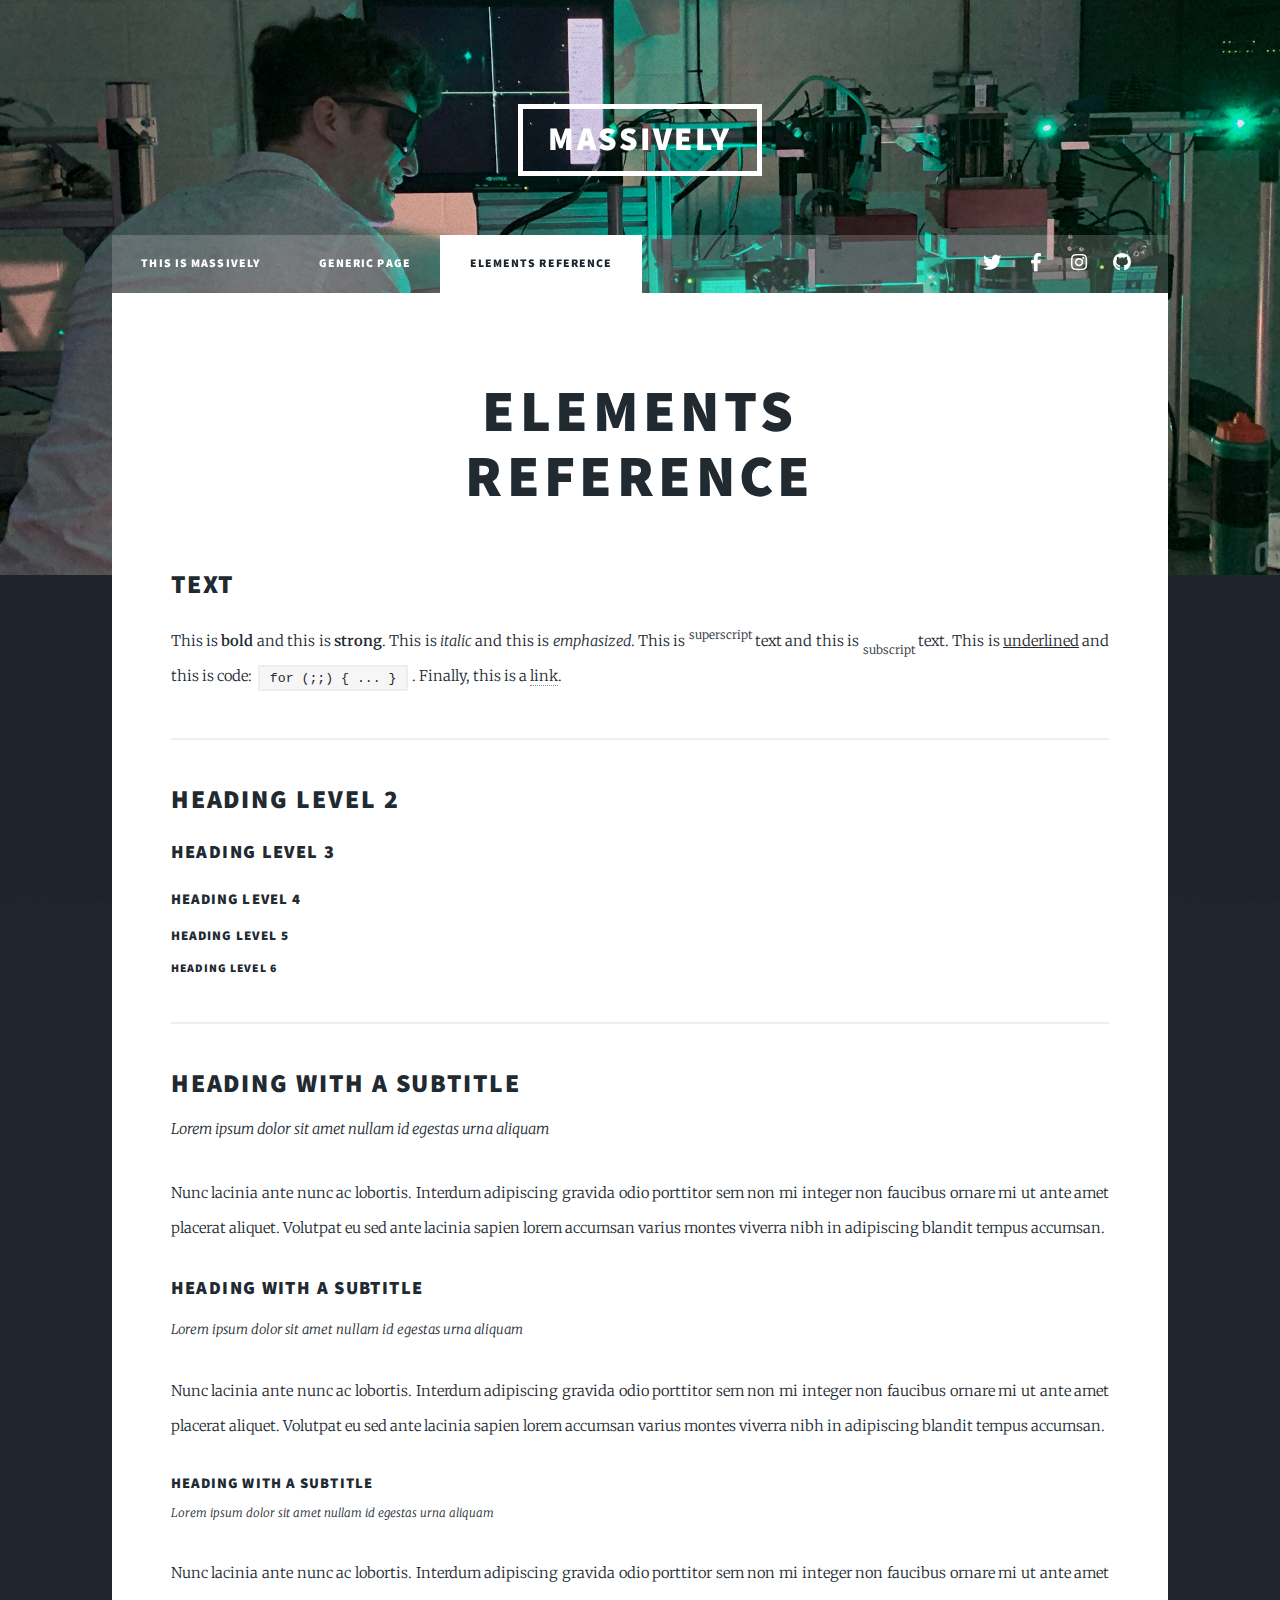
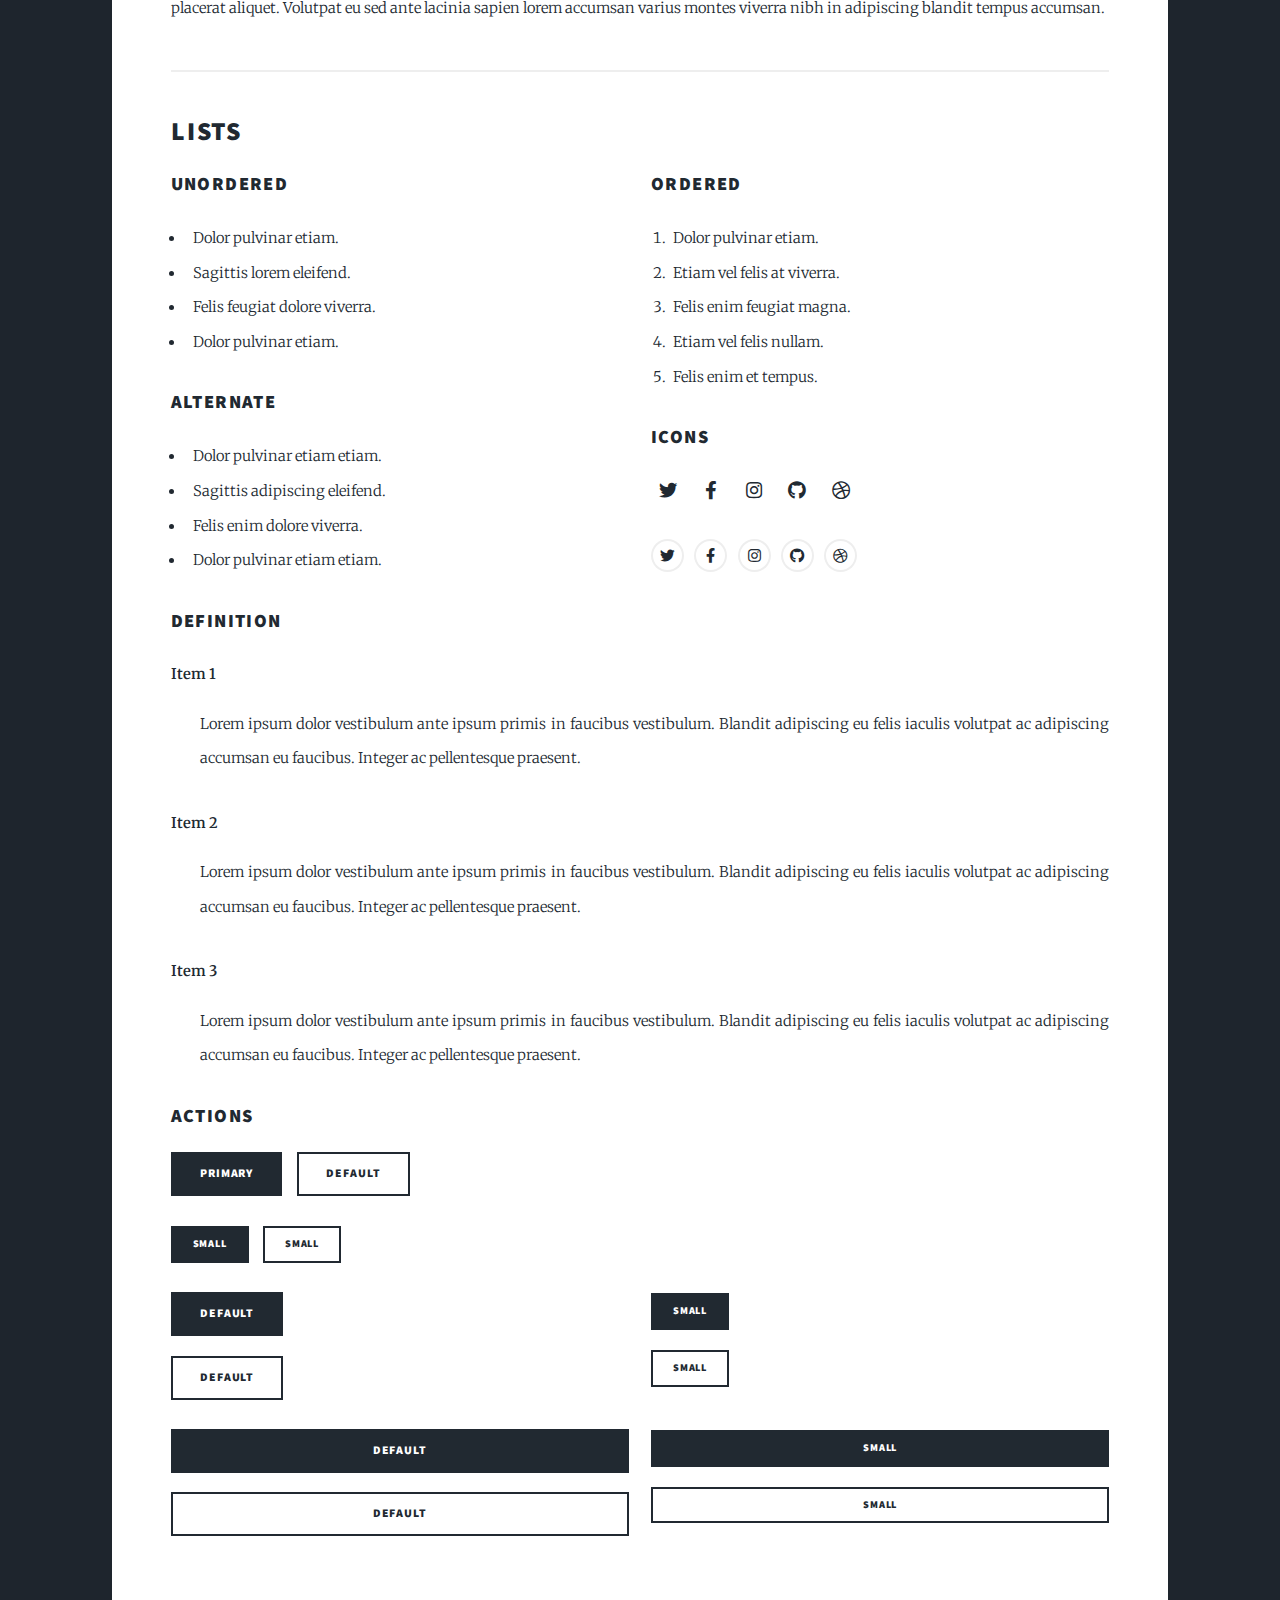
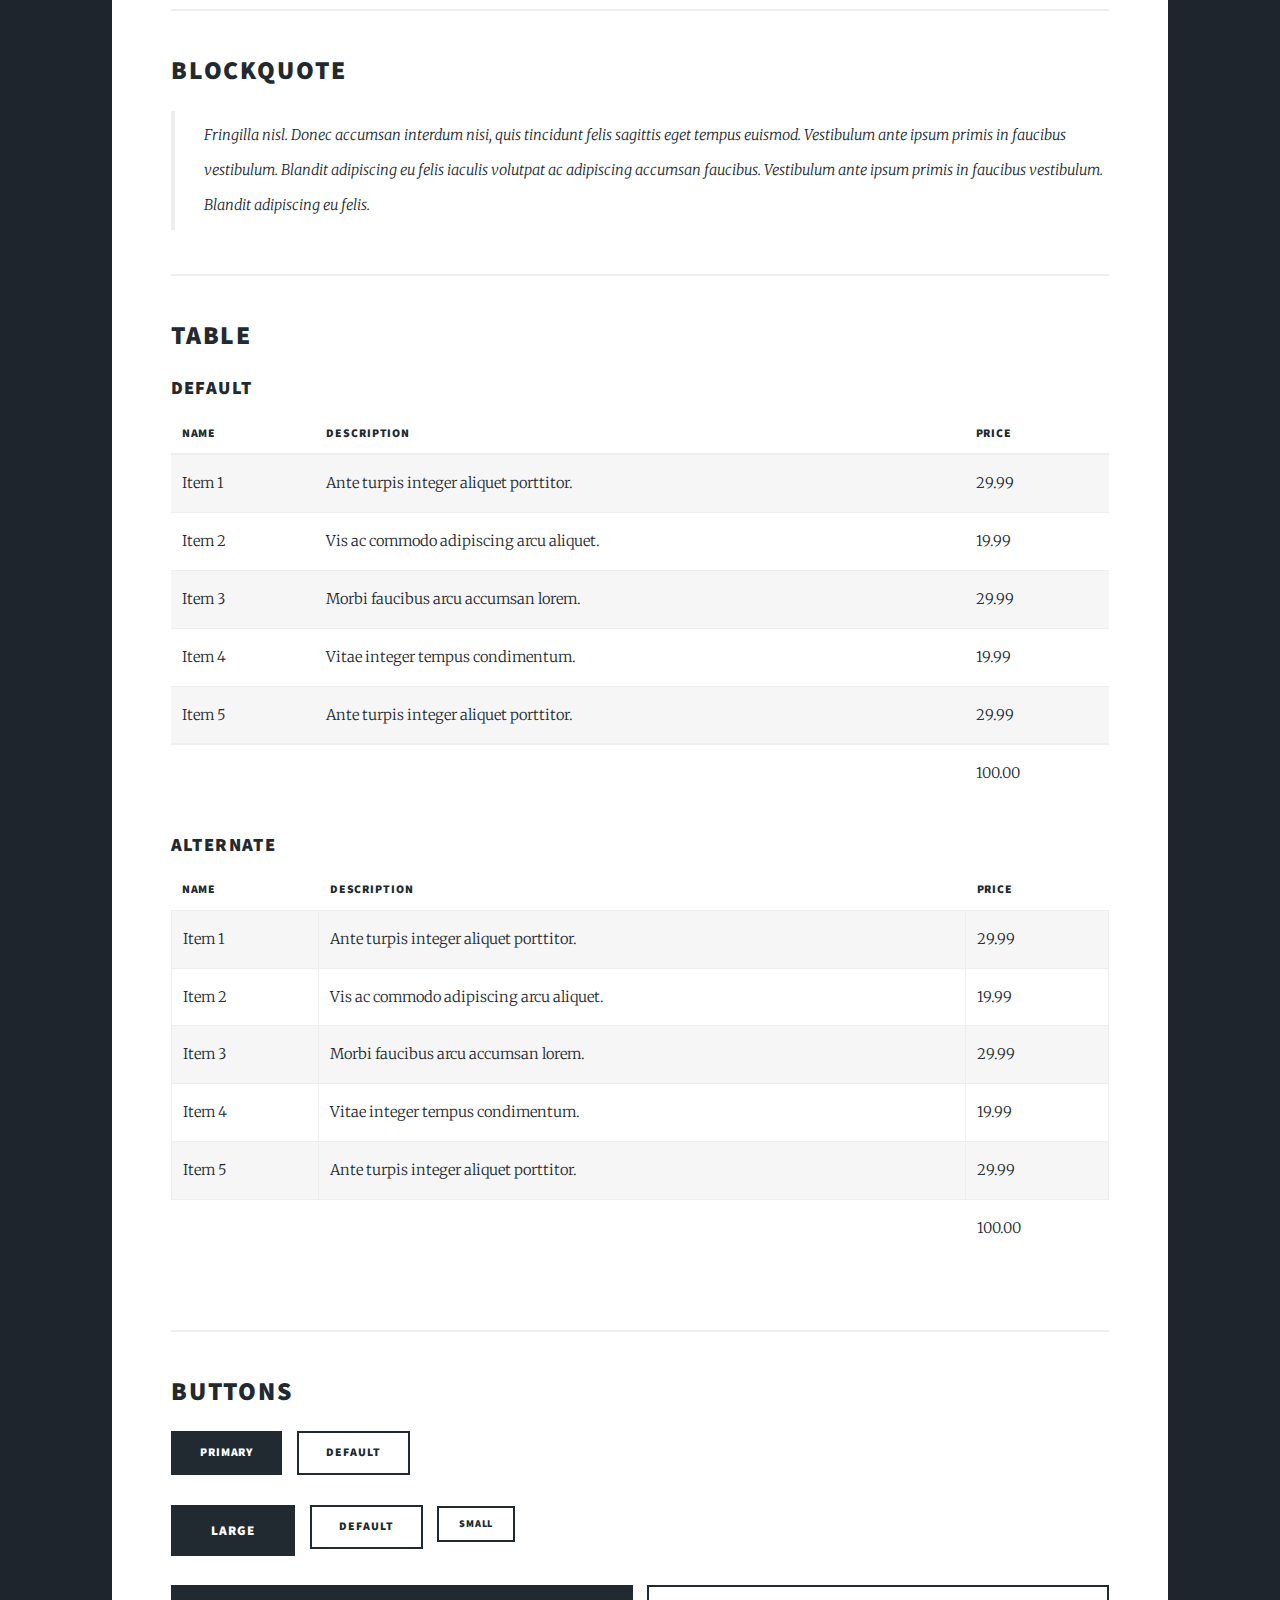
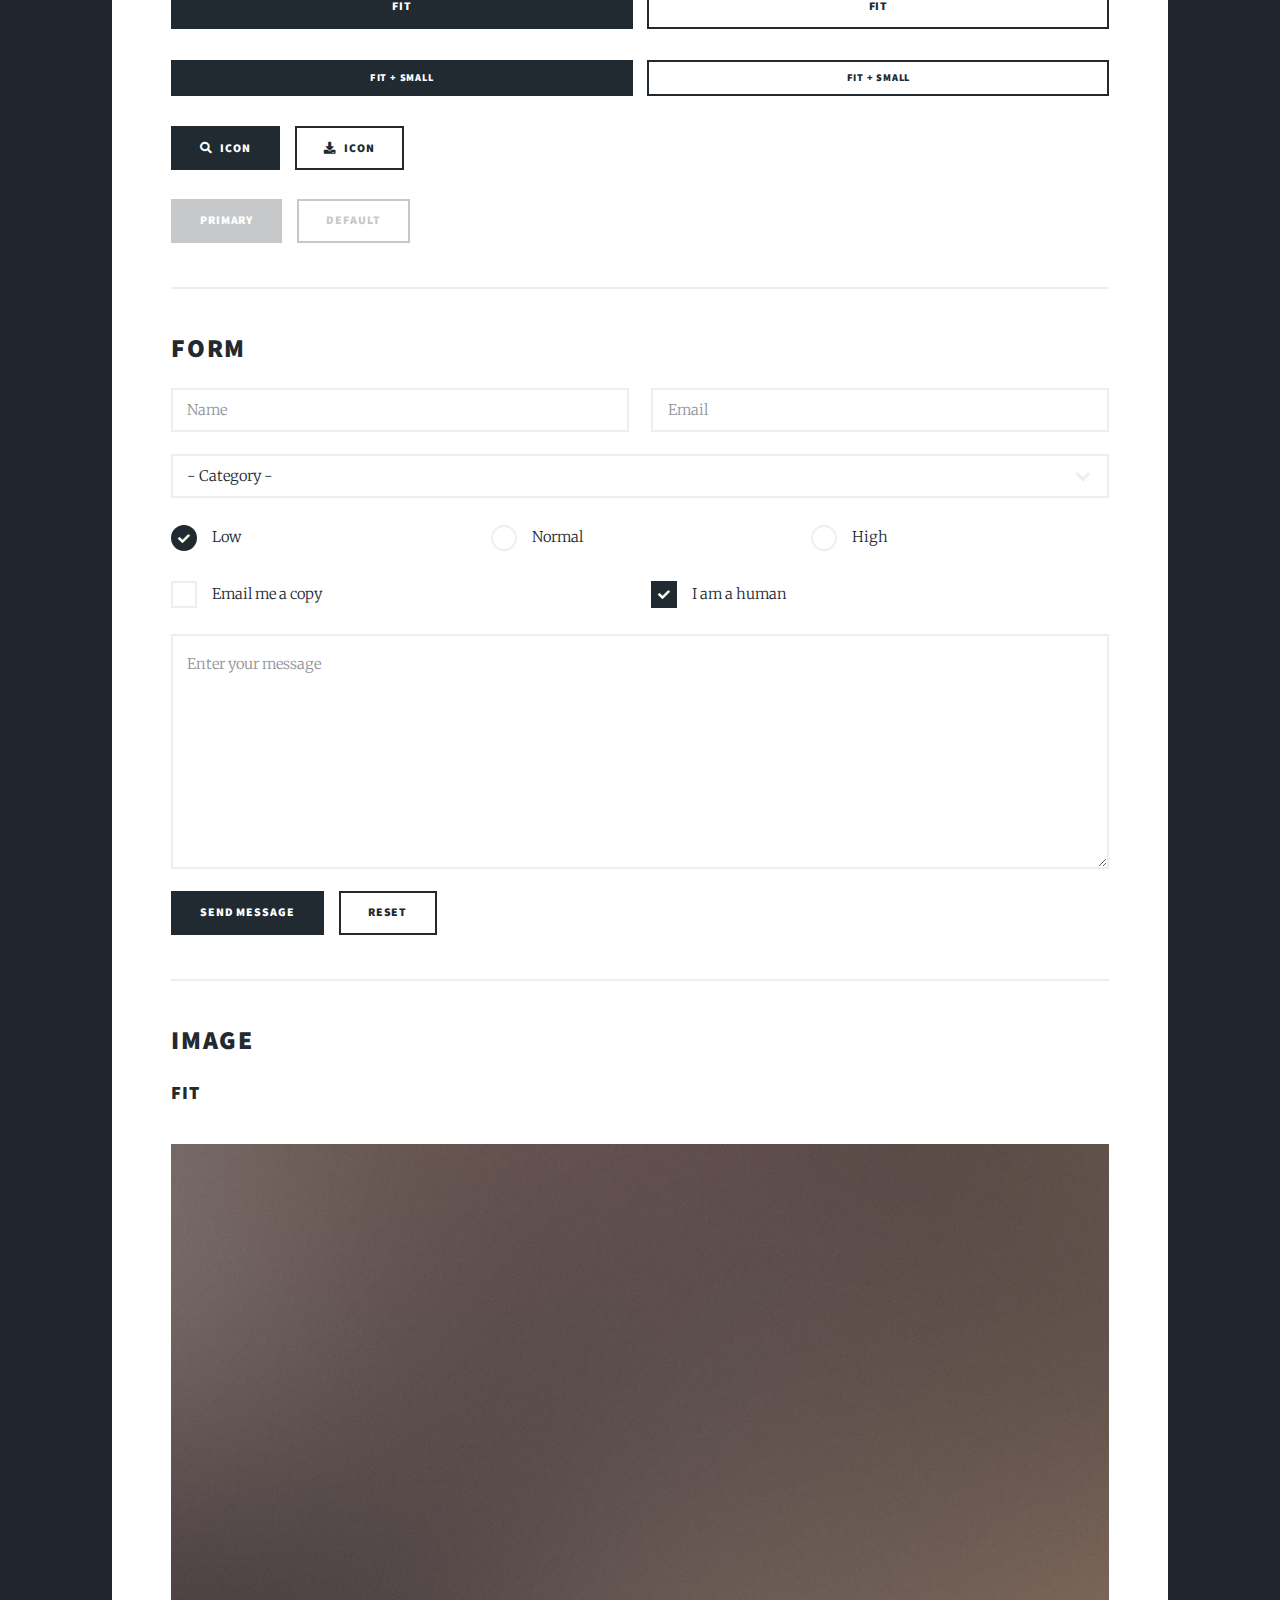
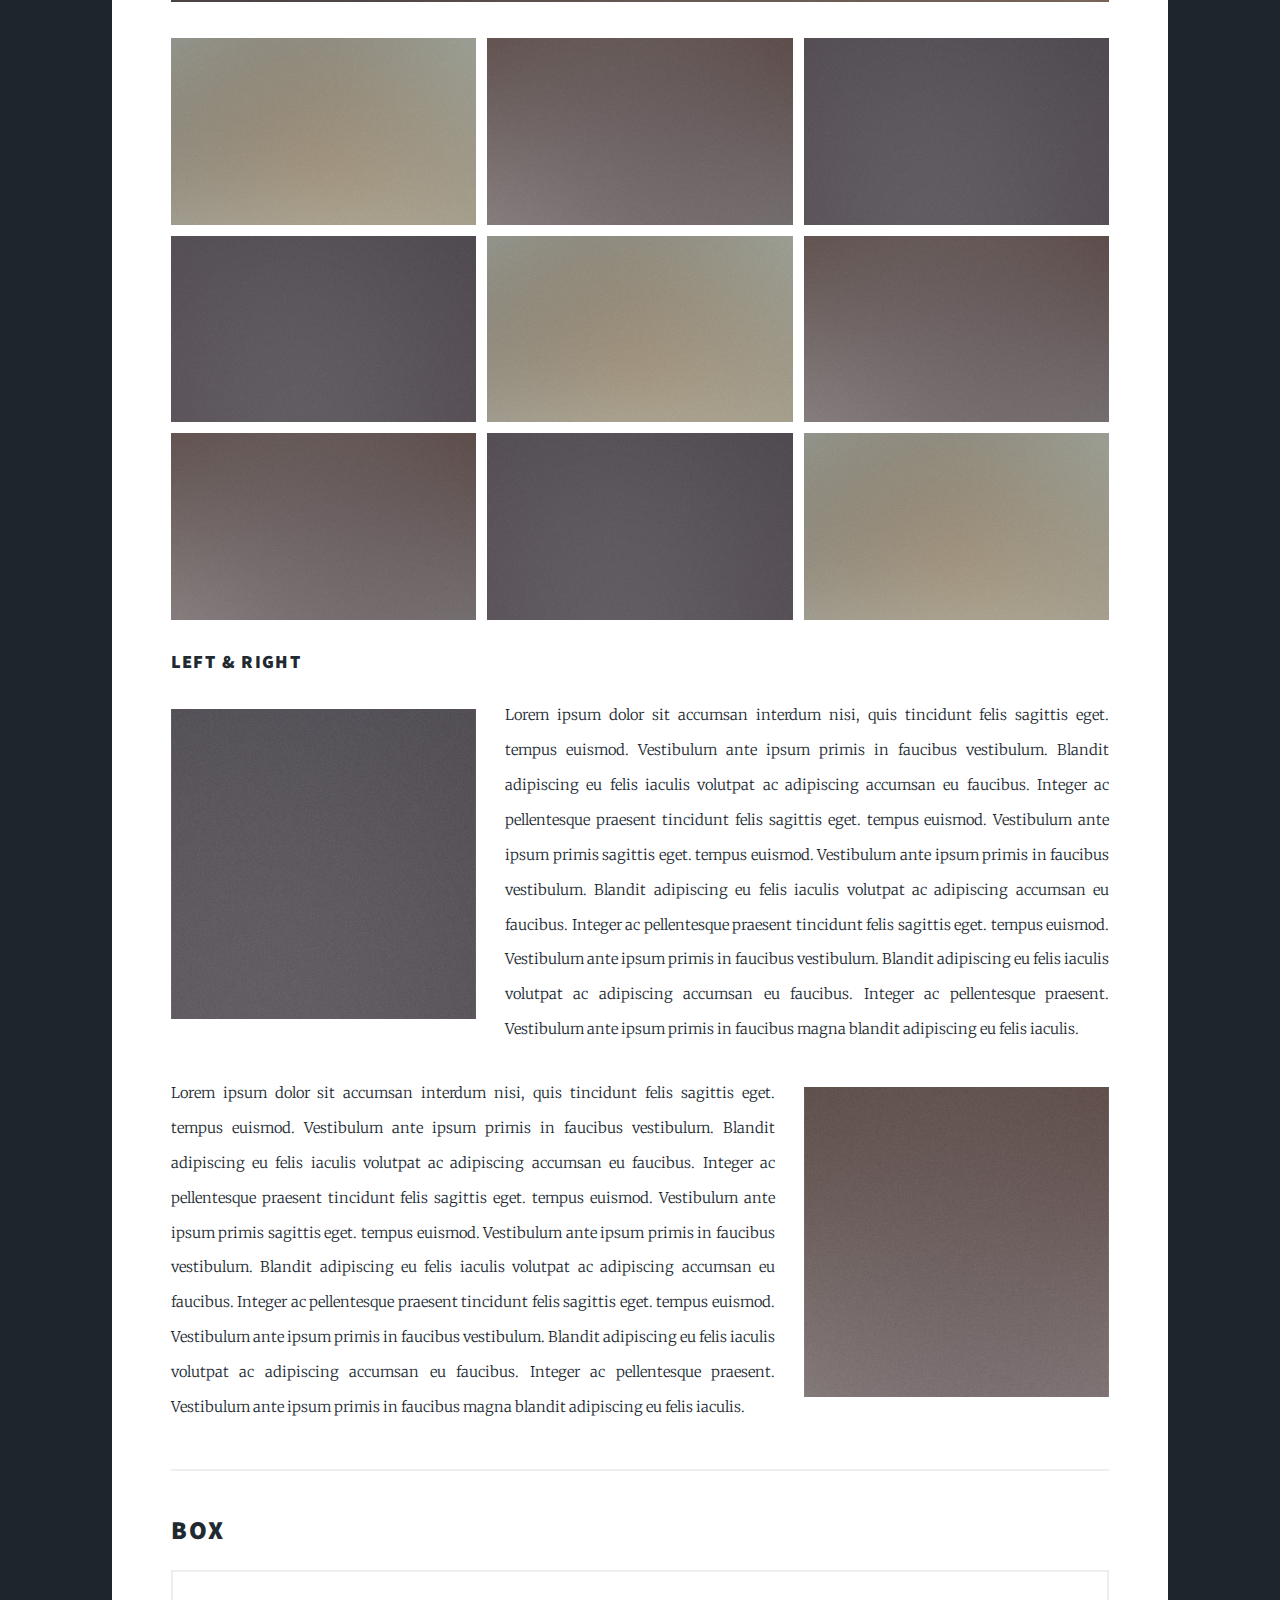
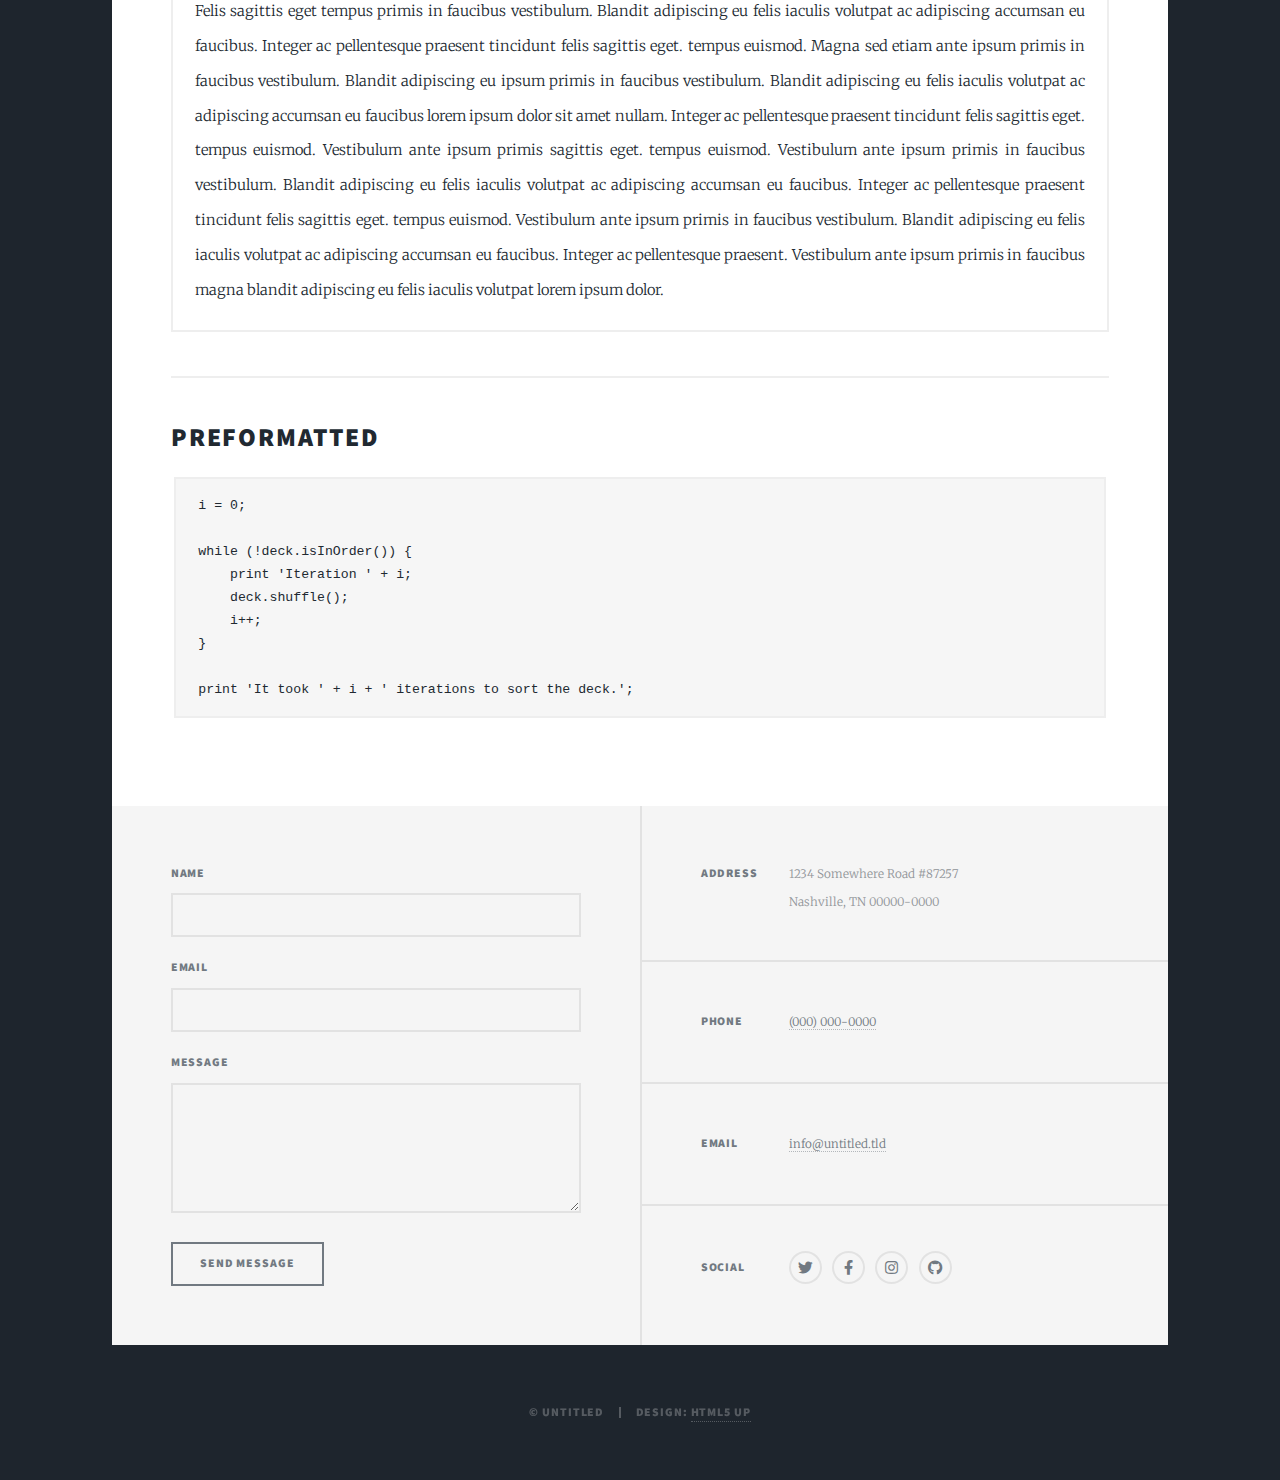
<file: elements.html>
<!DOCTYPE HTML>
<!--
	Massively by HTML5 UP
	html5up.net | @ajlkn
	Free for personal and commercial use under the CCA 3.0 license (html5up.net/license)
-->
<html>
	<head>
		<title>Elements Reference - Massively by HTML5 UP</title>
		<meta charset="utf-8" />
		<meta name="viewport" content="width=device-width, initial-scale=1, user-scalable=no" />
		<link rel="stylesheet" href="assets/css/main.css" />
		<noscript><link rel="stylesheet" href="assets/css/noscript.css" /></noscript>
	</head>
	<body class="is-preload">

		<!-- Wrapper -->
			<div id="wrapper">

				<!-- Header -->
					<header id="header">
						<a href="index.html" class="logo">Massively</a>
					</header>

				<!-- Nav -->
					<nav id="nav">
						<ul class="links">
							<li><a href="index.html">This is Massively</a></li>
							<li><a href="generic.html">Generic Page</a></li>
							<li class="active"><a href="elements.html">Elements Reference</a></li>
						</ul>
						<ul class="icons">
							<li><a href="#" class="icon brands fa-twitter"><span class="label">Twitter</span></a></li>
							<li><a href="#" class="icon brands fa-facebook-f"><span class="label">Facebook</span></a></li>
							<li><a href="#" class="icon brands fa-instagram"><span class="label">Instagram</span></a></li>
							<li><a href="#" class="icon brands fa-github"><span class="label">GitHub</span></a></li>
						</ul>
					</nav>

				<!-- Main -->
					<div id="main">

						<!-- Post -->
							<section class="post">
								<header class="major">
									<h1>Elements<br />
									Reference</h1>
								</header>

								<!-- Text stuff -->
									<h2>Text</h2>
									<p>This is <b>bold</b> and this is <strong>strong</strong>. This is <i>italic</i> and this is <em>emphasized</em>.
									This is <sup>superscript</sup> text and this is <sub>subscript</sub> text.
									This is <u>underlined</u> and this is code: <code>for (;;) { ... }</code>.
									Finally, this is a <a href="#">link</a>.</p>
									<hr />
									<h2>Heading Level 2</h2>
									<h3>Heading Level 3</h3>
									<h4>Heading Level 4</h4>
									<h5>Heading Level 5</h5>
									<h6>Heading Level 6</h6>
									<hr />
									<header>
										<h2>Heading with a Subtitle</h2>
										<p>Lorem ipsum dolor sit amet nullam id egestas urna aliquam</p>
									</header>
									<p>Nunc lacinia ante nunc ac lobortis. Interdum adipiscing gravida odio porttitor sem non mi integer non faucibus ornare mi ut ante amet placerat aliquet. Volutpat eu sed ante lacinia sapien lorem accumsan varius montes viverra nibh in adipiscing blandit tempus accumsan.</p>
									<header>
										<h3>Heading with a Subtitle</h3>
										<p>Lorem ipsum dolor sit amet nullam id egestas urna aliquam</p>
									</header>
									<p>Nunc lacinia ante nunc ac lobortis. Interdum adipiscing gravida odio porttitor sem non mi integer non faucibus ornare mi ut ante amet placerat aliquet. Volutpat eu sed ante lacinia sapien lorem accumsan varius montes viverra nibh in adipiscing blandit tempus accumsan.</p>
									<header>
										<h4>Heading with a Subtitle</h4>
										<p>Lorem ipsum dolor sit amet nullam id egestas urna aliquam</p>
									</header>
									<p>Nunc lacinia ante nunc ac lobortis. Interdum adipiscing gravida odio porttitor sem non mi integer non faucibus ornare mi ut ante amet placerat aliquet. Volutpat eu sed ante lacinia sapien lorem accumsan varius montes viverra nibh in adipiscing blandit tempus accumsan.</p>

									<hr />

								<!-- Lists -->
									<h2>Lists</h2>
									<div class="row">
										<div class="col-6 col-12-small">

											<h3>Unordered</h3>
											<ul>
												<li>Dolor pulvinar etiam.</li>
												<li>Sagittis lorem eleifend.</li>
												<li>Felis feugiat dolore viverra.</li>
												<li>Dolor pulvinar etiam.</li>
											</ul>

											<h3>Alternate</h3>
											<ul class="alt">
												<li>Dolor pulvinar etiam etiam.</li>
												<li>Sagittis adipiscing eleifend.</li>
												<li>Felis enim dolore viverra.</li>
												<li>Dolor pulvinar etiam etiam.</li>
											</ul>

										</div>
										<div class="col-6 col-12-small">

											<h3>Ordered</h3>
											<ol>
												<li>Dolor pulvinar etiam.</li>
												<li>Etiam vel felis at viverra.</li>
												<li>Felis enim feugiat magna.</li>
												<li>Etiam vel felis nullam.</li>
												<li>Felis enim et tempus.</li>
											</ol>

											<h3>Icons</h3>
											<ul class="icons">
												<li><a href="#" class="icon brands fa-twitter"><span class="label">Twitter</span></a></li>
												<li><a href="#" class="icon brands fa-facebook-f"><span class="label">Facebook</span></a></li>
												<li><a href="#" class="icon brands fa-instagram"><span class="label">Instagram</span></a></li>
												<li><a href="#" class="icon brands fa-github"><span class="label">Github</span></a></li>
												<li><a href="#" class="icon brands fa-dribbble"><span class="label">Dribbble</span></a></li>
											</ul>
											<ul class="icons alt">
												<li><a href="#" class="icon brands alt fa-twitter"><span class="label">Twitter</span></a></li>
												<li><a href="#" class="icon brands alt fa-facebook-f"><span class="label">Facebook</span></a></li>
												<li><a href="#" class="icon brands alt fa-instagram"><span class="label">Instagram</span></a></li>
												<li><a href="#" class="icon brands alt fa-github"><span class="label">Github</span></a></li>
												<li><a href="#" class="icon brands alt fa-dribbble"><span class="label">Dribbble</span></a></li>
											</ul>

										</div>
									</div>
									<h3>Definition</h3>
									<dl>
										<dt>Item 1</dt>
										<dd>
											<p>Lorem ipsum dolor vestibulum ante ipsum primis in faucibus vestibulum. Blandit adipiscing eu felis iaculis volutpat ac adipiscing accumsan eu faucibus. Integer ac pellentesque praesent.</p>
										</dd>
										<dt>Item 2</dt>
										<dd>
											<p>Lorem ipsum dolor vestibulum ante ipsum primis in faucibus vestibulum. Blandit adipiscing eu felis iaculis volutpat ac adipiscing accumsan eu faucibus. Integer ac pellentesque praesent.</p>
										</dd>
										<dt>Item 3</dt>
										<dd>
											<p>Lorem ipsum dolor vestibulum ante ipsum primis in faucibus vestibulum. Blandit adipiscing eu felis iaculis volutpat ac adipiscing accumsan eu faucibus. Integer ac pellentesque praesent.</p>
										</dd>
									</dl>

									<h3>Actions</h3>
									<ul class="actions">
										<li><a href="#" class="button primary">Primary</a></li>
										<li><a href="#" class="button">Default</a></li>
									</ul>
									<ul class="actions small">
										<li><a href="#" class="button primary small">Small</a></li>
										<li><a href="#" class="button small">Small</a></li>
									</ul>
									<div class="row">
										<div class="col-6 col-12-small">
											<ul class="actions stacked">
												<li><a href="#" class="button primary">Default</a></li>
												<li><a href="#" class="button">Default</a></li>
											</ul>
										</div>
										<div class="col-6 col-12-small">
											<ul class="actions stacked">
												<li><a href="#" class="button primary small">Small</a></li>
												<li><a href="#" class="button small">Small</a></li>
											</ul>
										</div>
									</div>
									<div class="row">
										<div class="col-6 col-12-small">
											<ul class="actions stacked">
												<li><a href="#" class="button primary fit">Default</a></li>
												<li><a href="#" class="button fit">Default</a></li>
											</ul>
										</div>
										<div class="col-6 col-12-small">
											<ul class="actions stacked">
												<li><a href="#" class="button primary small fit">Small</a></li>
												<li><a href="#" class="button small fit">Small</a></li>
											</ul>
										</div>
									</div>

									<hr />

								<!-- Blockquote -->
									<h2>Blockquote</h2>
									<blockquote>Fringilla nisl. Donec accumsan interdum nisi, quis tincidunt felis sagittis eget tempus euismod. Vestibulum ante ipsum primis in faucibus vestibulum. Blandit adipiscing eu felis iaculis volutpat ac adipiscing accumsan faucibus. Vestibulum ante ipsum primis in faucibus vestibulum. Blandit adipiscing eu felis.</blockquote>

									<hr />

								<!-- Table -->
									<h2>Table</h2>

									<h3>Default</h3>
									<div class="table-wrapper">
										<table>
											<thead>
												<tr>
													<th>Name</th>
													<th>Description</th>
													<th>Price</th>
												</tr>
											</thead>
											<tbody>
												<tr>
													<td>Item 1</td>
													<td>Ante turpis integer aliquet porttitor.</td>
													<td>29.99</td>
												</tr>
												<tr>
													<td>Item 2</td>
													<td>Vis ac commodo adipiscing arcu aliquet.</td>
													<td>19.99</td>
												</tr>
												<tr>
													<td>Item 3</td>
													<td> Morbi faucibus arcu accumsan lorem.</td>
													<td>29.99</td>
												</tr>
												<tr>
													<td>Item 4</td>
													<td>Vitae integer tempus condimentum.</td>
													<td>19.99</td>
												</tr>
												<tr>
													<td>Item 5</td>
													<td>Ante turpis integer aliquet porttitor.</td>
													<td>29.99</td>
												</tr>
											</tbody>
											<tfoot>
												<tr>
													<td colspan="2"></td>
													<td>100.00</td>
												</tr>
											</tfoot>
										</table>
									</div>

									<h3>Alternate</h3>
									<div class="table-wrapper">
										<table class="alt">
											<thead>
												<tr>
													<th>Name</th>
													<th>Description</th>
													<th>Price</th>
												</tr>
											</thead>
											<tbody>
												<tr>
													<td>Item 1</td>
													<td>Ante turpis integer aliquet porttitor.</td>
													<td>29.99</td>
												</tr>
												<tr>
													<td>Item 2</td>
													<td>Vis ac commodo adipiscing arcu aliquet.</td>
													<td>19.99</td>
												</tr>
												<tr>
													<td>Item 3</td>
													<td> Morbi faucibus arcu accumsan lorem.</td>
													<td>29.99</td>
												</tr>
												<tr>
													<td>Item 4</td>
													<td>Vitae integer tempus condimentum.</td>
													<td>19.99</td>
												</tr>
												<tr>
													<td>Item 5</td>
													<td>Ante turpis integer aliquet porttitor.</td>
													<td>29.99</td>
												</tr>
											</tbody>
											<tfoot>
												<tr>
													<td colspan="2"></td>
													<td>100.00</td>
												</tr>
											</tfoot>
										</table>
									</div>

									<hr />

								<!-- Buttons -->
									<h2>Buttons</h2>
									<ul class="actions">
										<li><a href="#" class="button primary">Primary</a></li>
										<li><a href="#" class="button">Default</a></li>
									</ul>
									<ul class="actions">
										<li><a href="#" class="button primary large">Large</a></li>
										<li><a href="#" class="button">Default</a></li>
										<li><a href="#" class="button small">Small</a></li>
									</ul>
									<ul class="actions fit">
										<li><a href="#" class="button primary fit">Fit</a></li>
										<li><a href="#" class="button fit">Fit</a></li>
									</ul>
									<ul class="actions fit small">
										<li><a href="#" class="button primary fit small">Fit + Small</a></li>
										<li><a href="#" class="button fit small">Fit + Small</a></li>
									</ul>
									<ul class="actions">
										<li><a href="#" class="button primary icon solid fa-search">Icon</a></li>
										<li><a href="#" class="button icon solid fa-download">Icon</a></li>
									</ul>
									<ul class="actions">
										<li><span class="button primary disabled">Primary</span></li>
										<li><span class="button disabled">Default</span></li>
									</ul>

									<hr />

								<!-- Form -->
									<h2>Form</h2>

									<form method="post" action="#">
										<div class="row gtr-uniform">
											<div class="col-6 col-12-xsmall">
												<input type="text" name="demo-name" id="demo-name" value="" placeholder="Name" />
											</div>
											<div class="col-6 col-12-xsmall">
												<input type="email" name="demo-email" id="demo-email" value="" placeholder="Email" />
											</div>
											<!-- Break -->
											<div class="col-12">
												<select name="demo-category" id="demo-category">
													<option value="">- Category -</option>
													<option value="1">Manufacturing</option>
													<option value="1">Shipping</option>
													<option value="1">Administration</option>
													<option value="1">Human Resources</option>
												</select>
											</div>
											<!-- Break -->
											<div class="col-4 col-12-small">
												<input type="radio" id="demo-priority-low" name="demo-priority" checked>
												<label for="demo-priority-low">Low</label>
											</div>
											<div class="col-4 col-12-small">
												<input type="radio" id="demo-priority-normal" name="demo-priority">
												<label for="demo-priority-normal">Normal</label>
											</div>
											<div class="col-4 col-12-small">
												<input type="radio" id="demo-priority-high" name="demo-priority">
												<label for="demo-priority-high">High</label>
											</div>
											<!-- Break -->
											<div class="col-6 col-12-small">
												<input type="checkbox" id="demo-copy" name="demo-copy">
												<label for="demo-copy">Email me a copy</label>
											</div>
											<div class="col-6 col-12-small">
												<input type="checkbox" id="demo-human" name="demo-human" checked>
												<label for="demo-human">I am a human</label>
											</div>
											<!-- Break -->
											<div class="col-12">
												<textarea name="demo-message" id="demo-message" placeholder="Enter your message" rows="6"></textarea>
											</div>
											<!-- Break -->
											<div class="col-12">
												<ul class="actions">
													<li><input type="submit" value="Send Message" class="primary" /></li>
													<li><input type="reset" value="Reset" /></li>
												</ul>
											</div>
										</div>
									</form>

									<hr />

								<!-- Image -->
									<h2>Image</h2>

									<h3>Fit</h3>
									<span class="image fit"><img src="images/pic01.jpg" alt="" /></span>
									<div class="box alt">
										<div class="row gtr-50 gtr-uniform">
											<div class="col-4"><span class="image fit"><img src="images/pic02.jpg" alt="" /></span></div>
											<div class="col-4"><span class="image fit"><img src="images/pic03.jpg" alt="" /></span></div>
											<div class="col-4"><span class="image fit"><img src="images/pic04.jpg" alt="" /></span></div>
											<!-- Break -->
											<div class="col-4"><span class="image fit"><img src="images/pic04.jpg" alt="" /></span></div>
											<div class="col-4"><span class="image fit"><img src="images/pic02.jpg" alt="" /></span></div>
											<div class="col-4"><span class="image fit"><img src="images/pic03.jpg" alt="" /></span></div>
											<!-- Break -->
											<div class="col-4"><span class="image fit"><img src="images/pic03.jpg" alt="" /></span></div>
											<div class="col-4"><span class="image fit"><img src="images/pic04.jpg" alt="" /></span></div>
											<div class="col-4"><span class="image fit"><img src="images/pic02.jpg" alt="" /></span></div>
										</div>
									</div>

									<h3>Left &amp; Right</h3>
									<p><span class="image left"><img src="images/pic08.jpg" alt="" /></span>Lorem ipsum dolor sit accumsan interdum nisi, quis tincidunt felis sagittis eget. tempus euismod. Vestibulum ante ipsum primis in faucibus vestibulum. Blandit adipiscing eu felis iaculis volutpat ac adipiscing accumsan eu faucibus. Integer ac pellentesque praesent tincidunt felis sagittis eget. tempus euismod. Vestibulum ante ipsum primis sagittis eget. tempus euismod. Vestibulum ante ipsum primis in faucibus vestibulum. Blandit adipiscing eu felis iaculis volutpat ac adipiscing accumsan eu faucibus. Integer ac pellentesque praesent tincidunt felis sagittis eget. tempus euismod. Vestibulum ante ipsum primis in faucibus vestibulum. Blandit adipiscing eu felis iaculis volutpat ac adipiscing accumsan eu faucibus. Integer ac pellentesque praesent. Vestibulum ante ipsum primis in faucibus magna blandit adipiscing eu felis iaculis.</p>
									<p><span class="image right"><img src="images/pic09.jpg" alt="" /></span>Lorem ipsum dolor sit accumsan interdum nisi, quis tincidunt felis sagittis eget. tempus euismod. Vestibulum ante ipsum primis in faucibus vestibulum. Blandit adipiscing eu felis iaculis volutpat ac adipiscing accumsan eu faucibus. Integer ac pellentesque praesent tincidunt felis sagittis eget. tempus euismod. Vestibulum ante ipsum primis sagittis eget. tempus euismod. Vestibulum ante ipsum primis in faucibus vestibulum. Blandit adipiscing eu felis iaculis volutpat ac adipiscing accumsan eu faucibus. Integer ac pellentesque praesent tincidunt felis sagittis eget. tempus euismod. Vestibulum ante ipsum primis in faucibus vestibulum. Blandit adipiscing eu felis iaculis volutpat ac adipiscing accumsan eu faucibus. Integer ac pellentesque praesent. Vestibulum ante ipsum primis in faucibus magna blandit adipiscing eu felis iaculis.</p>

									<hr />

								<!-- Box -->
									<h2>Box</h2>
									<div class="box">
										<p>Felis sagittis eget tempus primis in faucibus vestibulum. Blandit adipiscing eu felis iaculis volutpat ac adipiscing accumsan eu faucibus. Integer ac pellentesque praesent tincidunt felis sagittis eget. tempus euismod. Magna sed etiam ante ipsum primis in faucibus vestibulum. Blandit adipiscing eu ipsum primis in faucibus vestibulum. Blandit adipiscing eu felis iaculis volutpat ac adipiscing accumsan eu faucibus lorem ipsum dolor sit amet nullam. Integer ac pellentesque praesent tincidunt felis sagittis eget. tempus euismod. Vestibulum ante ipsum primis sagittis eget. tempus euismod. Vestibulum ante ipsum primis in faucibus vestibulum. Blandit adipiscing eu felis iaculis volutpat ac adipiscing accumsan eu faucibus. Integer ac pellentesque praesent tincidunt felis sagittis eget. tempus euismod. Vestibulum ante ipsum primis in faucibus vestibulum. Blandit adipiscing eu felis iaculis volutpat ac adipiscing accumsan eu faucibus. Integer ac pellentesque praesent. Vestibulum ante ipsum primis in faucibus magna blandit adipiscing eu felis iaculis volutpat lorem ipsum dolor.</p>
									</div>

									<hr />

								<!-- Preformatted Code -->
									<h2>Preformatted</h2>
									<pre><code>i = 0;

while (!deck.isInOrder()) {
    print 'Iteration ' + i;
    deck.shuffle();
    i++;
}

print 'It took ' + i + ' iterations to sort the deck.';
</code></pre>

							</section>

					</div>

				<!-- Footer -->
					<footer id="footer">
						<section>
							<form method="post" action="#">
								<div class="fields">
									<div class="field">
										<label for="name">Name</label>
										<input type="text" name="name" id="name" />
									</div>
									<div class="field">
										<label for="email">Email</label>
										<input type="text" name="email" id="email" />
									</div>
									<div class="field">
										<label for="message">Message</label>
										<textarea name="message" id="message" rows="3"></textarea>
									</div>
								</div>
								<ul class="actions">
									<li><input type="submit" value="Send Message" /></li>
								</ul>
							</form>
						</section>
						<section class="split contact">
							<section class="alt">
								<h3>Address</h3>
								<p>1234 Somewhere Road #87257<br />
								Nashville, TN 00000-0000</p>
							</section>
							<section>
								<h3>Phone</h3>
								<p><a href="#">(000) 000-0000</a></p>
							</section>
							<section>
								<h3>Email</h3>
								<p><a href="#">info@untitled.tld</a></p>
							</section>
							<section>
								<h3>Social</h3>
								<ul class="icons alt">
									<li><a href="#" class="icon brands alt fa-twitter"><span class="label">Twitter</span></a></li>
									<li><a href="#" class="icon brands alt fa-facebook-f"><span class="label">Facebook</span></a></li>
									<li><a href="#" class="icon brands alt fa-instagram"><span class="label">Instagram</span></a></li>
									<li><a href="#" class="icon brands alt fa-github"><span class="label">GitHub</span></a></li>
								</ul>
							</section>
						</section>
					</footer>

				<!-- Copyright -->
					<div id="copyright">
						<ul><li>&copy; Untitled</li><li>Design: <a href="https://html5up.net">HTML5 UP</a></li></ul>
					</div>

			</div>

		<!-- Scripts -->
			<script src="assets/js/jquery.min.js"></script>
			<script src="assets/js/jquery.scrollex.min.js"></script>
			<script src="assets/js/jquery.scrolly.min.js"></script>
			<script src="assets/js/browser.min.js"></script>
			<script src="assets/js/breakpoints.min.js"></script>
			<script src="assets/js/util.js"></script>
			<script src="assets/js/main.js"></script>

	</body>
</html>
</file>
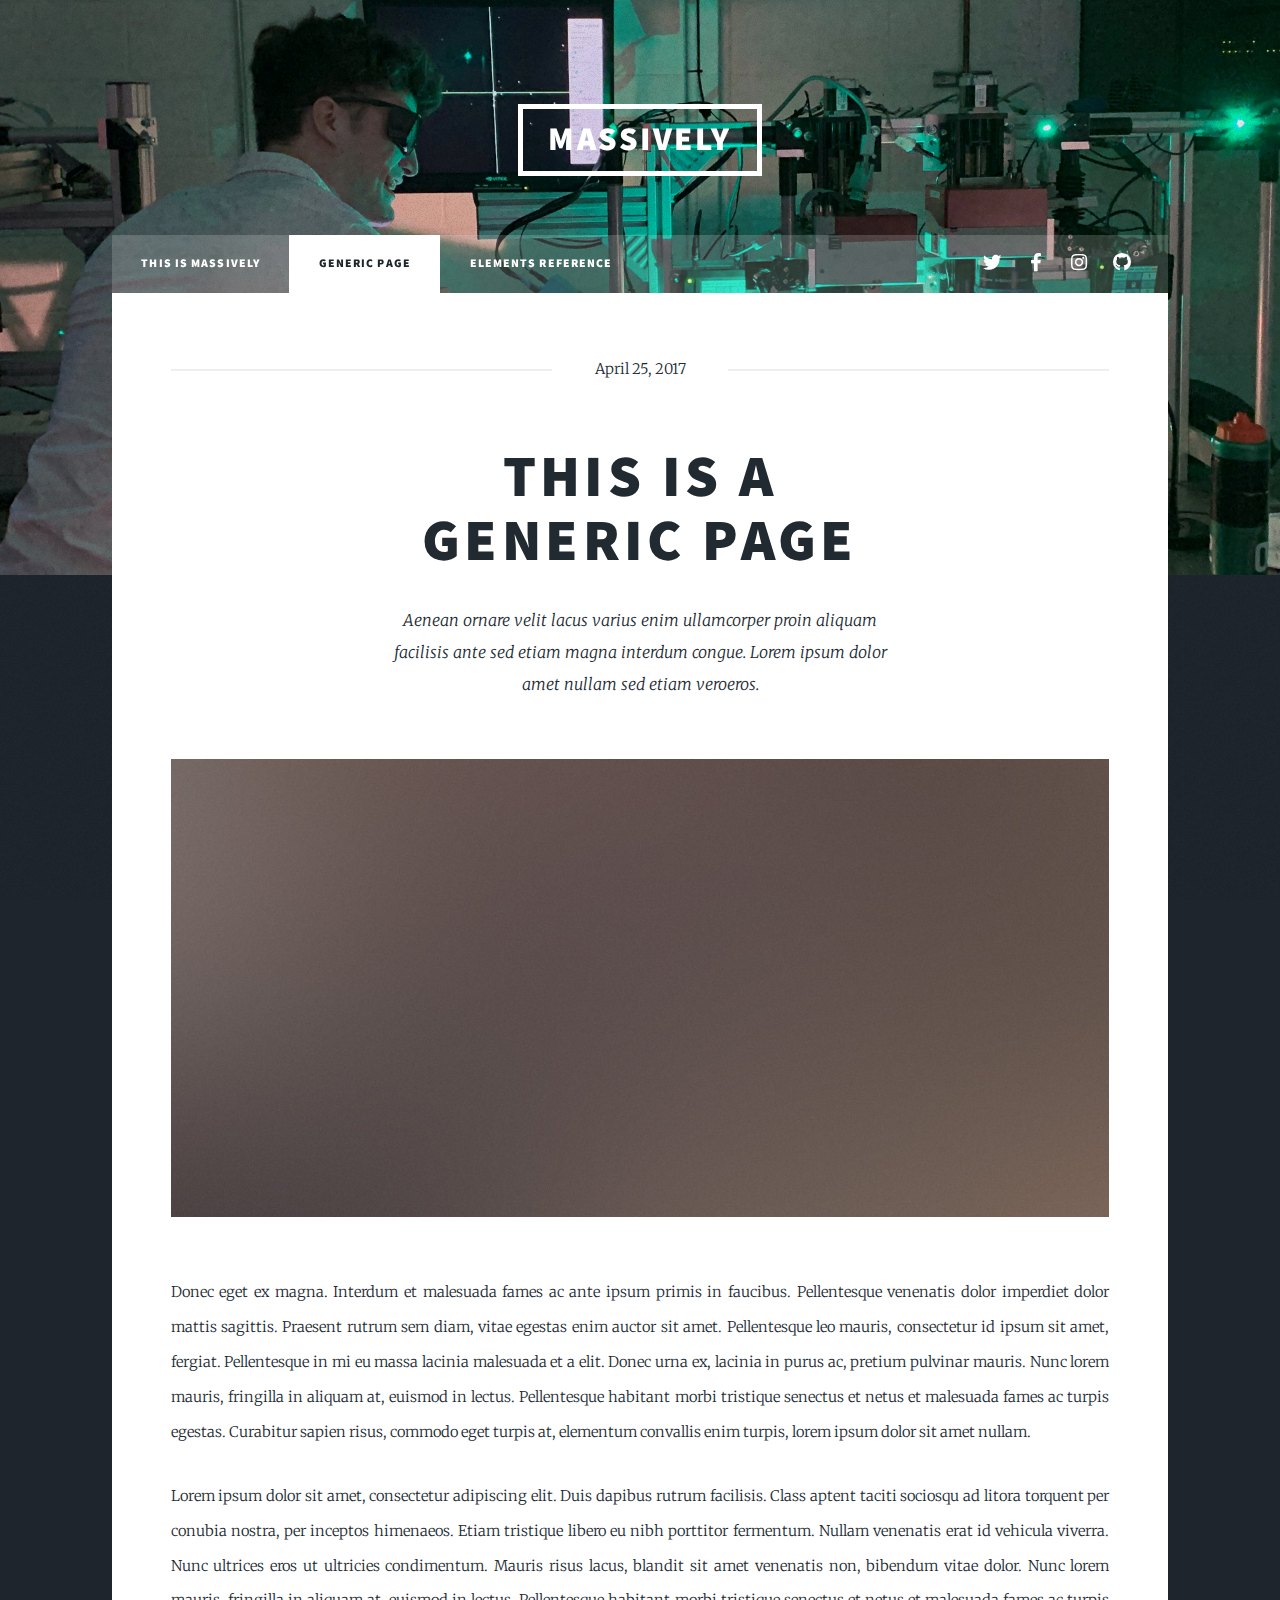
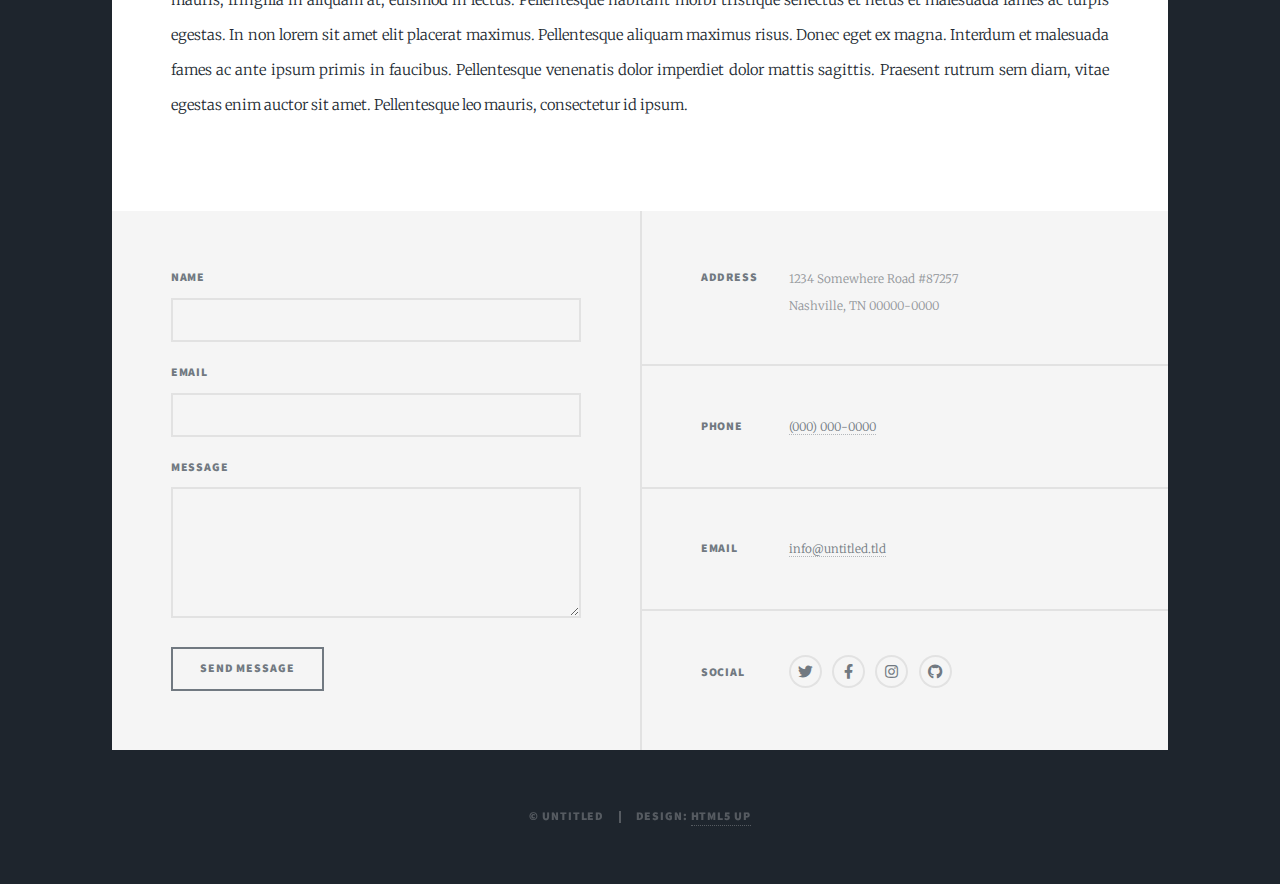
<file: generic.html>
<!DOCTYPE HTML>
<!--
	Massively by HTML5 UP
	html5up.net | @ajlkn
	Free for personal and commercial use under the CCA 3.0 license (html5up.net/license)
-->
<html>
	<head>
		<title>Generic Page - Massively by HTML5 UP</title>
		<meta charset="utf-8" />
		<meta name="viewport" content="width=device-width, initial-scale=1, user-scalable=no" />
		<link rel="stylesheet" href="assets/css/main.css" />
		<noscript><link rel="stylesheet" href="assets/css/noscript.css" /></noscript>
	</head>
	<body class="is-preload">

		<!-- Wrapper -->
			<div id="wrapper">

				<!-- Header -->
					<header id="header">
						<a href="index.html" class="logo">Massively</a>
					</header>

				<!-- Nav -->
					<nav id="nav">
						<ul class="links">
							<li><a href="index.html">This is Massively</a></li>
							<li class="active"><a href="generic.html">Generic Page</a></li>
							<li><a href="elements.html">Elements Reference</a></li>
						</ul>
						<ul class="icons">
							<li><a href="#" class="icon brands fa-twitter"><span class="label">Twitter</span></a></li>
							<li><a href="#" class="icon brands fa-facebook-f"><span class="label">Facebook</span></a></li>
							<li><a href="#" class="icon brands fa-instagram"><span class="label">Instagram</span></a></li>
							<li><a href="#" class="icon brands fa-github"><span class="label">GitHub</span></a></li>
						</ul>
					</nav>

				<!-- Main -->
					<div id="main">

						<!-- Post -->
							<section class="post">
								<header class="major">
									<span class="date">April 25, 2017</span>
									<h1>This is a<br />
									Generic Page</h1>
									<p>Aenean ornare velit lacus varius enim ullamcorper proin aliquam<br />
									facilisis ante sed etiam magna interdum congue. Lorem ipsum dolor<br />
									amet nullam sed etiam veroeros.</p>
								</header>
								<div class="image main"><img src="images/pic01.jpg" alt="" /></div>
								<p>Donec eget ex magna. Interdum et malesuada fames ac ante ipsum primis in faucibus. Pellentesque venenatis dolor imperdiet dolor mattis sagittis. Praesent rutrum sem diam, vitae egestas enim auctor sit amet. Pellentesque leo mauris, consectetur id ipsum sit amet, fergiat. Pellentesque in mi eu massa lacinia malesuada et a elit. Donec urna ex, lacinia in purus ac, pretium pulvinar mauris. Nunc lorem mauris, fringilla in aliquam at, euismod in lectus. Pellentesque habitant morbi tristique senectus et netus et malesuada fames ac turpis egestas. Curabitur sapien risus, commodo eget turpis at, elementum convallis enim turpis, lorem ipsum dolor sit amet nullam.</p>
								<p>Lorem ipsum dolor sit amet, consectetur adipiscing elit. Duis dapibus rutrum facilisis. Class aptent taciti sociosqu ad litora torquent per conubia nostra, per inceptos himenaeos. Etiam tristique libero eu nibh porttitor fermentum. Nullam venenatis erat id vehicula viverra. Nunc ultrices eros ut ultricies condimentum. Mauris risus lacus, blandit sit amet venenatis non, bibendum vitae dolor. Nunc lorem mauris, fringilla in aliquam at, euismod in lectus. Pellentesque habitant morbi tristique senectus et netus et malesuada fames ac turpis egestas. In non lorem sit amet elit placerat maximus. Pellentesque aliquam maximus risus. Donec eget ex magna. Interdum et malesuada fames ac ante ipsum primis in faucibus. Pellentesque venenatis dolor imperdiet dolor mattis sagittis. Praesent rutrum sem diam, vitae egestas enim auctor sit amet. Pellentesque leo mauris, consectetur id ipsum.</p>
							</section>

					</div>

				<!-- Footer -->
					<footer id="footer">
						<section>
							<form method="post" action="#">
								<div class="fields">
									<div class="field">
										<label for="name">Name</label>
										<input type="text" name="name" id="name" />
									</div>
									<div class="field">
										<label for="email">Email</label>
										<input type="text" name="email" id="email" />
									</div>
									<div class="field">
										<label for="message">Message</label>
										<textarea name="message" id="message" rows="3"></textarea>
									</div>
								</div>
								<ul class="actions">
									<li><input type="submit" value="Send Message" /></li>
								</ul>
							</form>
						</section>
						<section class="split contact">
							<section class="alt">
								<h3>Address</h3>
								<p>1234 Somewhere Road #87257<br />
								Nashville, TN 00000-0000</p>
							</section>
							<section>
								<h3>Phone</h3>
								<p><a href="#">(000) 000-0000</a></p>
							</section>
							<section>
								<h3>Email</h3>
								<p><a href="#">info@untitled.tld</a></p>
							</section>
							<section>
								<h3>Social</h3>
								<ul class="icons alt">
									<li><a href="#" class="icon brands alt fa-twitter"><span class="label">Twitter</span></a></li>
									<li><a href="#" class="icon brands alt fa-facebook-f"><span class="label">Facebook</span></a></li>
									<li><a href="#" class="icon brands alt fa-instagram"><span class="label">Instagram</span></a></li>
									<li><a href="#" class="icon brands alt fa-github"><span class="label">GitHub</span></a></li>
								</ul>
							</section>
						</section>
					</footer>

				<!-- Copyright -->
					<div id="copyright">
						<ul><li>&copy; Untitled</li><li>Design: <a href="https://html5up.net">HTML5 UP</a></li></ul>
					</div>

			</div>

		<!-- Scripts -->
			<script src="assets/js/jquery.min.js"></script>
			<script src="assets/js/jquery.scrollex.min.js"></script>
			<script src="assets/js/jquery.scrolly.min.js"></script>
			<script src="assets/js/browser.min.js"></script>
			<script src="assets/js/breakpoints.min.js"></script>
			<script src="assets/js/util.js"></script>
			<script src="assets/js/main.js"></script>

	</body>
</html>
</file>
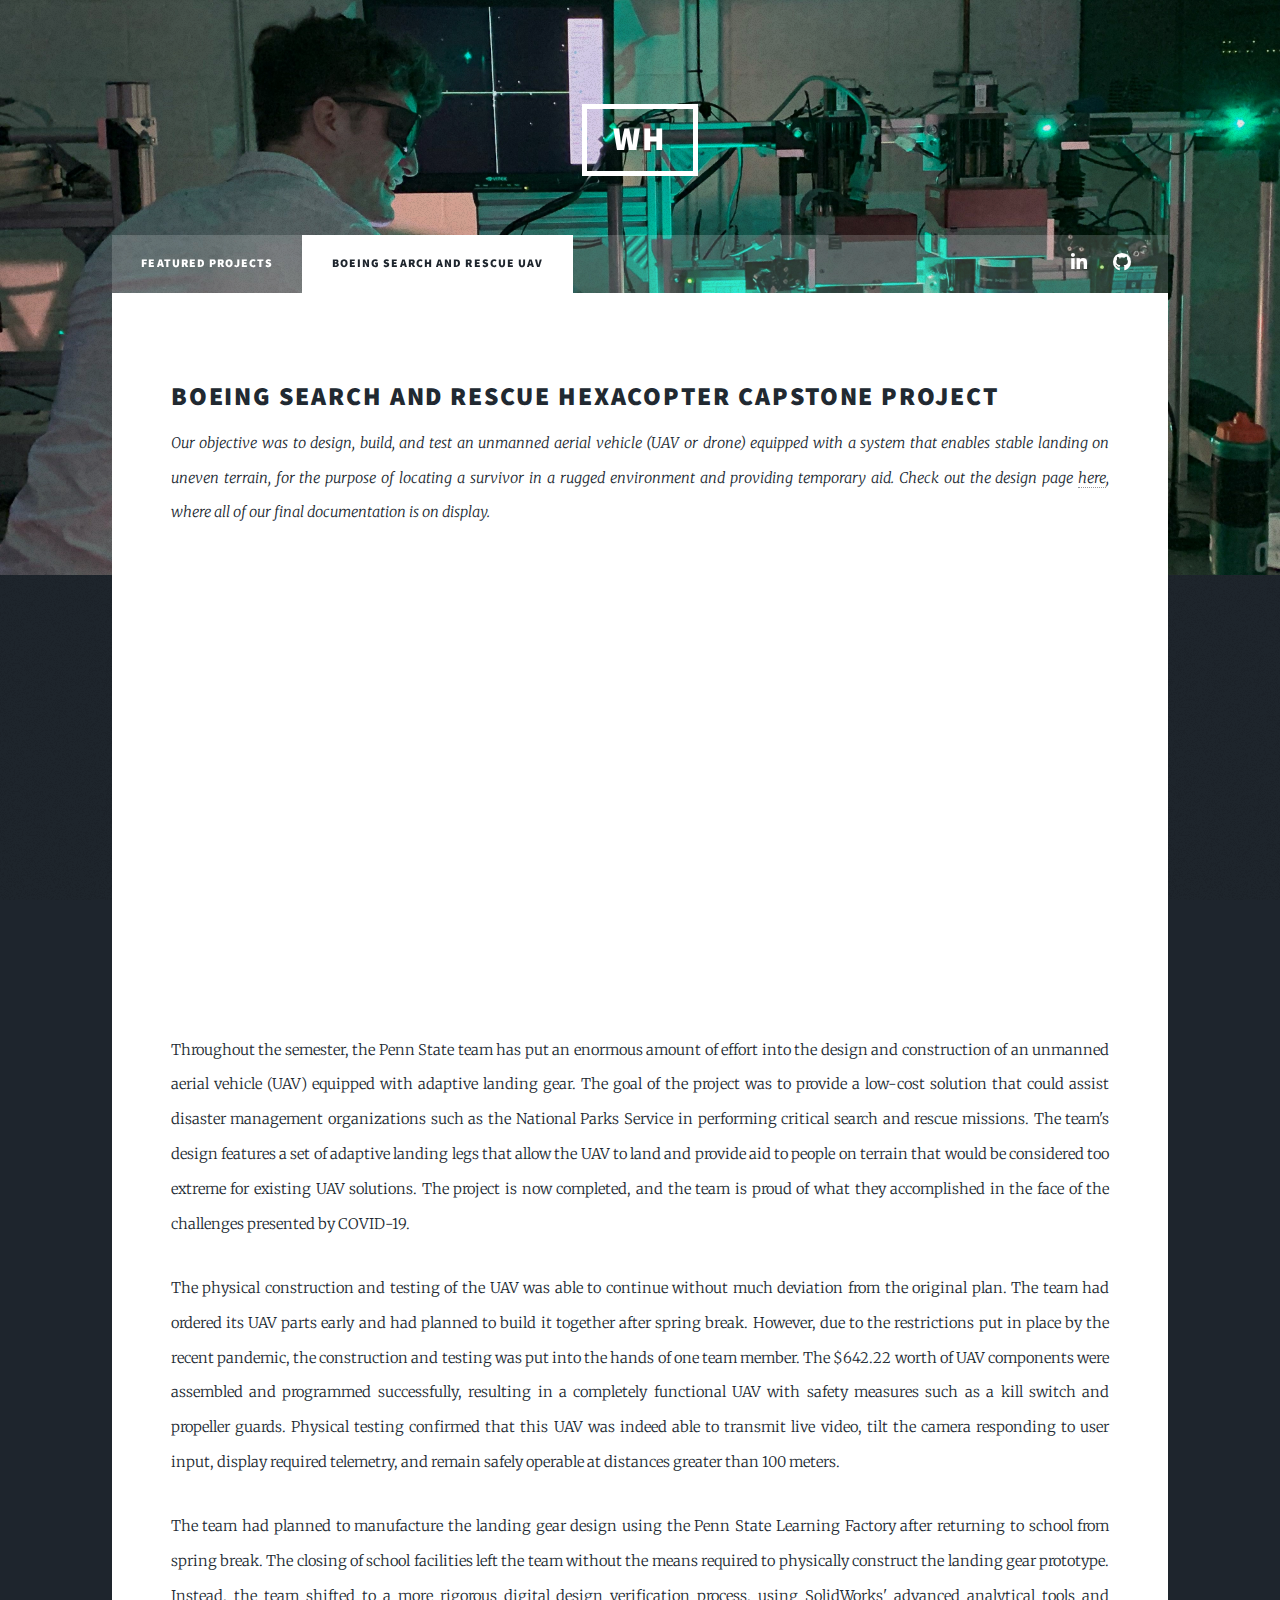
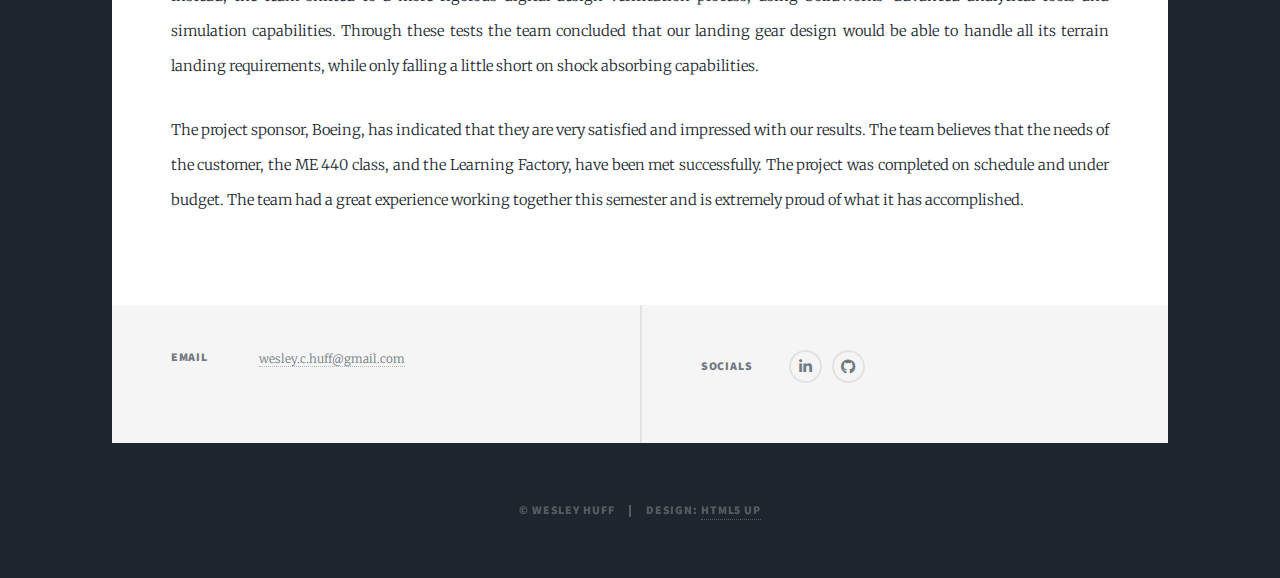
<file: hexacopter.html>
<!DOCTYPE HTML>
<!--
	Massively by HTML5 UP
	html5up.net | @ajlkn
	Free for personal and commercial use under the CCA 3.0 license (html5up.net/license)
-->

<html>
	<head>
		<title>Capstone Project</title>
		<meta charset="utf-8" />
		<meta name="viewport" content="width=device-width, initial-scale=1, user-scalable=no" />
		<link rel="stylesheet" href="assets/css/main.css" />
		<noscript><link rel="stylesheet" href="assets/css/noscript.css" /></noscript>
	</head>
	<body class="is-preload">

		<!-- Wrapper -->
			<div id="wrapper">

				<!-- Header -->
					<header id="header">
						<a href="index.html" class="logo">WH</a>
					</header>

				<!-- Nav -->
					<nav id="nav">
						<ul class="links">
							<li><a href="index.html">Featured Projects</a></li>
							<li class="active"><a href="generic.html">Boeing Search and Rescue UAV</a></li>
							<!-- <li><a href="elements.html">Elements Reference</a></li> -->
						</ul>
						<ul class="icons">
							<li><a href="https://www.linkedin.com/in/wesleychuff/" target="_blank" rel="noopener noreferrer" class="icon brands fa-linkedin-in"><span class="label">LinkedIn</span></a></li>
							<li><a href="https://github.com/HufflyCodes" target="_blank" rel="noopener noreferrer" class="icon brands fa-github"><span class="label">GitHub</span></a></li>
						</ul>
					</nav>

				<!-- Main -->
					<div id="main">

						<!-- Post -->
							<section class="post">
								<header>
									<h2>Boeing Search and Rescue Hexacopter Capstone Project</h2>
									<p>Our objective was to design, build, and test an unmanned aerial vehicle (UAV or drone) equipped with
									a system that enables stable landing on uneven terrain, for the purpose of locating a survivor in a rugged 
									environment and providing temporary aid. Check out the design page <a href="https://sites.psu.edu/lfshowcasesp20/2020/04/29/search-and-rescue-drone-with-adaptive-landing-gear/" target="_blank" rel="noopener noreferrer">here</a>, where all of our final documentation is on display.</p>
								</header>
								<iframe style="border:1; display: block; margin:auto" width="630" height="473" src="https://youtube.com/embed/zxVyCwnL3o8"></iframe>
								<p>Throughout the semester, the Penn State team has put an enormous amount of effort into the design and construction of an unmanned aerial vehicle (UAV) equipped with adaptive landing gear. The goal of the project was to provide a low-cost solution that could assist disaster management organizations such as the National Parks Service in performing critical search and rescue missions. The team's design features a set of adaptive landing legs that allow the UAV to land and provide aid to people on terrain that would be considered too extreme for existing UAV solutions. The project is now completed, and the team is proud of what they accomplished in the face of the challenges presented by COVID-19. </p>
								<p>The physical construction and testing of the UAV was able to continue without much deviation from the original plan. The team had ordered its UAV parts early and had planned to build it together after spring break. However, due to the restrictions put in place by the recent pandemic, the construction and testing was put into the hands of one team member. The $642.22 worth of UAV components were assembled and programmed successfully, resulting in a completely functional UAV with safety measures such as a kill switch and propeller guards. Physical testing confirmed that this UAV was indeed able to transmit live video, tilt the camera responding to user input, display required telemetry, and remain safely operable at distances greater than 100 meters.</p>
								<p>The team had planned to manufacture the landing gear design using the Penn State Learning Factory after returning to school from spring break. The closing of school facilities left the team without the means required to physically construct the landing gear prototype. Instead, the team shifted to a more rigorous digital design verification process, using SolidWorks' advanced analytical tools and simulation capabilities. Through these tests the team concluded that our landing gear design would be able to handle all its terrain landing requirements, while only falling a little short on shock absorbing capabilities.</p>
								<p>The project sponsor, Boeing, has indicated that they are very satisfied and impressed with our results. The team believes that the needs of the customer, the ME 440 class, and the Learning Factory, have been met successfully. The project was completed on schedule and under budget. The team had a great experience working together this semester and is extremely proud of what it has accomplished. </p>
							</section>

					</div>

				<!-- Footer -->
				<footer id = 'footer'>
					<section class="split contact">
						<section class="alt">
							<h3>Email</h3>
							<p><a href="#">wesley.c.huff@gmail.com</a></p>
						</section>
					</section>
					<section class="split contact">
						<section>
							<h3>Socials</h3>
							<ul class="icons alt">
								<li><a href="https://www.linkedin.com/in/wesleychuff/" target="_blank" rel="noopener noreferrer" class="icon brands fa-linkedin-in"><span class="label">LinkedIn</span></a></li>
								<li><a href="https://github.com/HufflyCodes" target="_blank" rel="noopener noreferrer" class="icon brands fa-github"><span class="label">GitHub</span></a></li>
							</ul>
						</section>
					</section>
				</footer>

				<!-- Copyright -->
					<div id="copyright">
						<ul><li>&copy; Wesley Huff</li><li>Design: <a href="https://html5up.net">HTML5 UP</a></li></ul>
					</div>

			</div>

		<!-- Scripts -->
			<script src="assets/js/jquery.min.js"></script>
			<script src="assets/js/jquery.scrollex.min.js"></script>
			<script src="assets/js/jquery.scrolly.min.js"></script>
			<script src="assets/js/browser.min.js"></script>
			<script src="assets/js/breakpoints.min.js"></script>
			<script src="assets/js/util.js"></script>
			<script src="assets/js/main.js"></script>

	</body>
</html>
</file>
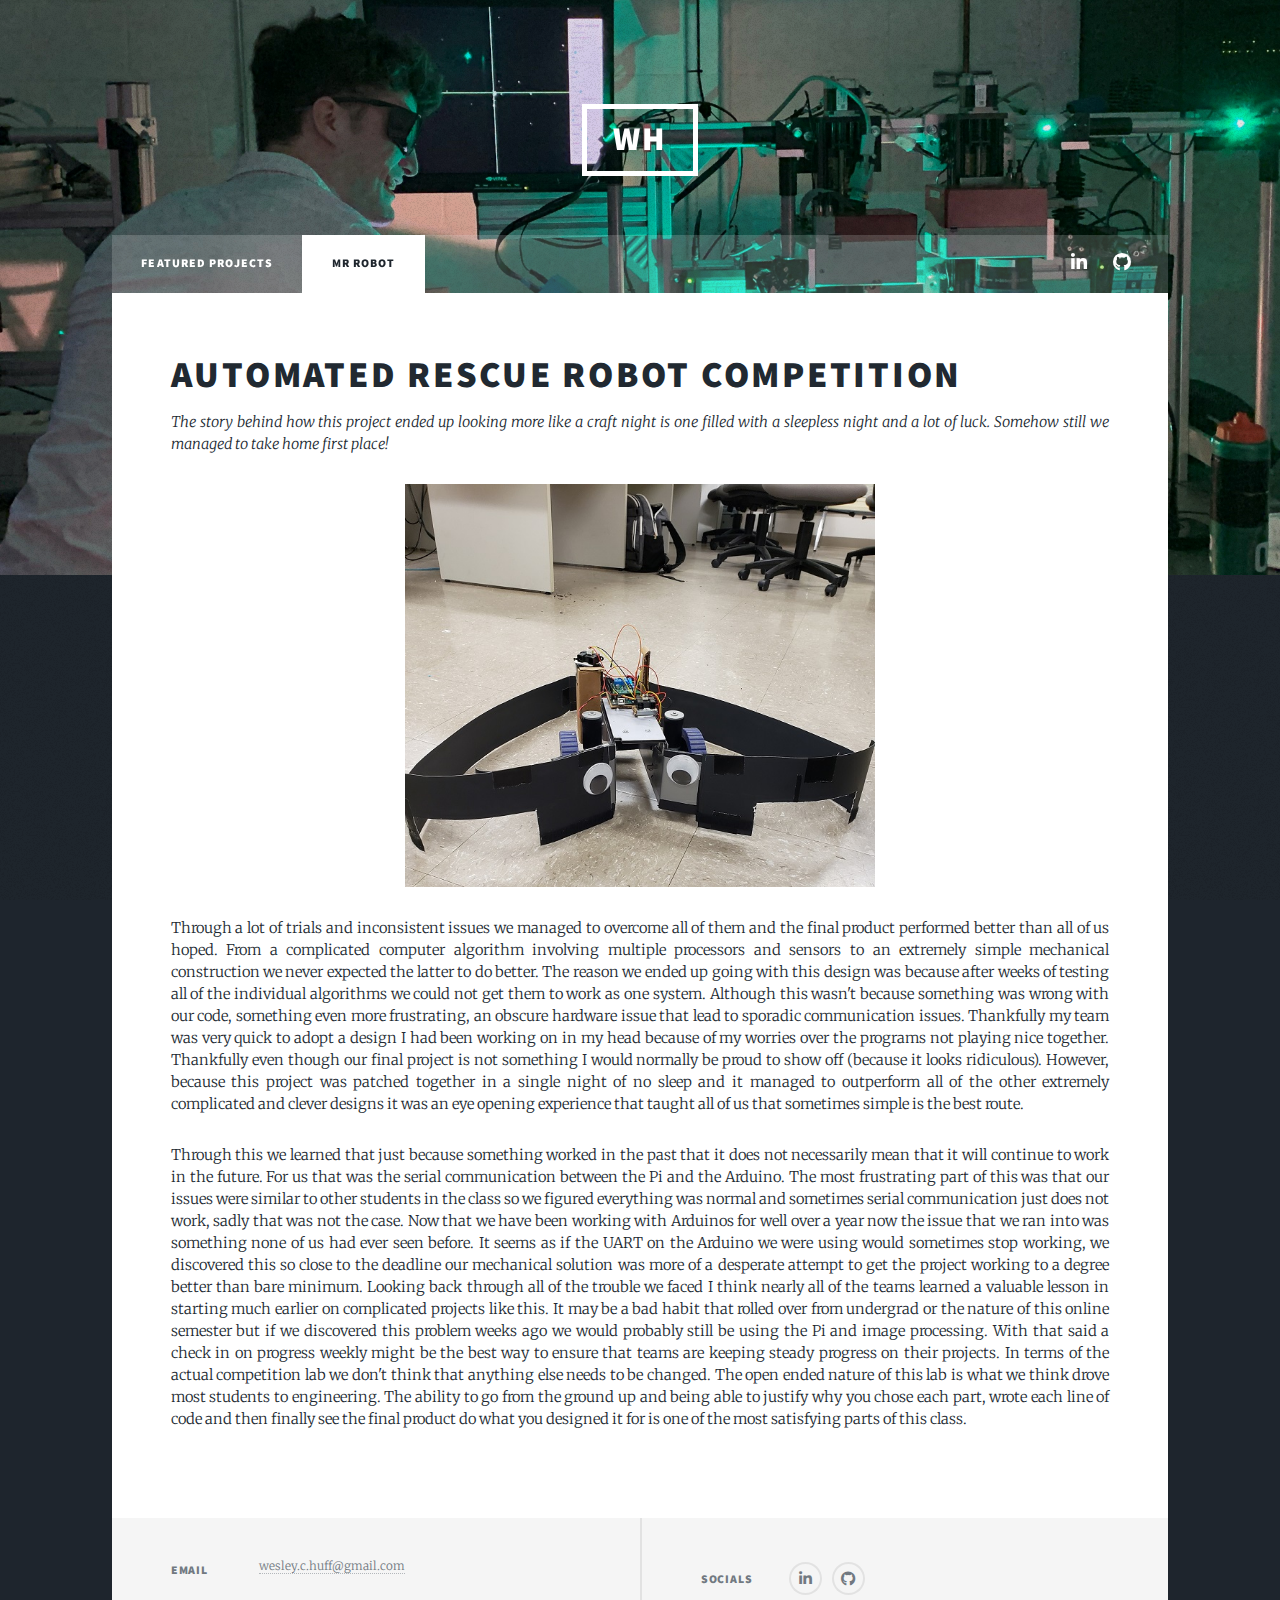
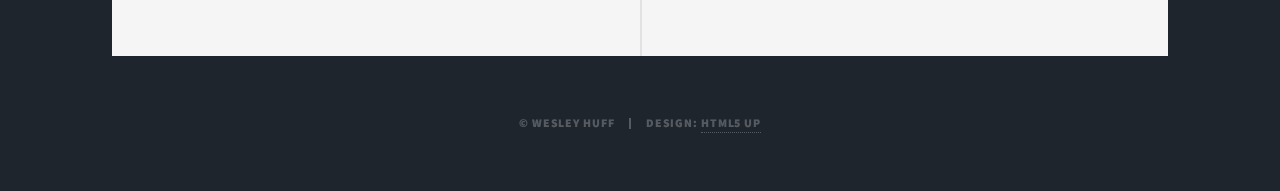
<file: rescue_robot.html>
<!DOCTYPE HTML>
<!--
	Massively by HTML5 UP
	html5up.net | @ajlkn
	Free for personal and commercial use under the CCA 3.0 license (html5up.net/license)
-->

<html>
	<head>
		<title>Mr Robot</title>
		<meta charset="utf-8" />
		<meta name="viewport" content="width=device-width, initial-scale=1, user-scalable=no" />
		<link rel="stylesheet" href="assets/css/main.css" />
		<link rel="stylesheet" href="assets/css/home.css" />
		<noscript><link rel="stylesheet" href="assets/css/noscript.css" /></noscript>
	</head>
	<body class="is-preload home">

		<!-- Wrapper -->
			<div id="wrapper">

				<!-- Header -->
					<header id="header">
						<a href="index.html" class="logo">WH</a>
					</header>

				<!-- Nav -->
					<nav id="nav">
						<ul class="links">
							<li><a href="index.html">Featured Projects</a></li>
							<li class="active"><a href="generic.html">Mr Robot</a></li>
							<!-- <li><a href="elements.html">Elements Reference</a></li> -->
						</ul>
						<ul class="icons">
							<li><a href="https://www.linkedin.com/in/wesleychuff/" target="_blank" rel="noopener noreferrer" class="icon brands fa-linkedin-in"><span class="label">LinkedIn</span></a></li>
							<li><a href="https://github.com/HufflyCodes" target="_blank" rel="noopener noreferrer" class="icon brands fa-github"><span class="label">GitHub</span></a></li>
						</ul>
					</nav>

				<!-- Main -->
					<div id="main">

						<!-- Post -->
							<section class="post">
								<header>
									<h2>Automated Rescue Robot Competition</h2>
									<p>The story behind how this project ended up looking more like a craft night is one filled with a sleepless night and a lot of luck. Somehow still we managed to take home first place!</p>
								</header>
								<img class="center" src="images/RescueBot.jpg" alt="" />
								<p>Through a lot of trials and inconsistent issues we managed to overcome all of them and the final product performed better than all of us hoped. From a complicated computer algorithm involving multiple processors and sensors to an extremely simple mechanical construction we never expected the latter to do better. The reason we ended up going with this design was because after weeks of testing all of the individual algorithms we could not get them to work as one system. Although this wasn't because something was wrong with our code, something even more frustrating, an obscure hardware issue that lead to sporadic communication issues. Thankfully my team was very quick to adopt a design I had been working on in my head because of my worries over the programs not playing nice together. Thankfully even though our final project is not something I would normally be proud to show off (because it looks ridiculous). However, because this project was patched together in a single night of no sleep and it managed to outperform all of the other extremely complicated and clever designs it was an eye opening experience that taught all of us that sometimes simple is the best route.</p> 
								<p>Through this we learned that just because something worked in the past that it does not necessarily mean that it will continue to work in the future. For us that was the serial communication between the Pi and the Arduino. The most frustrating part of this was that our issues were similar to other students in the class so we figured everything was normal and sometimes serial communication just does not work, sadly that was not the case. Now that we have been working with Arduinos for well over a year now the issue that we ran into was something none of us had ever seen before. It seems as if the UART on the Arduino we were using would sometimes stop working, we discovered this so close to the deadline our mechanical solution was more of a desperate attempt to get the project working to a degree better than bare minimum. Looking back through all of the trouble we faced I think nearly all of the teams learned a valuable lesson in starting much earlier on complicated projects like this. It may be a bad habit that rolled over from undergrad or the nature of this online semester but if we discovered this problem weeks ago we would probably still be using the Pi and image processing. With that said a check in on progress weekly might be the best way to ensure that teams are keeping steady progress on their projects. In terms of the actual competition lab we don't think that anything else needs to be changed. The open ended nature of this lab is what we think drove most students to engineering. The ability to go from the ground up and being able to justify why you chose each part, wrote each line of code and then finally see the final product do what you designed it for is one of the most satisfying parts of this class.</p>
							</section>

					</div>

				<!-- Footer -->
				<footer id = 'footer'>
					<section class="split contact">
						<section class="alt">
							<h3>Email</h3>
							<p><a href="#">wesley.c.huff@gmail.com</a></p>
						</section>
					</section>
					<section class="split contact">
						<section>
							<h3>Socials</h3>
							<ul class="icons alt">
								<li><a href="https://www.linkedin.com/in/wesleychuff/" target="_blank" rel="noopener noreferrer" class="icon brands fa-linkedin-in"><span class="label">LinkedIn</span></a></li>
								<li><a href="https://github.com/HufflyCodes" target="_blank" rel="noopener noreferrer" class="icon brands fa-github"><span class="label">GitHub</span></a></li>
							</ul>
						</section>
					</section>
				</footer>

				<!-- Copyright -->
					<div id="copyright">
						<ul><li>&copy; Wesley Huff</li><li>Design: <a href="https://html5up.net">HTML5 UP</a></li></ul>
					</div>

			</div>

		<!-- Scripts -->
			<script src="assets/js/jquery.min.js"></script>
			<script src="assets/js/jquery.scrollex.min.js"></script>
			<script src="assets/js/jquery.scrolly.min.js"></script>
			<script src="assets/js/browser.min.js"></script>
			<script src="assets/js/breakpoints.min.js"></script>
			<script src="assets/js/util.js"></script>
			<script src="assets/js/main.js"></script>

	</body>
</html>
</file>
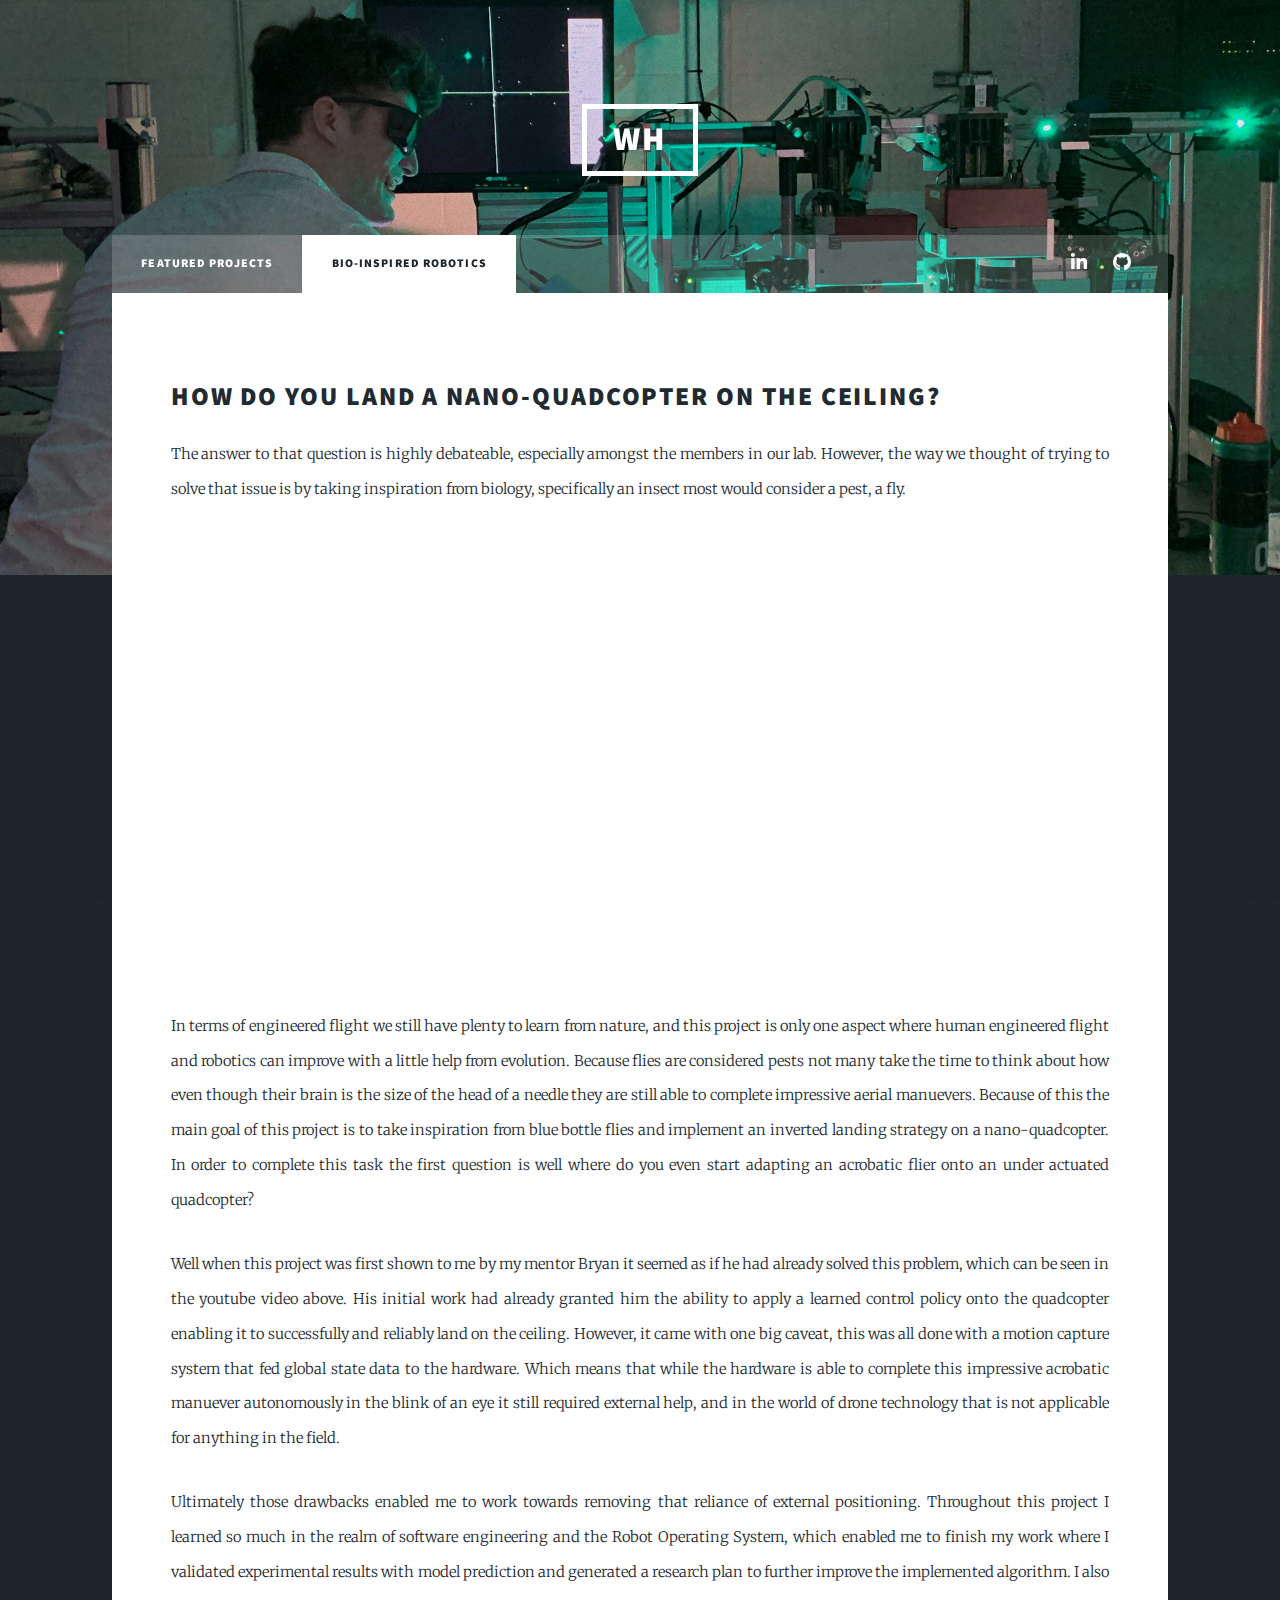
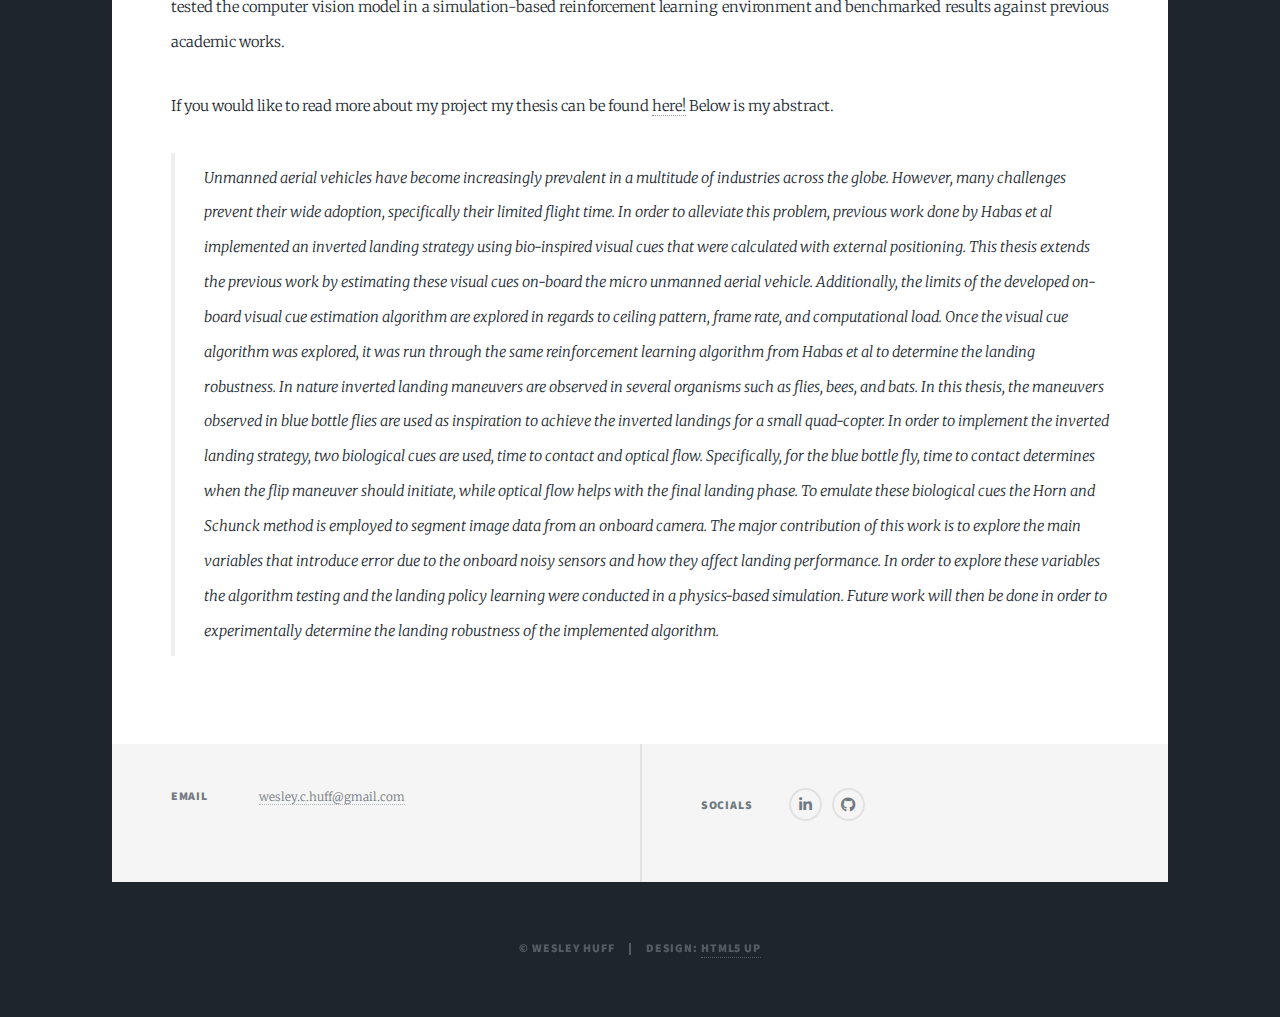
<file: thesis.html>
<!DOCTYPE HTML>
<!--
	Massively by HTML5 UP
	html5up.net | @ajlkn
	Free for personal and commercial use under the CCA 3.0 license (html5up.net/license)
-->

<html>
	<head>
		<title>Thesis Work</title>
		<meta charset="utf-8" />
		<meta name="viewport" content="width=device-width, initial-scale=1, user-scalable=no" />
		<link rel="stylesheet" href="assets/css/main.css" />
		<noscript><link rel="stylesheet" href="assets/css/noscript.css" /></noscript>
	</head>
	<body class="is-preload">

		<!-- Wrapper -->
			<div id="wrapper">

				<!-- Header -->
					<header id="header">
						<a href="index.html" class="logo">WH</a>
					</header>

				<!-- Nav -->
					<nav id="nav">
						<ul class="links">
							<li><a href="index.html">Featured Projects</a></li>
							<li class="active"><a href="generic.html">Bio-Inspired Robotics</a></li>
							<!-- <li><a href="elements.html">Elements Reference</a></li> -->
						</ul>
						<ul class="icons">
							<li><a href="https://www.linkedin.com/in/wesleychuff/" target="_blank" rel="noopener noreferrer" class="icon brands fa-linkedin-in"><span class="label">LinkedIn</span></a></li>
							<li><a href="https://github.com/HufflyCodes" target="_blank" rel="noopener noreferrer" class="icon brands fa-github"><span class="label">GitHub</span></a></li>
						</ul>
					</nav>

				<!-- Main -->
					<div id="main">

						<!-- Post -->
							<section class="post">
									<h2>How do you land a nano-quadcopter on the ceiling?</h2>
									<p>The answer to that question is highly debateable, especially amongst the members in our lab.	However, the way we thought of trying to solve that issue is by taking inspiration from biology, specifically an insect most would consider a pest, a fly.</p>
								<iframe style="border:1; display: block; margin:auto" width="630" height="473" src="https://youtube.com/embed/fmDbaHJ15O8"></iframe>
								<p>In terms of engineered flight we still have plenty to learn from nature, and this project is only one aspect where human engineered flight and robotics can improve with a little help from evolution. Because flies are considered pests not many take the time to think about how even though their brain is the size of the head of a needle they are	still able to complete impressive aerial manuevers. Because of this the main goal of this project is to take inspiration from blue bottle flies and implement an inverted landing strategy on a nano-quadcopter. In order to complete this task the first question is well where do you even start adapting an acrobatic flier onto an under actuated quadcopter?</p>
								<p>Well when this project was first shown to me by my mentor Bryan it seemed as if he had already solved this problem, which can be seen in the youtube video above. His initial work had already granted him the ability to apply a learned control policy onto the quadcopter enabling it to successfully and reliably land on the ceiling. However, it came with one big caveat, this was all done with a motion capture system that fed global state data to the hardware. Which means that while the hardware is able to complete this impressive acrobatic manuever autonomously in the blink of an eye it still required external help, and in the world of drone technology that is not applicable for anything in the field.</p>
								<p>Ultimately those drawbacks enabled me to work towards removing that reliance of external positioning. Throughout this project I learned so much in the realm of software engineering and the Robot Operating System, which enabled me to finish my work where I validated experimental results with model prediction and generated a research plan to further improve the implemented algorithm. I also tested the computer vision model in a simulation-based reinforcement learning environment and benchmarked results against previous academic works.</p>
								<p>If you would like to read more about my project my thesis can be found <a href="https://etda.libraries.psu.edu/catalog/23919wch5098">here!</a> Below is my abstract.</p>
								<blockquote>Unmanned aerial vehicles have become increasingly prevalent in a multitude of industries across the globe. However, many challenges prevent their wide adoption, specifically their limited flight time. In order to alleviate this problem, previous work done by Habas et al implemented an inverted landing strategy using bio-inspired visual cues that were calculated with external positioning. This thesis extends the previous work by estimating these visual cues on-board the micro unmanned aerial vehicle. Additionally, the limits of the developed on-board visual cue estimation algorithm are explored in regards to ceiling pattern, frame rate, and computational load. Once the visual cue algorithm was explored, it was run through the same reinforcement learning algorithm from Habas et al to determine the landing robustness. In nature inverted landing maneuvers are observed in several organisms such as flies, bees, and bats. In this thesis, the maneuvers observed in blue bottle flies are used as inspiration to achieve the inverted landings for a small quad-copter. In order to implement the inverted landing strategy, two biological cues are used, time to contact and optical flow. Specifically, for the blue bottle fly, time to contact determines when the flip maneuver should initiate, while optical flow helps with the final landing phase. To emulate these biological cues the Horn and Schunck method is employed to segment image data from an onboard camera. The major contribution of this work is to explore the main variables that introduce error due to the onboard noisy sensors and how they affect landing performance. In order to explore these variables the algorithm testing and the landing policy learning were conducted in a physics-based simulation. Future work will then be done in order to experimentally determine the landing robustness of the implemented algorithm.</blockquote>
							</section>

					</div>

				<!-- Footer -->
				<footer id = 'footer'>
					<section class="split contact">
						<section class="alt">
							<h3>Email</h3>
							<p><a href="#">wesley.c.huff@gmail.com</a></p>
						</section>
					</section>
					<section class="split contact">
						<section>
							<h3>Socials</h3>
							<ul class="icons alt">
								<li><a href="https://www.linkedin.com/in/wesleychuff/" target="_blank" rel="noopener noreferrer" class="icon brands fa-linkedin-in"><span class="label">LinkedIn</span></a></li>
								<li><a href="https://github.com/HufflyCodes" target="_blank" rel="noopener noreferrer" class="icon brands fa-github"><span class="label">GitHub</span></a></li>
							</ul>
						</section>
					</section>
				</footer>

				<!-- Copyright -->
					<div id="copyright">
						<ul><li>&copy; Wesley Huff</li><li>Design: <a href="https://html5up.net">HTML5 UP</a></li></ul>
					</div>

			</div>

		<!-- Scripts -->
			<script src="assets/js/jquery.min.js"></script>
			<script src="assets/js/jquery.scrollex.min.js"></script>
			<script src="assets/js/jquery.scrolly.min.js"></script>
			<script src="assets/js/browser.min.js"></script>
			<script src="assets/js/breakpoints.min.js"></script>
			<script src="assets/js/util.js"></script>
			<script src="assets/js/main.js"></script>

	</body>
</html>
</file>
<file: assets/css/home.css>
.home p {
    line-height: 1.5;
}
.home h2 {
    font-size: 2.5rem;
}
.home #main > .post {
    padding: 4rem;
}
.home #main .about {
    padding-bottom: 4rem;
}
.about .headshot {
    top: 0;
    right: 2rem;
}
@media (max-width: 399px) {   
    .about .headshot {
        display: block;
        float: none;
        width: 100%;
        max-width: none;
        height: auto;
        margin: 0 2rem 2rem 2rem;
    }
}
.about h2 {
    text-align: center;
}
.posts h2 {
    text-align: center;
}
#main > .post .center{
    display: block;
    margin-left: auto;
    margin-right: auto;
    width: 50%;
    margin-bottom: 2rem;
}
</file>
<file: assets/css/main.css>
@import url(fontawesome-all.min.css);
@import url("https://fonts.googleapis.com/css?family=Merriweather:300,700,300italic,700italic|Source+Sans+Pro:900");

/*
	Massively by HTML5 UP
	html5up.net | @ajlkn
	Free for personal and commercial use under the CCA 3.0 license (html5up.net/license)
*/

html, body, div, span, applet, object,
iframe, h1, h2, h3, h4, h5, h6, p, blockquote,
pre, a, abbr, acronym, address, big, cite,
code, del, dfn, em, img, ins, kbd, q, s, samp,
small, strike, strong, sub, sup, tt, var, b,
u, i, center, dl, dt, dd, ol, ul, li, fieldset,
form, label, legend, table, caption, tbody,
tfoot, thead, tr, th, td, article, aside,
canvas, details, embed, figure, figcaption,
footer, header, hgroup, menu, nav, output, ruby,
section, summary, time, mark, audio, video {
	margin: 0;
	padding: 0;
	border: 0;
	font-size: 100%;
	font: inherit;
	vertical-align: baseline;}

article, aside, details, figcaption, figure,
footer, header, hgroup, menu, nav, section {
	display: block;}

body {
	line-height: 1;
}

ol, ul {
	list-style: none;
}

blockquote, q {
	quotes: none;
}

	blockquote:before, blockquote:after, q:before, q:after {
		content: '';
		content: none;
	}

table {
	border-collapse: collapse;
	border-spacing: 0;
}

body {
	-webkit-text-size-adjust: none;
}

mark {
	background-color: transparent;
	color: inherit;
}

input::-moz-focus-inner {
	border: 0;
	padding: 0;
}

input, select, textarea {
	-moz-appearance: none;
	-webkit-appearance: none;
	-ms-appearance: none;
	appearance: none;
}

/* Basic */

	@-ms-viewport {
		width: device-width;
	}

	body {
		-ms-overflow-style: scrollbar;
	}

	@media screen and (max-width: 480px) {

		html, body {
			min-width: 320px;
		}

	}

	html {
		box-sizing: border-box;
	}

	*, *:before, *:after {
		box-sizing: inherit;
	}

	body {
		background-color: #1e252d;
	}

		body.is-preload *, body.is-preload *:before, body.is-preload *:after {
			-moz-animation: none !important;
			-webkit-animation: none !important;
			-ms-animation: none !important;
			animation: none !important;
			-moz-transition: none !important;
			-webkit-transition: none !important;
			-ms-transition: none !important;
			transition: none !important;
		}

/* Type */

	html {
		font-size: 16pt;
	}

		@media screen and (max-width: 1680px) {

			html {
				font-size: 12pt;
			}

		}

		@media screen and (max-width: 1280px) {

			html {
				font-size: 11pt;
			}

		}

		@media screen and (max-width: 360px) {

			html {
				font-size: 10pt;
			}

		}

	body {
		color: #212931;
	}

	body, input, select, textarea {
		font-family: "Merriweather", Georgia, serif;
		font-weight: 300;
		font-size: 1rem;
		line-height: 2.375;
	}

	a {
		-moz-transition: color 0.2s ease-in-out, background-color 0.2s ease-in-out, border-color 0.2s ease-in-out, box-shadow 0.2s ease-in-out;
		-webkit-transition: color 0.2s ease-in-out, background-color 0.2s ease-in-out, border-color 0.2s ease-in-out, box-shadow 0.2s ease-in-out;
		-ms-transition: color 0.2s ease-in-out, background-color 0.2s ease-in-out, border-color 0.2s ease-in-out, box-shadow 0.2s ease-in-out;
		transition: color 0.2s ease-in-out, background-color 0.2s ease-in-out, border-color 0.2s ease-in-out, box-shadow 0.2s ease-in-out;
		border-bottom: dotted 1px;
		text-decoration: none;
	}

		a:hover {
			border-bottom-color: transparent;
		}

	strong, b {
		font-weight: 600;
	}

	em, i {
		font-style: italic;
	}

	p {
		text-align: justify;
		margin: 0 0 2rem 0;
	}

	h1, h2, h3, h4, h5, h6 {
		font-family: "Source Sans Pro", Helvetica, sans-serif;
		font-weight: 900;
		line-height: 1.5;
		letter-spacing: 0.075em;
		text-transform: uppercase;
		margin: 0 0 1rem 0;
	}

		h1 a, h2 a, h3 a, h4 a, h5 a, h6 a {
			border-bottom: 0;
			color: inherit;
			text-decoration: none;
		}

	h1 {
		font-size: 4rem;
		line-height: 1.1;
		margin: 0 0 2rem 0;
	}

	h2 {
		font-size: 1.75rem;
		line-height: 1.3;
		margin: 0 0 1.5rem 0;
	}

	h3 {
		font-size: 1.25rem;
		margin: 0 0 1.5rem 0;
	}

	h4 {
		font-size: 1rem;
	}

	h5 {
		font-size: 0.9rem;
	}

	h6 {
		font-size: 0.8rem;
	}

	sub {
		font-size: 0.8rem;
		position: relative;
		top: 0.5rem;
	}

	sup {
		font-size: 0.8rem;
		position: relative;
		top: -0.5rem;
	}

	blockquote {
		border-left: solid 4px;
		font-style: italic;
		margin: 0 0 2rem 0;
		padding: 0.5rem 0 0.5rem 2rem;
	}

	code {
		border: solid 2px;
		font-family: "Courier New", monospace;
		font-size: 0.9rem;
		margin: 0 0.25rem;
		padding: 0.25rem 0.65rem;
	}

	pre {
		-webkit-overflow-scrolling: touch;
		font-family: "Courier New", monospace;
		font-size: 0.9rem;
		margin: 0 0 2rem 0;
	}

		pre code {
			display: block;
			line-height: 1.75;
			padding: 1rem 1.5rem;
			overflow-x: auto;
		}

	hr {
		border: 0;
		border-bottom: solid 2px;
		margin: 3rem 0;
	}

		hr.major {
			margin: 5rem 0;
		}

	.align-left {
		text-align: left;
	}

	.align-center {
		text-align: center;
	}

	.align-right {
		text-align: right;
	}

	input, select, textarea {
		color: #212931;
	}

	a {
		color: #212931;
		border-bottom-color: rgba(33, 41, 49, 0.5);
	}

		a:hover {
			border-bottom-color: transparent;
			color: #18bfef !important;
		}

	strong, b {
		color: #212931;
	}

	h1, h2, h3, h4, h5, h6 {
		color: #212931;
	}

	blockquote {
		border-left-color: #eeeeee;
	}

	code {
		background: rgba(220, 220, 220, 0.25);
		border-color: #eeeeee;
	}

	hr {
		border-bottom-color: #eeeeee;
	}

/* Row */

	.row {
		display: flex;
		flex-wrap: wrap;
		box-sizing: border-box;
		align-items: stretch;
	}

		.row > * {
			box-sizing: border-box;
		}

		.row.gtr-uniform > * > :last-child {
			margin-bottom: 0;
		}

		.row.aln-left {
			justify-content: flex-start;
		}

		.row.aln-center {
			justify-content: center;
		}

		.row.aln-right {
			justify-content: flex-end;
		}

		.row.aln-top {
			align-items: flex-start;
		}

		.row.aln-middle {
			align-items: center;
		}

		.row.aln-bottom {
			align-items: flex-end;
		}

		.row > .imp {
			order: -1;
		}

		.row > .col-1 {
			width: 8.33333%;
		}

		.row > .off-1 {
			margin-left: 8.33333%;
		}

		.row > .col-2 {
			width: 16.66667%;
		}

		.row > .off-2 {
			margin-left: 16.66667%;
		}

		.row > .col-3 {
			width: 25%;
		}

		.row > .off-3 {
			margin-left: 25%;
		}

		.row > .col-4 {
			width: 33.33333%;
		}

		.row > .off-4 {
			margin-left: 33.33333%;
		}

		.row > .col-5 {
			width: 41.66667%;
		}

		.row > .off-5 {
			margin-left: 41.66667%;
		}

		.row > .col-6 {
			width: 50%;
		}

		.row > .off-6 {
			margin-left: 50%;
		}

		.row > .col-7 {
			width: 58.33333%;
		}

		.row > .off-7 {
			margin-left: 58.33333%;
		}

		.row > .col-8 {
			width: 66.66667%;
		}

		.row > .off-8 {
			margin-left: 66.66667%;
		}

		.row > .col-9 {
			width: 75%;
		}

		.row > .off-9 {
			margin-left: 75%;
		}

		.row > .col-10 {
			width: 83.33333%;
		}

		.row > .off-10 {
			margin-left: 83.33333%;
		}

		.row > .col-11 {
			width: 91.66667%;
		}

		.row > .off-11 {
			margin-left: 91.66667%;
		}

		.row > .col-12 {
			width: 100%;
		}

		.row > .off-12 {
			margin-left: 100%;
		}

		.row.gtr-0 {
			margin-top: 0;
			margin-left: 0rem;
		}

			.row.gtr-0 > * {
				padding: 0 0 0 0rem;
			}

			.row.gtr-0.gtr-uniform {
				margin-top: 0rem;
			}

				.row.gtr-0.gtr-uniform > * {
					padding-top: 0rem;
				}

		.row.gtr-25 {
			margin-top: 0;
			margin-left: -0.375rem;
		}

			.row.gtr-25 > * {
				padding: 0 0 0 0.375rem;
			}

			.row.gtr-25.gtr-uniform {
				margin-top: -0.375rem;
			}

				.row.gtr-25.gtr-uniform > * {
					padding-top: 0.375rem;
				}

		.row.gtr-50 {
			margin-top: 0;
			margin-left: -0.75rem;
		}

			.row.gtr-50 > * {
				padding: 0 0 0 0.75rem;
			}

			.row.gtr-50.gtr-uniform {
				margin-top: -0.75rem;
			}

				.row.gtr-50.gtr-uniform > * {
					padding-top: 0.75rem;
				}

		.row {
			margin-top: 0;
			margin-left: -1.5rem;
		}

			.row > * {
				padding: 0 0 0 1.5rem;
			}

			.row.gtr-uniform {
				margin-top: -1.5rem;
			}

				.row.gtr-uniform > * {
					padding-top: 1.5rem;
				}

		.row.gtr-150 {
			margin-top: 0;
			margin-left: -2.25rem;
		}

			.row.gtr-150 > * {
				padding: 0 0 0 2.25rem;
			}

			.row.gtr-150.gtr-uniform {
				margin-top: -2.25rem;
			}

				.row.gtr-150.gtr-uniform > * {
					padding-top: 2.25rem;
				}

		.row.gtr-200 {
			margin-top: 0;
			margin-left: -3rem;
		}

			.row.gtr-200 > * {
				padding: 0 0 0 3rem;
			}

			.row.gtr-200.gtr-uniform {
				margin-top: -3rem;
			}

				.row.gtr-200.gtr-uniform > * {
					padding-top: 3rem;
				}

		@media screen and (max-width: 1680px) {

			.row {
				display: flex;
				flex-wrap: wrap;
				box-sizing: border-box;
				align-items: stretch;
			}

				.row > * {
					box-sizing: border-box;
				}

				.row.gtr-uniform > * > :last-child {
					margin-bottom: 0;
				}

				.row.aln-left {
					justify-content: flex-start;
				}

				.row.aln-center {
					justify-content: center;
				}

				.row.aln-right {
					justify-content: flex-end;
				}

				.row.aln-top {
					align-items: flex-start;
				}

				.row.aln-middle {
					align-items: center;
				}

				.row.aln-bottom {
					align-items: flex-end;
				}

				.row > .imp-xlarge {
					order: -1;
				}

				.row > .col-1-xlarge {
					width: 8.33333%;
				}

				.row > .off-1-xlarge {
					margin-left: 8.33333%;
				}

				.row > .col-2-xlarge {
					width: 16.66667%;
				}

				.row > .off-2-xlarge {
					margin-left: 16.66667%;
				}

				.row > .col-3-xlarge {
					width: 25%;
				}

				.row > .off-3-xlarge {
					margin-left: 25%;
				}

				.row > .col-4-xlarge {
					width: 33.33333%;
				}

				.row > .off-4-xlarge {
					margin-left: 33.33333%;
				}

				.row > .col-5-xlarge {
					width: 41.66667%;
				}

				.row > .off-5-xlarge {
					margin-left: 41.66667%;
				}

				.row > .col-6-xlarge {
					width: 50%;
				}

				.row > .off-6-xlarge {
					margin-left: 50%;
				}

				.row > .col-7-xlarge {
					width: 58.33333%;
				}

				.row > .off-7-xlarge {
					margin-left: 58.33333%;
				}

				.row > .col-8-xlarge {
					width: 66.66667%;
				}

				.row > .off-8-xlarge {
					margin-left: 66.66667%;
				}

				.row > .col-9-xlarge {
					width: 75%;
				}

				.row > .off-9-xlarge {
					margin-left: 75%;
				}

				.row > .col-10-xlarge {
					width: 83.33333%;
				}

				.row > .off-10-xlarge {
					margin-left: 83.33333%;
				}

				.row > .col-11-xlarge {
					width: 91.66667%;
				}

				.row > .off-11-xlarge {
					margin-left: 91.66667%;
				}

				.row > .col-12-xlarge {
					width: 100%;
				}

				.row > .off-12-xlarge {
					margin-left: 100%;
				}

				.row.gtr-0 {
					margin-top: 0;
					margin-left: 0rem;
				}

					.row.gtr-0 > * {
						padding: 0 0 0 0rem;
					}

					.row.gtr-0.gtr-uniform {
						margin-top: 0rem;
					}

						.row.gtr-0.gtr-uniform > * {
							padding-top: 0rem;
						}

				.row.gtr-25 {
					margin-top: 0;
					margin-left: -0.375rem;
				}

					.row.gtr-25 > * {
						padding: 0 0 0 0.375rem;
					}

					.row.gtr-25.gtr-uniform {
						margin-top: -0.375rem;
					}

						.row.gtr-25.gtr-uniform > * {
							padding-top: 0.375rem;
						}

				.row.gtr-50 {
					margin-top: 0;
					margin-left: -0.75rem;
				}

					.row.gtr-50 > * {
						padding: 0 0 0 0.75rem;
					}

					.row.gtr-50.gtr-uniform {
						margin-top: -0.75rem;
					}

						.row.gtr-50.gtr-uniform > * {
							padding-top: 0.75rem;
						}

				.row {
					margin-top: 0;
					margin-left: -1.5rem;
				}

					.row > * {
						padding: 0 0 0 1.5rem;
					}

					.row.gtr-uniform {
						margin-top: -1.5rem;
					}

						.row.gtr-uniform > * {
							padding-top: 1.5rem;
						}

				.row.gtr-150 {
					margin-top: 0;
					margin-left: -2.25rem;
				}

					.row.gtr-150 > * {
						padding: 0 0 0 2.25rem;
					}

					.row.gtr-150.gtr-uniform {
						margin-top: -2.25rem;
					}

						.row.gtr-150.gtr-uniform > * {
							padding-top: 2.25rem;
						}

				.row.gtr-200 {
					margin-top: 0;
					margin-left: -3rem;
				}

					.row.gtr-200 > * {
						padding: 0 0 0 3rem;
					}

					.row.gtr-200.gtr-uniform {
						margin-top: -3rem;
					}

						.row.gtr-200.gtr-uniform > * {
							padding-top: 3rem;
						}

		}

		@media screen and (max-width: 1280px) {

			.row {
				display: flex;
				flex-wrap: wrap;
				box-sizing: border-box;
				align-items: stretch;
			}

				.row > * {
					box-sizing: border-box;
				}

				.row.gtr-uniform > * > :last-child {
					margin-bottom: 0;
				}

				.row.aln-left {
					justify-content: flex-start;
				}

				.row.aln-center {
					justify-content: center;
				}

				.row.aln-right {
					justify-content: flex-end;
				}

				.row.aln-top {
					align-items: flex-start;
				}

				.row.aln-middle {
					align-items: center;
				}

				.row.aln-bottom {
					align-items: flex-end;
				}

				.row > .imp-large {
					order: -1;
				}

				.row > .col-1-large {
					width: 8.33333%;
				}

				.row > .off-1-large {
					margin-left: 8.33333%;
				}

				.row > .col-2-large {
					width: 16.66667%;
				}

				.row > .off-2-large {
					margin-left: 16.66667%;
				}

				.row > .col-3-large {
					width: 25%;
				}

				.row > .off-3-large {
					margin-left: 25%;
				}

				.row > .col-4-large {
					width: 33.33333%;
				}

				.row > .off-4-large {
					margin-left: 33.33333%;
				}

				.row > .col-5-large {
					width: 41.66667%;
				}

				.row > .off-5-large {
					margin-left: 41.66667%;
				}

				.row > .col-6-large {
					width: 50%;
				}

				.row > .off-6-large {
					margin-left: 50%;
				}

				.row > .col-7-large {
					width: 58.33333%;
				}

				.row > .off-7-large {
					margin-left: 58.33333%;
				}

				.row > .col-8-large {
					width: 66.66667%;
				}

				.row > .off-8-large {
					margin-left: 66.66667%;
				}

				.row > .col-9-large {
					width: 75%;
				}

				.row > .off-9-large {
					margin-left: 75%;
				}

				.row > .col-10-large {
					width: 83.33333%;
				}

				.row > .off-10-large {
					margin-left: 83.33333%;
				}

				.row > .col-11-large {
					width: 91.66667%;
				}

				.row > .off-11-large {
					margin-left: 91.66667%;
				}

				.row > .col-12-large {
					width: 100%;
				}

				.row > .off-12-large {
					margin-left: 100%;
				}

				.row.gtr-0 {
					margin-top: 0;
					margin-left: 0rem;
				}

					.row.gtr-0 > * {
						padding: 0 0 0 0rem;
					}

					.row.gtr-0.gtr-uniform {
						margin-top: 0rem;
					}

						.row.gtr-0.gtr-uniform > * {
							padding-top: 0rem;
						}

				.row.gtr-25 {
					margin-top: 0;
					margin-left: -0.375rem;
				}

					.row.gtr-25 > * {
						padding: 0 0 0 0.375rem;
					}

					.row.gtr-25.gtr-uniform {
						margin-top: -0.375rem;
					}

						.row.gtr-25.gtr-uniform > * {
							padding-top: 0.375rem;
						}

				.row.gtr-50 {
					margin-top: 0;
					margin-left: -0.75rem;
				}

					.row.gtr-50 > * {
						padding: 0 0 0 0.75rem;
					}

					.row.gtr-50.gtr-uniform {
						margin-top: -0.75rem;
					}

						.row.gtr-50.gtr-uniform > * {
							padding-top: 0.75rem;
						}

				.row {
					margin-top: 0;
					margin-left: -1.5rem;
				}

					.row > * {
						padding: 0 0 0 1.5rem;
					}

					.row.gtr-uniform {
						margin-top: -1.5rem;
					}

						.row.gtr-uniform > * {
							padding-top: 1.5rem;
						}

				.row.gtr-150 {
					margin-top: 0;
					margin-left: -2.25rem;
				}

					.row.gtr-150 > * {
						padding: 0 0 0 2.25rem;
					}

					.row.gtr-150.gtr-uniform {
						margin-top: -2.25rem;
					}

						.row.gtr-150.gtr-uniform > * {
							padding-top: 2.25rem;
						}

				.row.gtr-200 {
					margin-top: 0;
					margin-left: -3rem;
				}

					.row.gtr-200 > * {
						padding: 0 0 0 3rem;
					}

					.row.gtr-200.gtr-uniform {
						margin-top: -3rem;
					}

						.row.gtr-200.gtr-uniform > * {
							padding-top: 3rem;
						}

		}

		@media screen and (max-width: 980px) {

			.row {
				display: flex;
				flex-wrap: wrap;
				box-sizing: border-box;
				align-items: stretch;
			}

				.row > * {
					box-sizing: border-box;
				}

				.row.gtr-uniform > * > :last-child {
					margin-bottom: 0;
				}

				.row.aln-left {
					justify-content: flex-start;
				}

				.row.aln-center {
					justify-content: center;
				}

				.row.aln-right {
					justify-content: flex-end;
				}

				.row.aln-top {
					align-items: flex-start;
				}

				.row.aln-middle {
					align-items: center;
				}

				.row.aln-bottom {
					align-items: flex-end;
				}

				.row > .imp-medium {
					order: -1;
				}

				.row > .col-1-medium {
					width: 8.33333%;
				}

				.row > .off-1-medium {
					margin-left: 8.33333%;
				}

				.row > .col-2-medium {
					width: 16.66667%;
				}

				.row > .off-2-medium {
					margin-left: 16.66667%;
				}

				.row > .col-3-medium {
					width: 25%;
				}

				.row > .off-3-medium {
					margin-left: 25%;
				}

				.row > .col-4-medium {
					width: 33.33333%;
				}

				.row > .off-4-medium {
					margin-left: 33.33333%;
				}

				.row > .col-5-medium {
					width: 41.66667%;
				}

				.row > .off-5-medium {
					margin-left: 41.66667%;
				}

				.row > .col-6-medium {
					width: 50%;
				}

				.row > .off-6-medium {
					margin-left: 50%;
				}

				.row > .col-7-medium {
					width: 58.33333%;
				}

				.row > .off-7-medium {
					margin-left: 58.33333%;
				}

				.row > .col-8-medium {
					width: 66.66667%;
				}

				.row > .off-8-medium {
					margin-left: 66.66667%;
				}

				.row > .col-9-medium {
					width: 75%;
				}

				.row > .off-9-medium {
					margin-left: 75%;
				}

				.row > .col-10-medium {
					width: 83.33333%;
				}

				.row > .off-10-medium {
					margin-left: 83.33333%;
				}

				.row > .col-11-medium {
					width: 91.66667%;
				}

				.row > .off-11-medium {
					margin-left: 91.66667%;
				}

				.row > .col-12-medium {
					width: 100%;
				}

				.row > .off-12-medium {
					margin-left: 100%;
				}

				.row.gtr-0 {
					margin-top: 0;
					margin-left: 0rem;
				}

					.row.gtr-0 > * {
						padding: 0 0 0 0rem;
					}

					.row.gtr-0.gtr-uniform {
						margin-top: 0rem;
					}

						.row.gtr-0.gtr-uniform > * {
							padding-top: 0rem;
						}

				.row.gtr-25 {
					margin-top: 0;
					margin-left: -0.375rem;
				}

					.row.gtr-25 > * {
						padding: 0 0 0 0.375rem;
					}

					.row.gtr-25.gtr-uniform {
						margin-top: -0.375rem;
					}

						.row.gtr-25.gtr-uniform > * {
							padding-top: 0.375rem;
						}

				.row.gtr-50 {
					margin-top: 0;
					margin-left: -0.75rem;
				}

					.row.gtr-50 > * {
						padding: 0 0 0 0.75rem;
					}

					.row.gtr-50.gtr-uniform {
						margin-top: -0.75rem;
					}

						.row.gtr-50.gtr-uniform > * {
							padding-top: 0.75rem;
						}

				.row {
					margin-top: 0;
					margin-left: -1.5rem;
				}

					.row > * {
						padding: 0 0 0 1.5rem;
					}

					.row.gtr-uniform {
						margin-top: -1.5rem;
					}

						.row.gtr-uniform > * {
							padding-top: 1.5rem;
						}

				.row.gtr-150 {
					margin-top: 0;
					margin-left: -2.25rem;
				}

					.row.gtr-150 > * {
						padding: 0 0 0 2.25rem;
					}

					.row.gtr-150.gtr-uniform {
						margin-top: -2.25rem;
					}

						.row.gtr-150.gtr-uniform > * {
							padding-top: 2.25rem;
						}

				.row.gtr-200 {
					margin-top: 0;
					margin-left: -3rem;
				}

					.row.gtr-200 > * {
						padding: 0 0 0 3rem;
					}

					.row.gtr-200.gtr-uniform {
						margin-top: -3rem;
					}

						.row.gtr-200.gtr-uniform > * {
							padding-top: 3rem;
						}

		}

		@media screen and (max-width: 736px) {

			.row {
				display: flex;
				flex-wrap: wrap;
				box-sizing: border-box;
				align-items: stretch;
			}

				.row > * {
					box-sizing: border-box;
				}

				.row.gtr-uniform > * > :last-child {
					margin-bottom: 0;
				}

				.row.aln-left {
					justify-content: flex-start;
				}

				.row.aln-center {
					justify-content: center;
				}

				.row.aln-right {
					justify-content: flex-end;
				}

				.row.aln-top {
					align-items: flex-start;
				}

				.row.aln-middle {
					align-items: center;
				}

				.row.aln-bottom {
					align-items: flex-end;
				}

				.row > .imp-small {
					order: -1;
				}

				.row > .col-1-small {
					width: 8.33333%;
				}

				.row > .off-1-small {
					margin-left: 8.33333%;
				}

				.row > .col-2-small {
					width: 16.66667%;
				}

				.row > .off-2-small {
					margin-left: 16.66667%;
				}

				.row > .col-3-small {
					width: 25%;
				}

				.row > .off-3-small {
					margin-left: 25%;
				}

				.row > .col-4-small {
					width: 33.33333%;
				}

				.row > .off-4-small {
					margin-left: 33.33333%;
				}

				.row > .col-5-small {
					width: 41.66667%;
				}

				.row > .off-5-small {
					margin-left: 41.66667%;
				}

				.row > .col-6-small {
					width: 50%;
				}

				.row > .off-6-small {
					margin-left: 50%;
				}

				.row > .col-7-small {
					width: 58.33333%;
				}

				.row > .off-7-small {
					margin-left: 58.33333%;
				}

				.row > .col-8-small {
					width: 66.66667%;
				}

				.row > .off-8-small {
					margin-left: 66.66667%;
				}

				.row > .col-9-small {
					width: 75%;
				}

				.row > .off-9-small {
					margin-left: 75%;
				}

				.row > .col-10-small {
					width: 83.33333%;
				}

				.row > .off-10-small {
					margin-left: 83.33333%;
				}

				.row > .col-11-small {
					width: 91.66667%;
				}

				.row > .off-11-small {
					margin-left: 91.66667%;
				}

				.row > .col-12-small {
					width: 100%;
				}

				.row > .off-12-small {
					margin-left: 100%;
				}

				.row.gtr-0 {
					margin-top: 0;
					margin-left: 0rem;
				}

					.row.gtr-0 > * {
						padding: 0 0 0 0rem;
					}

					.row.gtr-0.gtr-uniform {
						margin-top: 0rem;
					}

						.row.gtr-0.gtr-uniform > * {
							padding-top: 0rem;
						}

				.row.gtr-25 {
					margin-top: 0;
					margin-left: -0.375rem;
				}

					.row.gtr-25 > * {
						padding: 0 0 0 0.375rem;
					}

					.row.gtr-25.gtr-uniform {
						margin-top: -0.375rem;
					}

						.row.gtr-25.gtr-uniform > * {
							padding-top: 0.375rem;
						}

				.row.gtr-50 {
					margin-top: 0;
					margin-left: -0.75rem;
				}

					.row.gtr-50 > * {
						padding: 0 0 0 0.75rem;
					}

					.row.gtr-50.gtr-uniform {
						margin-top: -0.75rem;
					}

						.row.gtr-50.gtr-uniform > * {
							padding-top: 0.75rem;
						}

				.row {
					margin-top: 0;
					margin-left: -1.5rem;
				}

					.row > * {
						padding: 0 0 0 1.5rem;
					}

					.row.gtr-uniform {
						margin-top: -1.5rem;
					}

						.row.gtr-uniform > * {
							padding-top: 1.5rem;
						}

				.row.gtr-150 {
					margin-top: 0;
					margin-left: -2.25rem;
				}

					.row.gtr-150 > * {
						padding: 0 0 0 2.25rem;
					}

					.row.gtr-150.gtr-uniform {
						margin-top: -2.25rem;
					}

						.row.gtr-150.gtr-uniform > * {
							padding-top: 2.25rem;
						}

				.row.gtr-200 {
					margin-top: 0;
					margin-left: -3rem;
				}

					.row.gtr-200 > * {
						padding: 0 0 0 3rem;
					}

					.row.gtr-200.gtr-uniform {
						margin-top: -3rem;
					}

						.row.gtr-200.gtr-uniform > * {
							padding-top: 3rem;
						}

		}

		@media screen and (max-width: 480px) {

			.row {
				display: flex;
				flex-wrap: wrap;
				box-sizing: border-box;
				align-items: stretch;
			}

				.row > * {
					box-sizing: border-box;
				}

				.row.gtr-uniform > * > :last-child {
					margin-bottom: 0;
				}

				.row.aln-left {
					justify-content: flex-start;
				}

				.row.aln-center {
					justify-content: center;
				}

				.row.aln-right {
					justify-content: flex-end;
				}

				.row.aln-top {
					align-items: flex-start;
				}

				.row.aln-middle {
					align-items: center;
				}

				.row.aln-bottom {
					align-items: flex-end;
				}

				.row > .imp-xsmall {
					order: -1;
				}

				.row > .col-1-xsmall {
					width: 8.33333%;
				}

				.row > .off-1-xsmall {
					margin-left: 8.33333%;
				}

				.row > .col-2-xsmall {
					width: 16.66667%;
				}

				.row > .off-2-xsmall {
					margin-left: 16.66667%;
				}

				.row > .col-3-xsmall {
					width: 25%;
				}

				.row > .off-3-xsmall {
					margin-left: 25%;
				}

				.row > .col-4-xsmall {
					width: 33.33333%;
				}

				.row > .off-4-xsmall {
					margin-left: 33.33333%;
				}

				.row > .col-5-xsmall {
					width: 41.66667%;
				}

				.row > .off-5-xsmall {
					margin-left: 41.66667%;
				}

				.row > .col-6-xsmall {
					width: 50%;
				}

				.row > .off-6-xsmall {
					margin-left: 50%;
				}

				.row > .col-7-xsmall {
					width: 58.33333%;
				}

				.row > .off-7-xsmall {
					margin-left: 58.33333%;
				}

				.row > .col-8-xsmall {
					width: 66.66667%;
				}

				.row > .off-8-xsmall {
					margin-left: 66.66667%;
				}

				.row > .col-9-xsmall {
					width: 75%;
				}

				.row > .off-9-xsmall {
					margin-left: 75%;
				}

				.row > .col-10-xsmall {
					width: 83.33333%;
				}

				.row > .off-10-xsmall {
					margin-left: 83.33333%;
				}

				.row > .col-11-xsmall {
					width: 91.66667%;
				}

				.row > .off-11-xsmall {
					margin-left: 91.66667%;
				}

				.row > .col-12-xsmall {
					width: 100%;
				}

				.row > .off-12-xsmall {
					margin-left: 100%;
				}

				.row.gtr-0 {
					margin-top: 0;
					margin-left: 0rem;
				}

					.row.gtr-0 > * {
						padding: 0 0 0 0rem;
					}

					.row.gtr-0.gtr-uniform {
						margin-top: 0rem;
					}

						.row.gtr-0.gtr-uniform > * {
							padding-top: 0rem;
						}

				.row.gtr-25 {
					margin-top: 0;
					margin-left: -0.375rem;
				}

					.row.gtr-25 > * {
						padding: 0 0 0 0.375rem;
					}

					.row.gtr-25.gtr-uniform {
						margin-top: -0.375rem;
					}

						.row.gtr-25.gtr-uniform > * {
							padding-top: 0.375rem;
						}

				.row.gtr-50 {
					margin-top: 0;
					margin-left: -0.75rem;
				}

					.row.gtr-50 > * {
						padding: 0 0 0 0.75rem;
					}

					.row.gtr-50.gtr-uniform {
						margin-top: -0.75rem;
					}

						.row.gtr-50.gtr-uniform > * {
							padding-top: 0.75rem;
						}

				.row {
					margin-top: 0;
					margin-left: -1.5rem;
				}

					.row > * {
						padding: 0 0 0 1.5rem;
					}

					.row.gtr-uniform {
						margin-top: -1.5rem;
					}

						.row.gtr-uniform > * {
							padding-top: 1.5rem;
						}

				.row.gtr-150 {
					margin-top: 0;
					margin-left: -2.25rem;
				}

					.row.gtr-150 > * {
						padding: 0 0 0 2.25rem;
					}

					.row.gtr-150.gtr-uniform {
						margin-top: -2.25rem;
					}

						.row.gtr-150.gtr-uniform > * {
							padding-top: 2.25rem;
						}

				.row.gtr-200 {
					margin-top: 0;
					margin-left: -3rem;
				}

					.row.gtr-200 > * {
						padding: 0 0 0 3rem;
					}

					.row.gtr-200.gtr-uniform {
						margin-top: -3rem;
					}

						.row.gtr-200.gtr-uniform > * {
							padding-top: 3rem;
						}

		}

		@media screen and (max-width: 360px) {

			.row {
				display: flex;
				flex-wrap: wrap;
				box-sizing: border-box;
				align-items: stretch;
			}

				.row > * {
					box-sizing: border-box;
				}

				.row.gtr-uniform > * > :last-child {
					margin-bottom: 0;
				}

				.row.aln-left {
					justify-content: flex-start;
				}

				.row.aln-center {
					justify-content: center;
				}

				.row.aln-right {
					justify-content: flex-end;
				}

				.row.aln-top {
					align-items: flex-start;
				}

				.row.aln-middle {
					align-items: center;
				}

				.row.aln-bottom {
					align-items: flex-end;
				}

				.row > .imp-xxsmall {
					order: -1;
				}

				.row > .col-1-xxsmall {
					width: 8.33333%;
				}

				.row > .off-1-xxsmall {
					margin-left: 8.33333%;
				}

				.row > .col-2-xxsmall {
					width: 16.66667%;
				}

				.row > .off-2-xxsmall {
					margin-left: 16.66667%;
				}

				.row > .col-3-xxsmall {
					width: 25%;
				}

				.row > .off-3-xxsmall {
					margin-left: 25%;
				}

				.row > .col-4-xxsmall {
					width: 33.33333%;
				}

				.row > .off-4-xxsmall {
					margin-left: 33.33333%;
				}

				.row > .col-5-xxsmall {
					width: 41.66667%;
				}

				.row > .off-5-xxsmall {
					margin-left: 41.66667%;
				}

				.row > .col-6-xxsmall {
					width: 50%;
				}

				.row > .off-6-xxsmall {
					margin-left: 50%;
				}

				.row > .col-7-xxsmall {
					width: 58.33333%;
				}

				.row > .off-7-xxsmall {
					margin-left: 58.33333%;
				}

				.row > .col-8-xxsmall {
					width: 66.66667%;
				}

				.row > .off-8-xxsmall {
					margin-left: 66.66667%;
				}

				.row > .col-9-xxsmall {
					width: 75%;
				}

				.row > .off-9-xxsmall {
					margin-left: 75%;
				}

				.row > .col-10-xxsmall {
					width: 83.33333%;
				}

				.row > .off-10-xxsmall {
					margin-left: 83.33333%;
				}

				.row > .col-11-xxsmall {
					width: 91.66667%;
				}

				.row > .off-11-xxsmall {
					margin-left: 91.66667%;
				}

				.row > .col-12-xxsmall {
					width: 100%;
				}

				.row > .off-12-xxsmall {
					margin-left: 100%;
				}

				.row.gtr-0 {
					margin-top: 0;
					margin-left: 0rem;
				}

					.row.gtr-0 > * {
						padding: 0 0 0 0rem;
					}

					.row.gtr-0.gtr-uniform {
						margin-top: 0rem;
					}

						.row.gtr-0.gtr-uniform > * {
							padding-top: 0rem;
						}

				.row.gtr-25 {
					margin-top: 0;
					margin-left: -0.375rem;
				}

					.row.gtr-25 > * {
						padding: 0 0 0 0.375rem;
					}

					.row.gtr-25.gtr-uniform {
						margin-top: -0.375rem;
					}

						.row.gtr-25.gtr-uniform > * {
							padding-top: 0.375rem;
						}

				.row.gtr-50 {
					margin-top: 0;
					margin-left: -0.75rem;
				}

					.row.gtr-50 > * {
						padding: 0 0 0 0.75rem;
					}

					.row.gtr-50.gtr-uniform {
						margin-top: -0.75rem;
					}

						.row.gtr-50.gtr-uniform > * {
							padding-top: 0.75rem;
						}

				.row {
					margin-top: 0;
					margin-left: -1.5rem;
				}

					.row > * {
						padding: 0 0 0 1.5rem;
					}

					.row.gtr-uniform {
						margin-top: -1.5rem;
					}

						.row.gtr-uniform > * {
							padding-top: 1.5rem;
						}

				.row.gtr-150 {
					margin-top: 0;
					margin-left: -2.25rem;
				}

					.row.gtr-150 > * {
						padding: 0 0 0 2.25rem;
					}

					.row.gtr-150.gtr-uniform {
						margin-top: -2.25rem;
					}

						.row.gtr-150.gtr-uniform > * {
							padding-top: 2.25rem;
						}

				.row.gtr-200 {
					margin-top: 0;
					margin-left: -3rem;
				}

					.row.gtr-200 > * {
						padding: 0 0 0 3rem;
					}

					.row.gtr-200.gtr-uniform {
						margin-top: -3rem;
					}

						.row.gtr-200.gtr-uniform > * {
							padding-top: 3rem;
						}

		}

/* Box */

	.box {
		border: solid 2px;
		margin-bottom: 2rem;
		padding: 1.5rem;
	}

		.box > :last-child,
		.box > :last-child > :last-child,
		.box > :last-child > :last-child > :last-child {
			margin-bottom: 0;
		}

		.box.alt {
			border: 0;
			border-radius: 0;
			padding: 0;
		}

	.box {
		border-color: #eeeeee;
	}

/* Button */

	input[type="submit"],
	input[type="reset"],
	input[type="button"],
	button,
	.button {
		-moz-appearance: none;
		-webkit-appearance: none;
		-ms-appearance: none;
		appearance: none;
		-moz-transition: background-color 0.2s ease-in-out, box-shadow 0.2s ease-in-out, color 0.2s ease-in-out;
		-webkit-transition: background-color 0.2s ease-in-out, box-shadow 0.2s ease-in-out, color 0.2s ease-in-out;
		-ms-transition: background-color 0.2s ease-in-out, box-shadow 0.2s ease-in-out, color 0.2s ease-in-out;
		transition: background-color 0.2s ease-in-out, box-shadow 0.2s ease-in-out, color 0.2s ease-in-out;
		border: 0;
		border-radius: 0;
		cursor: pointer;
		display: inline-block;
		font-family: "Source Sans Pro", Helvetica, sans-serif;
		font-size: 0.8rem;
		font-weight: 900;
		letter-spacing: 0.075em;
		height: 3rem;
		line-height: 3rem;
		padding: 0 2rem;
		text-align: center;
		text-decoration: none;
		text-transform: uppercase;
		white-space: nowrap;
	}

		input[type="submit"].icon:before,
		input[type="reset"].icon:before,
		input[type="button"].icon:before,
		button.icon:before,
		.button.icon:before {
			margin-right: 0.5rem;
		}

		input[type="submit"].icon.solo,
		input[type="reset"].icon.solo,
		input[type="button"].icon.solo,
		button.icon.solo,
		.button.icon.solo {
			position: relative;
			width: 4rem;
			height: 4rem;
			line-height: 4rem;
			border-radius: 4rem;
			text-indent: 4rem;
			overflow: hidden;
			padding: 0;
			white-space: nowrap;
		}

			input[type="submit"].icon.solo:before,
			input[type="reset"].icon.solo:before,
			input[type="button"].icon.solo:before,
			button.icon.solo:before,
			.button.icon.solo:before {
				position: absolute;
				display: block;
				top: 0;
				left: 0;
				width: inherit;
				height: inherit;
				line-height: inherit;
				font-size: 1.25rem;
				margin-right: 0;
				text-align: center;
				text-indent: 0;
			}

		input[type="submit"].fit,
		input[type="reset"].fit,
		input[type="button"].fit,
		button.fit,
		.button.fit {
			width: 100%;
		}

		input[type="submit"].small,
		input[type="reset"].small,
		input[type="button"].small,
		button.small,
		.button.small {
			font-size: 0.7rem;
			height: 2.5rem;
			line-height: 2.5rem;
			padding: 0 1.5rem;
		}

		input[type="submit"].large,
		input[type="reset"].large,
		input[type="button"].large,
		button.large,
		.button.large {
			font-size: 0.9rem;
			height: 3.5rem;
			line-height: 3.5rem;
			padding: 0 2.75rem;
		}

		@media screen and (max-width: 980px) {

			input[type="submit"],
			input[type="reset"],
			input[type="button"],
			button,
			.button {
				font-size: 0.9rem;
				height: 3.25rem;
				line-height: 3.25rem;
			}

				input[type="submit"].large,
				input[type="reset"].large,
				input[type="button"].large,
				button.large,
				.button.large {
					font-size: 1rem;
					height: 3.75rem;
					line-height: 3.75rem;
				}

		}

		input[type="submit"].disabled, input[type="submit"]:disabled,
		input[type="reset"].disabled,
		input[type="reset"]:disabled,
		input[type="button"].disabled,
		input[type="button"]:disabled,
		button.disabled,
		button:disabled,
		.button.disabled,
		.button:disabled {
			pointer-events: none;
			opacity: 0.25;
		}

	input[type="submit"],
	input[type="reset"],
	input[type="button"],
	button,
	.button {
		background-color: transparent;
		box-shadow: inset 0 0 0 2px #212931;
		color: #212931 !important;
	}

		input[type="submit"]:hover,
		input[type="reset"]:hover,
		input[type="button"]:hover,
		button:hover,
		.button:hover {
			box-shadow: inset 0 0 0 2px #18bfef;
			color: #18bfef !important;
		}

		input[type="submit"].primary,
		input[type="reset"].primary,
		input[type="button"].primary,
		button.primary,
		.button.primary {
			background-color: #212931;
			box-shadow: none;
			color: #ffffff !important;
		}

			input[type="submit"].primary:hover,
			input[type="reset"].primary:hover,
			input[type="button"].primary:hover,
			button.primary:hover,
			.button.primary:hover {
				background-color: #18bfef;
			}

/* Form */

	form {
		margin: 0 0 2rem 0;
	}

		form > :last-child {
			margin-bottom: 0;
		}

		form > .fields {
			display: -moz-flex;
			display: -webkit-flex;
			display: -ms-flex;
			display: flex;
			-moz-flex-wrap: wrap;
			-webkit-flex-wrap: wrap;
			-ms-flex-wrap: wrap;
			flex-wrap: wrap;
			width: calc(100% + 3rem);
			margin: -1.5rem 0 2rem -1.5rem;
		}

			form > .fields > .field {
				-moz-flex-grow: 0;
				-webkit-flex-grow: 0;
				-ms-flex-grow: 0;
				flex-grow: 0;
				-moz-flex-shrink: 0;
				-webkit-flex-shrink: 0;
				-ms-flex-shrink: 0;
				flex-shrink: 0;
				padding: 1.5rem 0 0 1.5rem;
				width: calc(100% - 1.5rem);
			}

				form > .fields > .field.half {
					width: calc(50% - 0.75rem);
				}

				form > .fields > .field.third {
					width: calc(100%/3 - 0.5rem);
				}

				form > .fields > .field.quarter {
					width: calc(25% - 0.375rem);
				}

		@media screen and (max-width: 480px) {

			form > .fields {
				width: calc(100% + 3rem);
				margin: -1.5rem 0 2rem -1.5rem;
			}

				form > .fields > .field {
					padding: 1.5rem 0 0 1.5rem;
					width: calc(100% - 1.5rem);
				}

					form > .fields > .field.half {
						width: calc(100% - 1.5rem);
					}

					form > .fields > .field.third {
						width: calc(100% - 1.5rem);
					}

					form > .fields > .field.quarter {
						width: calc(100% - 1.5rem);
					}

		}

	label {
		display: block;
		font-family: "Source Sans Pro", Helvetica, sans-serif;
		font-weight: 900;
		line-height: 1.5;
		letter-spacing: 0.075em;
		font-size: 0.8rem;
		text-transform: uppercase;
		margin: 0 0 0.75rem 0;
	}

		@media screen and (max-width: 980px) {

			label {
				font-size: 0.9rem;
			}

		}

	input[type="text"],
	input[type="password"],
	input[type="email"],
	select,
	textarea {
		-moz-appearance: none;
		-webkit-appearance: none;
		-ms-appearance: none;
		appearance: none;
		background: transparent;
		border-radius: 0;
		border: solid 2px;
		color: inherit;
		display: block;
		outline: 0;
		padding: 0 1rem;
		text-decoration: none;
		width: 100%;
	}

		input[type="text"]:invalid,
		input[type="password"]:invalid,
		input[type="email"]:invalid,
		select:invalid,
		textarea:invalid {
			box-shadow: none;
		}

	select {
		background-size: 1.25rem;
		background-repeat: no-repeat;
		background-position: calc(100% - 1rem) center;
		height: 3rem;
		padding-right: 3rem;
		text-overflow: ellipsis;
	}

		select:focus::-ms-value {
			background-color: transparent;
		}

		select::-ms-expand {
			display: none;
		}

	input[type="text"],
	input[type="password"],
	input[type="email"],
	select {
		height: 3rem;
	}

	textarea {
		padding: 0.75rem 1rem;
	}

	input[type="checkbox"],
	input[type="radio"] {
		-moz-appearance: none;
		-webkit-appearance: none;
		-ms-appearance: none;
		appearance: none;
		display: block;
		float: left;
		margin-right: -2rem;
		opacity: 0;
		width: 1rem;
		z-index: -1;
	}

		input[type="checkbox"] + label,
		input[type="radio"] + label {
			text-decoration: none;
			cursor: pointer;
			display: inline-block;
			font-size: 1rem;
			letter-spacing: 0;
			font-family: "Merriweather", Georgia, serif;
			text-transform: none;
			font-weight: 300;
			padding-left: 2.8rem;
			padding-right: 1rem;
			position: relative;
		}

			input[type="checkbox"] + label:before,
			input[type="radio"] + label:before {
				-moz-osx-font-smoothing: grayscale;
				-webkit-font-smoothing: antialiased;
				display: inline-block;
				font-style: normal;
				font-variant: normal;
				text-rendering: auto;
				line-height: 1;
				text-transform: none !important;
				font-family: 'Font Awesome 5 Free';
				font-weight: 900;
			}

			input[type="checkbox"] + label:before,
			input[type="radio"] + label:before {
				border-radius: 0;
				border: solid 2px;
				content: '';
				display: inline-block;
				font-size: 0.8rem;
				height: 1.8rem;
				left: 0;
				line-height: 1.65rem;
				position: absolute;
				text-align: center;
				top: -0.125rem;
				width: 1.8rem;
			}

		input[type="checkbox"]:checked + label:before,
		input[type="radio"]:checked + label:before {
			content: '\f00c';
		}

	input[type="checkbox"] + label:before {
		border-radius: 0;
	}

	input[type="radio"] + label:before {
		border-radius: 100%;
	}

	::-webkit-input-placeholder {
		opacity: 1.0;
	}

	:-moz-placeholder {
		opacity: 1.0;
	}

	::-moz-placeholder {
		opacity: 1.0;
	}

	:-ms-input-placeholder {
		opacity: 1.0;
	}

	label {
		color: #212931;
	}

	input[type="text"],
	input[type="password"],
	input[type="email"],
	select,
	textarea {
		border-color: #eeeeee;
	}

		input[type="text"]:focus,
		input[type="password"]:focus,
		input[type="email"]:focus,
		select:focus,
		textarea:focus {
			border-color: #18bfef;
		}

	select {
		background-image: url("data:image/svg+xml;charset=utf8,%3Csvg xmlns='http://www.w3.org/2000/svg' width='40' height='40' preserveAspectRatio='none' viewBox='0 0 40 40'%3E%3Cpath d='M9.4,12.3l10.4,10.4l10.4-10.4c0.2-0.2,0.5-0.4,0.9-0.4c0.3,0,0.6,0.1,0.9,0.4l3.3,3.3c0.2,0.2,0.4,0.5,0.4,0.9 c0,0.4-0.1,0.6-0.4,0.9L20.7,31.9c-0.2,0.2-0.5,0.4-0.9,0.4c-0.3,0-0.6-0.1-0.9-0.4L4.3,17.3c-0.2-0.2-0.4-0.5-0.4-0.9 c0-0.4,0.1-0.6,0.4-0.9l3.3-3.3c0.2-0.2,0.5-0.4,0.9-0.4S9.1,12.1,9.4,12.3z' fill='%23eeeeee' /%3E%3C/svg%3E");
	}

		select option {
			background-color: #ffffff;
			color: #212931;
		}

	.select-wrapper:before {
		color: #eeeeee;
	}

	input[type="checkbox"] + label,
	input[type="radio"] + label {
		color: #212931;
	}

		input[type="checkbox"] + label:before,
		input[type="radio"] + label:before {
			border-color: #eeeeee;
		}

	input[type="checkbox"]:checked + label:before,
	input[type="radio"]:checked + label:before {
		background-color: #212931;
		border-color: #212931;
		color: #ffffff;
	}

	input[type="checkbox"]:focus + label:before,
	input[type="radio"]:focus + label:before {
		border-color: #18bfef;
	}

	::-webkit-input-placeholder {
		color: #909498 !important;
	}

	:-moz-placeholder {
		color: #909498 !important;
	}

	::-moz-placeholder {
		color: #909498 !important;
	}

	:-ms-input-placeholder {
		color: #909498 !important;
	}

	.formerize-placeholder {
		color: #909498 !important;
	}

/* Icon */

	.icon {
		text-decoration: none;
		border-bottom: none;
		position: relative;
	}

		.icon:before {
			-moz-osx-font-smoothing: grayscale;
			-webkit-font-smoothing: antialiased;
			display: inline-block;
			font-style: normal;
			font-variant: normal;
			text-rendering: auto;
			line-height: 1;
			text-transform: none !important;
			font-family: 'Font Awesome 5 Free';
			font-weight: 400;
		}

		.icon > .label {
			display: none;
		}

		.icon:before {
			line-height: inherit;
		}

		.icon.solid:before {
			font-weight: 900;
		}

		.icon.brands:before {
			font-family: 'Font Awesome 5 Brands';
		}

/* Image */

	.image {
		border: 0;
		display: inline-block;
		position: relative;
	}

		.image img {
			display: block;
		}

		.image.left, .image.right {
			max-width: 40%;
		}

			.image.left img, .image.right img {
				width: 100%;
			}

		.image.left {
			float: left;
			margin: 0 2rem 2rem 0;
			top: 0.75rem;
		}

		.image.right {
			float: right;
			margin: 0 0 2rem 2rem;
			top: 0.75rem;
		}

		.image.fit {
			display: block;
			margin: 2.5rem 0;
			width: 100%;
		}

			.image.fit:first-child {
				margin-top: 0;
			}

			.image.fit img {
				width: 100%;
			}

		.image.main {
			display: block;
			margin: 4rem 0;
			width: 100%;
		}

			.image.main:first-child {
				margin-top: 0;
			}

			.image.main img {
				width: 100%;
			}

		@media screen and (max-width: 736px) {

			.image.fit {
				margin: 2rem 0;
			}

			.image.main {
				margin: 2rem 0;
			}

		}

	a.image {
		overflow: hidden;
	}

		a.image img {
			-moz-transition: -moz-transform 0.2s ease-out;
			-webkit-transition: -webkit-transform 0.2s ease-out;
			-ms-transition: -ms-transform 0.2s ease-out;
			transition: transform 0.2s ease-out;
		}

		a.image:hover img {
			-moz-transform: scale(1.05);
			-webkit-transform: scale(1.05);
			-ms-transform: scale(1.05);
			transform: scale(1.05);
		}

/* Actions */

	ul.actions {
		display: -moz-flex;
		display: -webkit-flex;
		display: -ms-flex;
		display: flex;
		cursor: default;
		list-style: none;
		margin-left: -1rem;
		padding-left: 0;
	}

		ul.actions li {
			padding: 0 0 0 1rem;
			vertical-align: middle;
		}

		ul.actions.special {
			-moz-justify-content: center;
			-webkit-justify-content: center;
			-ms-justify-content: center;
			justify-content: center;
			width: 100%;
			margin-left: 0;
		}

			ul.actions.special li:first-child {
				padding-left: 0;
			}

		ul.actions.stacked {
			-moz-flex-direction: column;
			-webkit-flex-direction: column;
			-ms-flex-direction: column;
			flex-direction: column;
			margin-left: 0;
		}

			ul.actions.stacked li {
				padding: 1.3rem 0 0 0;
			}

				ul.actions.stacked li:first-child {
					padding-top: 0;
				}

		ul.actions.fit {
			width: calc(100% + 1rem);
		}

			ul.actions.fit li {
				-moz-flex-grow: 1;
				-webkit-flex-grow: 1;
				-ms-flex-grow: 1;
				flex-grow: 1;
				-moz-flex-shrink: 1;
				-webkit-flex-shrink: 1;
				-ms-flex-shrink: 1;
				flex-shrink: 1;
				width: 100%;
			}

				ul.actions.fit li > * {
					width: 100%;
				}

			ul.actions.fit.stacked {
				width: 100%;
			}

		@media screen and (max-width: 480px) {

			ul.actions:not(.fixed) {
				-moz-flex-direction: column;
				-webkit-flex-direction: column;
				-ms-flex-direction: column;
				flex-direction: column;
				margin-left: 0;
				width: 100% !important;
			}

				ul.actions:not(.fixed) li {
					-moz-flex-grow: 1;
					-webkit-flex-grow: 1;
					-ms-flex-grow: 1;
					flex-grow: 1;
					-moz-flex-shrink: 1;
					-webkit-flex-shrink: 1;
					-ms-flex-shrink: 1;
					flex-shrink: 1;
					padding: 1rem 0 0 0;
					text-align: center;
					width: 100%;
				}

					ul.actions:not(.fixed) li > * {
						width: 100%;
					}

					ul.actions:not(.fixed) li:first-child {
						padding-top: 0;
					}

					ul.actions:not(.fixed) li input[type="submit"],
					ul.actions:not(.fixed) li input[type="reset"],
					ul.actions:not(.fixed) li input[type="button"],
					ul.actions:not(.fixed) li button,
					ul.actions:not(.fixed) li .button {
						width: 100%;
					}

						ul.actions:not(.fixed) li input[type="submit"].icon:before,
						ul.actions:not(.fixed) li input[type="reset"].icon:before,
						ul.actions:not(.fixed) li input[type="button"].icon:before,
						ul.actions:not(.fixed) li button.icon:before,
						ul.actions:not(.fixed) li .button.icon:before {
							margin-left: -0.5rem;
						}

		}

/* Icons */

	ul.icons {
		cursor: default;
		list-style: none;
		padding-left: 0;
	}

		ul.icons li {
			display: inline-block;
			padding: 0 0.5rem 0 0;
			vertical-align: middle;
		}

			ul.icons li:last-child {
				padding-right: 0;
			}

			ul.icons li .icon:before {
				width: 2.25rem;
				height: 2.25rem;
				line-height: 2.25rem;
				display: inline-block;
				text-align: center;
				border-radius: 100%;
				font-size: 1.25rem;
			}

		ul.icons.alt li .icon:before {
			-moz-transition: color 0.2s ease-in-out, background-color 0.2s ease-in-out, border-color 0.2s ease-in-out, box-shadow 0.2s ease-in-out;
			-webkit-transition: color 0.2s ease-in-out, background-color 0.2s ease-in-out, border-color 0.2s ease-in-out, box-shadow 0.2s ease-in-out;
			-ms-transition: color 0.2s ease-in-out, background-color 0.2s ease-in-out, border-color 0.2s ease-in-out, box-shadow 0.2s ease-in-out;
			transition: color 0.2s ease-in-out, background-color 0.2s ease-in-out, border-color 0.2s ease-in-out, box-shadow 0.2s ease-in-out;
			font-size: 1rem;
		}

/* List */

	ol {
		list-style: decimal;
		margin: 0 0 2rem 0;
		padding-left: 1.25rem;
	}

		ol li {
			padding-left: 0.25rem;
		}

	ul {
		list-style: disc;
		margin: 0 0 2rem 0;
		padding-left: 1rem;
	}

		ul li {
			padding-left: 0.5rem;
		}

		ul.divided {
			list-style: none;
			padding-left: 0;
		}

			ul.divided li {
				border-top: solid 1px;
				padding: 0.5rem 0;
			}

				ul.divided li:first-child {
					border-top: 0;
					padding-top: 0;
				}

	dl {
		margin: 0 0 2rem 0;
	}

		dl dt {
			display: block;
			font-weight: 600;
			margin: 0 0 1rem 0;
		}

		dl dd {
			margin-left: 2rem;
		}

	ul.divided li {
		border-top-color: #eeeeee;
	}

	ul.icons li a.icon:hover:before {
		color: #18bfef;
	}

	ul.icons.alt li .icon:before {
		box-shadow: inset 0 0 0 2px #eeeeee;
	}

	ul.icons.alt li a.icon:hover:before {
		box-shadow: inset 0 0 0 2px #18bfef;
	}

/* Section/Article */

	section.special, article.special {
		text-align: center;
	}

	header {
		cursor: default;
	}

		header > .date {
			display: block;
			font-size: 0.8rem;
			height: 1;
			margin: 0 0 1rem 0;
			position: relative;
		}

		header > p {
			font-style: italic;
		}

		header > h1 + p {
			font-size: 1.1rem;
			margin-top: -0.5rem;
			line-height: 2;
		}

		header > h2 + p {
			font-size: 1rem;
			margin-top: -0.75rem;
		}

		header > h3 + p {
			font-size: 0.9rem;
			margin-top: -0.75rem;
		}

		header > h4 + p {
			font-size: 0.8rem;
			margin-top: -0.75rem;
		}

		header.major {
			margin: 0 0 4rem 0;
			text-align: center;
		}

			header.major > :last-child {
				margin-bottom: 0;
			}

			header.major > p {
				margin-top: 0;
				text-align: center;
			}

			header.major > .date {
				font-size: 1rem;
				margin: 0 0 4rem 0;
			}

				header.major > .date:before, header.major > .date:after {
					content: '';
					display: block;
					position: absolute;
					top: 50%;
					width: calc(50% - 6rem);
					border-top: solid 2px;
				}

				header.major > .date:before {
					left: 0;
				}

				header.major > .date:after {
					right: 0;
				}

		@media screen and (max-width: 980px) {

			header br {
				display: none;
			}

		}

		@media screen and (max-width: 736px) {

			header.major {
				margin: 0 0 2rem 0;
			}

		}

	header.major .date:before, header.major .date:after {
		border-top-color: #eeeeee;
	}

/* Table */

	.table-wrapper {
		-webkit-overflow-scrolling: touch;
		overflow-x: auto;
	}

	table {
		margin: 0 0 2rem 0;
		width: 100%;
	}

		table tbody tr {
			border: solid 1px;
			border-left: 0;
			border-right: 0;
		}

		table td {
			padding: 0.75rem 0.75rem;
		}

		table th {
			font-family: "Source Sans Pro", Helvetica, sans-serif;
			font-size: 0.8rem;
			font-weight: 900;
			letter-spacing: 0.075em;
			line-height: 1.5;
			padding: 0 0.75rem 0.75rem 0.75rem;
			text-align: left;
			text-transform: uppercase;
		}

			@media screen and (max-width: 980px) {

				table th {
					font-size: 0.9rem;
				}

			}

		table thead {
			border-bottom: solid 2px;
		}

		table tfoot {
			border-top: solid 2px;
		}

		table.alt {
			border-collapse: separate;
		}

			table.alt tbody tr td {
				border: solid 1px;
				border-left-width: 0;
				border-top-width: 0;
			}

				table.alt tbody tr td:first-child {
					border-left-width: 1px;
				}

			table.alt tbody tr:first-child td {
				border-top-width: 1px;
			}

			table.alt thead {
				border-bottom: 0;
			}

			table.alt tfoot {
				border-top: 0;
			}

	table tbody tr {
		border-color: #eeeeee;
	}

		table tbody tr:nth-child(2n + 1) {
			background-color: rgba(220, 220, 220, 0.25);
		}

	table th {
		color: #212931;
	}

	table thead {
		border-bottom-color: #eeeeee;
	}

	table tfoot {
		border-top-color: #eeeeee;
	}

	table.alt tbody tr td {
		border-color: #eeeeee;
	}

/* Pagination */

	.pagination {
		display: -moz-inline-flex;
		display: -webkit-inline-flex;
		display: -ms-inline-flex;
		display: inline-flex;
		-moz-user-select: none;
		-webkit-user-select: none;
		-ms-user-select: none;
		user-select: none;
		cursor: default;
		list-style: none;
		margin: 0 0 2rem 2px;
		padding: 0;
	}

		.pagination a, .pagination span {
			-moz-transition: background-color 0.2s ease-in-out, border-color 0.2s ease-in-out, box-shadow 0.2s ease-in-out, color 0.2s ease-in-out;
			-webkit-transition: background-color 0.2s ease-in-out, border-color 0.2s ease-in-out, box-shadow 0.2s ease-in-out, color 0.2s ease-in-out;
			-ms-transition: background-color 0.2s ease-in-out, border-color 0.2s ease-in-out, box-shadow 0.2s ease-in-out, color 0.2s ease-in-out;
			transition: background-color 0.2s ease-in-out, border-color 0.2s ease-in-out, box-shadow 0.2s ease-in-out, color 0.2s ease-in-out;
			border: solid 2px;
			display: inline-block;
			font-family: "Source Sans Pro", Helvetica, sans-serif;
			font-size: 0.8rem;
			font-weight: 900;
			height: 3rem;
			letter-spacing: 0.075em;
			line-height: calc(3rem - 4px);
			margin-left: -2px;
			min-width: 3rem;
			position: relative;
			text-align: center;
			text-decoration: none;
			text-transform: uppercase;
		}

		.pagination .next, .pagination .previous {
			text-decoration: none;
			padding: 0 1.75rem;
		}

			.pagination .next:before, .pagination .previous:before {
				-moz-osx-font-smoothing: grayscale;
				-webkit-font-smoothing: antialiased;
				display: inline-block;
				font-style: normal;
				font-variant: normal;
				text-rendering: auto;
				line-height: 1;
				text-transform: none !important;
				font-family: 'Font Awesome 5 Free';
				font-weight: 900;
			}

			.pagination .next:before, .pagination .previous:before {
				display: inline-block;
				color: inherit !important;
				line-height: inherit;
			}

		.pagination .previous:before {
			content: '\f104';
			margin-right: 0.9375em;
		}

		.pagination .next:before {
			content: '\f105';
			float: right;
			margin-left: 0.9375em;
		}

		@media screen and (max-width: 980px) {

			.pagination a, .pagination span {
				font-size: 0.9rem;
			}

		}

		@media screen and (max-width: 480px) {

			.pagination .page, .pagination .extra {
				display: none;
			}

		}

	.pagination a, .pagination span {
		border-color: #eeeeee;
	}

	.pagination a {
		color: #212931 !important;
	}

		.pagination a:hover {
			color: #18bfef !important;
			border-color: #18bfef;
			z-index: 1;
		}

			.pagination a:hover + a,
			.pagination a:hover + span {
				border-left-color: #18bfef;
			}

		.pagination a.active {
			background-color: #eeeeee;
		}

	.pagination span {
		color: #eeeeee;
	}

/* Wrapper */

	#wrapper {
		-moz-transition: opacity 0.5s ease;
		-webkit-transition: opacity 0.5s ease;
		-ms-transition: opacity 0.5s ease;
		transition: opacity 0.5s ease;
		position: relative;
		z-index: 1;
		overflow: hidden;
	}

		#wrapper > .bg {
			position: absolute;
			top: 0;
			left: 0;
			width: 100%;
			height: 100%;
			background-color: #212931;
			background-image: url("../../images/overlay.png"), linear-gradient(0deg, rgba(0, 0, 0, 0.1), rgba(0, 0, 0, 0.1)), url("../../images/bg.jpg");
			background-size: auto,								auto,														100% auto;
			background-position: center,								center,														top center;
			background-repeat: repeat,								no-repeat,													no-repeat;
			background-attachment: scroll,								scroll,														scroll;
			z-index: -1;
		}

			#wrapper > .bg.fixed {
				position: fixed;
				width: 100vw;
				height: 100vh;
			}

		#wrapper.fade-in:before {
			pointer-events: none;
			-moz-transition: opacity 1s ease-in-out;
			-webkit-transition: opacity 1s ease-in-out;
			-ms-transition: opacity 1s ease-in-out;
			transition: opacity 1s ease-in-out;
			-moz-transition-delay: 0.75s;
			-webkit-transition-delay: 0.75s;
			-ms-transition-delay: 0.75s;
			transition-delay: 0.75s;
			background: #1e252d;
			content: '';
			display: block;
			height: 100%;
			left: 0;
			opacity: 0;
			position: fixed;
			top: 0;
			width: 100%;
		}

		body.is-preload #wrapper.fade-in:before {
			opacity: 1;
		}

		@media screen and (orientation: portrait) {

			#wrapper > .bg {
				background-size: auto,								auto,														auto 175%;
			}

		}

/* Intro */

	#intro {
		color: #ffffff;
		padding: 8rem 4rem 6rem 4rem ;
		-moz-align-items: center;
		-webkit-align-items: center;
		-ms-align-items: center;
		align-items: center;
		display: -moz-flex;
		display: -webkit-flex;
		display: -ms-flex;
		display: flex;
		-moz-flex-direction: column;
		-webkit-flex-direction: column;
		-ms-flex-direction: column;
		flex-direction: column;
		-moz-justify-content: -moz-flex-end;
		-webkit-justify-content: -webkit-flex-end;
		-ms-justify-content: -ms-flex-end;
		justify-content: flex-end;
		-moz-transition: opacity 1s ease, -moz-transform 1s ease;
		-webkit-transition: opacity 1s ease, -webkit-transform 1s ease;
		-ms-transition: opacity 1s ease, -ms-transform 1s ease;
		transition: opacity 1s ease, transform 1s ease;
		position: relative;
		cursor: default;
		text-align: center;
		z-index: 1;
		min-height: 100vh;
	}

		#intro input, #intro select, #intro textarea {
			color: #ffffff;
		}

		#intro a {
			color: #ffffff;
			border-bottom-color: rgba(255, 255, 255, 0.5);
		}

			#intro a:hover {
				border-bottom-color: transparent;
				color: #18bfef !important;
			}

		#intro strong, #intro b {
			color: #ffffff;
		}

		#intro h1, #intro h2, #intro h3, #intro h4, #intro h5, #intro h6 {
			color: #ffffff;
		}

		#intro blockquote {
			border-left-color: #ffffff;
		}

		#intro code {
			background: rgba(255, 255, 255, 0.075);
			border-color: #ffffff;
		}

		#intro hr {
			border-bottom-color: #ffffff;
		}

		#intro input[type="submit"],
		#intro input[type="reset"],
		#intro input[type="button"],
		#intro button,
		#intro .button {
			background-color: transparent;
			box-shadow: inset 0 0 0 2px #ffffff;
			color: #ffffff !important;
		}

			#intro input[type="submit"]:hover,
			#intro input[type="reset"]:hover,
			#intro input[type="button"]:hover,
			#intro button:hover,
			#intro .button:hover {
				box-shadow: inset 0 0 0 2px #18bfef;
				color: #18bfef !important;
			}

			#intro input[type="submit"].primary,
			#intro input[type="reset"].primary,
			#intro input[type="button"].primary,
			#intro button.primary,
			#intro .button.primary {
				background-color: #ffffff;
				box-shadow: none;
				color: #1e252d !important;
			}

				#intro input[type="submit"].primary:hover,
				#intro input[type="reset"].primary:hover,
				#intro input[type="button"].primary:hover,
				#intro button.primary:hover,
				#intro .button.primary:hover {
					background-color: #18bfef;
				}

		#intro h1 {
			font-size: 5rem;
			line-height: 1;
		}

		#intro p {
			font-size: 1.25rem;
			font-style: italic;
			margin-top: -0.25rem;
			text-align: center;
		}

		#intro + #header {
			margin-top: -20rem;
		}

			#intro + #header .logo {
				-moz-transform: translateY(2rem);
				-webkit-transform: translateY(2rem);
				-ms-transform: translateY(2rem);
				transform: translateY(2rem);
				opacity: 0;
				visibility: hidden;
			}

		#intro.hidden {
			pointer-events: none;
			-moz-transform: translateY(2rem);
			-webkit-transform: translateY(2rem);
			-ms-transform: translateY(2rem);
			transform: translateY(2rem);
			-moz-transition: opacity 0.5s ease, -moz-transform 0.5s ease, visibility 0.5s;
			-webkit-transition: opacity 0.5s ease, -webkit-transform 0.5s ease, visibility 0.5s;
			-ms-transition: opacity 0.5s ease, -ms-transform 0.5s ease, visibility 0.5s;
			transition: opacity 0.5s ease, transform 0.5s ease, visibility 0.5s;
			opacity: 0;
			visibility: hidden;
		}

			#intro.hidden + #header .logo {
				-moz-transform: translateY(0);
				-webkit-transform: translateY(0);
				-ms-transform: translateY(0);
				transform: translateY(0);
				opacity: 1;
				visibility: visible;
			}

		body.is-preload #intro {
			-moz-transform: translateY(2rem);
			-webkit-transform: translateY(2rem);
			-ms-transform: translateY(2rem);
			transform: translateY(2rem);
			opacity: 0;
		}

			body.is-preload #intro:not(.hidden) + #header + #nav {
				-moz-transform: translateY(4rem);
				-webkit-transform: translateY(4rem);
				-ms-transform: translateY(4rem);
				transform: translateY(4rem);
				opacity: 0;
			}

		@media screen and (max-width: 980px) {

			#intro {
				padding: 4rem 4rem 2rem 4rem ;
				min-height: 90vh;
			}

				#intro p br {
					display: none;
				}

				#intro + #header {
					margin-top: -14rem;
				}

		}

		@media screen and (max-width: 736px) {

			#intro {
				padding: 3rem 2rem 1rem 2rem ;
				min-height: 80vh;
			}

				#intro h1 {
					font-size: 3.25rem;
					line-height: 1.1;
					margin-bottom: 1rem;
				}

				#intro p {
					font-size: 1rem;
					margin-top: 0rem;
				}

				#intro .actions {
					display: none;
				}

		}

/* Header */

	#header {
		color: #ffffff;
		-moz-align-items: center;
		-webkit-align-items: center;
		-ms-align-items: center;
		align-items: center;
		display: -moz-flex;
		display: -webkit-flex;
		display: -ms-flex;
		display: flex;
		-moz-flex-direction: column;
		-webkit-flex-direction: column;
		-ms-flex-direction: column;
		flex-direction: column;
		-moz-justify-content: -moz-flex-end;
		-webkit-justify-content: -webkit-flex-end;
		-ms-justify-content: -ms-flex-end;
		justify-content: flex-end;
		pointer-events: none;
		-moz-user-select: none;
		-webkit-user-select: none;
		-ms-user-select: none;
		user-select: none;
		height: 20rem;
		padding-bottom: 8rem;
		position: relative;
		text-align: center;
		z-index: 2;
	}

		#header input, #header select, #header textarea {
			color: #ffffff;
		}

		#header a {
			color: #ffffff;
			border-bottom-color: rgba(255, 255, 255, 0.5);
		}

			#header a:hover {
				border-bottom-color: transparent;
				color: #18bfef !important;
			}

		#header strong, #header b {
			color: #ffffff;
		}

		#header h1, #header h2, #header h3, #header h4, #header h5, #header h6 {
			color: #ffffff;
		}

		#header blockquote {
			border-left-color: #ffffff;
		}

		#header code {
			background: rgba(255, 255, 255, 0.075);
			border-color: #ffffff;
		}

		#header hr {
			border-bottom-color: #ffffff;
		}

		#header .logo {
			-moz-transition: border-color 0.2s ease-in-out, color 0.2s ease-in-out, opacity 0.5s ease, -moz-transform 0.5s ease, visibility 0.5s;
			-webkit-transition: border-color 0.2s ease-in-out, color 0.2s ease-in-out, opacity 0.5s ease, -webkit-transform 0.5s ease, visibility 0.5s;
			-ms-transition: border-color 0.2s ease-in-out, color 0.2s ease-in-out, opacity 0.5s ease, -ms-transform 0.5s ease, visibility 0.5s;
			transition: border-color 0.2s ease-in-out, color 0.2s ease-in-out, opacity 0.5s ease, transform 0.5s ease, visibility 0.5s;
			pointer-events: auto;
			border-style: solid;
			border-color: #ffffff;
			border-width: 5px !important;
			font-family: "Source Sans Pro", Helvetica, sans-serif;
			font-size: 2.25rem;
			font-weight: 900;
			letter-spacing: 0.075em;
			line-height: 1;
			padding: 1rem 1.75rem;
			text-transform: uppercase;
			visibility: visible;
		}

			#header .logo:hover {
				border-color: #18bfef !important;
				color: #18bfef !important;
			}

		@media screen and (max-width: 980px) {

			#header {
				height: 14rem;
				padding-bottom: 4rem;
			}

		}

		@media screen and (max-width: 736px) {

			#header {
				padding-bottom: 3rem;
			}

				#header .logo {
					font-size: 1.75rem;
					border-width: 3px !important;
				}

		}

/* Nav */

	#nav {
		color: #ffffff;
		display: -moz-flex;
		display: -webkit-flex;
		display: -ms-flex;
		display: flex;
		-moz-transition: -moz-transform 1s ease, opacity 1s ease;
		-webkit-transition: -webkit-transform 1s ease, opacity 1s ease;
		-ms-transition: -ms-transform 1s ease, opacity 1s ease;
		transition: transform 1s ease, opacity 1s ease;
		background: rgba(255, 255, 255, 0.175);
		height: 4rem;
		line-height: 4rem;
		margin: -4rem auto 0 auto;
		overflow: hidden;
		padding: 0 2rem 0 0;
		position: relative;
		width: calc(100% - 4rem);
		max-width: 72rem;
		z-index: 2;
	}

		#nav ul.divided li {
			border-top-color: #ffffff;
		}

		#nav ul.icons li a.icon:hover:before {
			color: #18bfef;
		}

		#nav ul.icons.alt li .icon:before {
			box-shadow: inset 0 0 0 2px #ffffff;
		}

		#nav ul.icons.alt li a.icon:hover:before {
			box-shadow: inset 0 0 0 2px #18bfef;
		}

		#nav input, #nav select, #nav textarea {
			color: #ffffff;
		}

		#nav a {
			color: #ffffff;
			border-bottom-color: rgba(255, 255, 255, 0.5);
		}

			#nav a:hover {
				border-bottom-color: transparent;
				color: #18bfef !important;
			}

		#nav strong, #nav b {
			color: #ffffff;
		}

		#nav h1, #nav h2, #nav h3, #nav h4, #nav h5, #nav h6 {
			color: #ffffff;
		}

		#nav blockquote {
			border-left-color: #ffffff;
		}

		#nav code {
			background: rgba(255, 255, 255, 0.075);
			border-color: #ffffff;
		}

		#nav hr {
			border-bottom-color: #ffffff;
		}

		#nav ul.links {
			display: -moz-flex;
			display: -webkit-flex;
			display: -ms-flex;
			display: flex;
			-moz-flex-grow: 1;
			-webkit-flex-grow: 1;
			-ms-flex-grow: 1;
			flex-grow: 1;
			-moz-flex-shrink: 1;
			-webkit-flex-shrink: 1;
			-ms-flex-shrink: 1;
			flex-shrink: 1;
			font-family: "Source Sans Pro", Helvetica, sans-serif;
			font-weight: 900;
			letter-spacing: 0.075em;
			list-style: none;
			margin-bottom: 0;
			padding-left: 0;
			text-transform: uppercase;
		}

			#nav ul.links li {
				display: block;
				padding-left: 0;
			}

				#nav ul.links li a {
					-moz-transition: background-color 0.2s ease-in-out, color 0.2s ease-in-out;
					-webkit-transition: background-color 0.2s ease-in-out, color 0.2s ease-in-out;
					-ms-transition: background-color 0.2s ease-in-out, color 0.2s ease-in-out;
					transition: background-color 0.2s ease-in-out, color 0.2s ease-in-out;
					display: block;
					font-size: 0.8rem;
					outline: none;
					padding: 0 2rem;
				}

					#nav ul.links li a:hover {
						color: inherit !important;
						background-color: rgba(255, 255, 255, 0.1);
					}

				#nav ul.links li.active {
					background-color: #ffffff;
				}

					#nav ul.links li.active a {
						color: #1e252d;
					}

						#nav ul.links li.active a:hover {
							color: #18bfef !important;
						}

		#nav ul.icons {
			-moz-flex-grow: 0;
			-webkit-flex-grow: 0;
			-ms-flex-grow: 0;
			flex-grow: 0;
			-moz-flex-shrink: 0;
			-webkit-flex-shrink: 0;
			-ms-flex-shrink: 0;
			flex-shrink: 0;
			margin-bottom: 0;
		}

		@media screen and (max-width: 980px) {

			#nav {
				display: none;
			}

		}

/* Main */

	#main {
		background-color: #ffffff;
		position: relative;
		margin: 0 auto;
		width: calc(100% - 4rem);
		max-width: 72rem;
		z-index: 2;
	}

		#main > * {
			padding: 4rem 4rem 2rem 4rem ;
			border-top: solid 2px #eeeeee;
			margin: 0;
		}

			#main > *:first-child {
				border-top: 0;
			}

		#main > footer {
			text-align: center;
		}

		#main > .post {
			padding: 8rem 8rem 6rem 8rem ;
		}

			#main > .post header.major > .date {
				margin-top: -2rem;
			}

			#main > .post header.major > h1, #main > .post header.major h2 {
				font-size: 4rem;
				line-height: 1.1;
				margin: 0 0 2rem 0;
			}

			#main > .post.featured {
				text-align: center;
			}

			@media screen and (max-width: 1280px) {

				#main > .post {
					padding: 6rem 4rem 4rem 4rem ;
				}

			}

			@media screen and (max-width: 736px) {

				#main > .post {
					padding: 4rem 2rem 2rem 2rem ;
				}

					#main > .post header.major > .date {
						margin-top: -1rem;
						margin-bottom: 2rem;
					}

					#main > .post header.major > h1, #main > .post header.major h2 {
						font-size: 2.5rem;
						line-height: 1.2;
						margin: 0 0 1.5rem 0;
					}

			}

		#main > .posts {
			display: -moz-flex;
			display: -webkit-flex;
			display: -ms-flex;
			display: flex;
			-moz-flex-wrap: wrap;
			-webkit-flex-wrap: wrap;
			-ms-flex-wrap: wrap;
			flex-wrap: wrap;
			-moz-align-items: -moz-stretch;
			-webkit-align-items: -webkit-stretch;
			-ms-align-items: -ms-stretch;
			align-items: stretch;
			text-align: center;
			width: 100%;
			padding: 0;
		}

			#main > .posts > * {
				-moz-flex-shrink: 1;
				-webkit-flex-shrink: 1;
				-ms-flex-shrink: 1;
				flex-shrink: 1;
				-moz-flex-grow: 0;
				-webkit-flex-grow: 0;
				-ms-flex-grow: 0;
				flex-grow: 0;
			}

			#main > .posts > * {
				width: 50%;
			}

			#main > .posts > * {
				padding: 4rem;
				width: 50%;
			}

			#main > .posts > article {
				border-color: #eeeeee;
				border-left-width: 2px;
				border-style: solid;
				border-top-width: 2px;
				text-align: center;
			}

				#main > .posts > article > :last-child {
					margin-bottom: 0;
				}

				#main > .posts > article:nth-child(2n - 1) {
					border-left-width: 0;
				}

				#main > .posts > article:nth-child(-n + 2) {
					border-top-width: 0;
				}

			@media screen and (max-width: 980px) {

				#main > .posts > * {
					width: 50%;
				}

				#main > .posts > * {
					padding: 2.5rem;
					width: 50%;
				}

			}

			@media screen and (max-width: 736px) {

				#main > .posts > * {
					width: 100%;
				}

				#main > .posts > * {
					padding: 2rem;
					width: 100%;
				}

				#main > .posts > article:nth-child(2n - 1) {
					border-left-width: 2px;
				}

				#main > .posts > article:nth-child(-n + 2) {
					border-top-width: 2px;
				}

				#main > .posts > article:nth-child(n) {
					border-left-width: 0;
				}

				#main > .posts > article:nth-child(-n + 1) {
					border-top-width: 0;
				}

				#main > .posts > article .image {
					max-width: 25rem;
					margin-left: auto;
					margin-right: auto;
				}

			}

		@media screen and (max-width: 736px) {

			#main > * {
				padding: 2rem 2rem 0.1rem 2rem ;
			}

		}

		@media screen and (max-width: 480px) {

			#main {
				width: 100%;
			}

		}

/* Footer */

	#footer {
		color: #717981;
		display: -moz-flex;
		display: -webkit-flex;
		display: -ms-flex;
		display: flex;
		background-color: #f5f5f5;
		color: #909498;
		cursor: default;
		position: relative;
		margin: 0 auto;
		width: calc(100% - 4rem);
		max-width: 72rem;
		z-index: 2;
	}

		#footer input, #footer select, #footer textarea {
			color: #717981;
		}

		#footer a {
			color: #717981;
			border-bottom-color: rgba(113, 121, 129, 0.5);
		}

			#footer a:hover {
				border-bottom-color: transparent;
				color: #18bfef !important;
			}

		#footer strong, #footer b {
			color: #717981;
		}

		#footer h1, #footer h2, #footer h3, #footer h4, #footer h5, #footer h6 {
			color: #717981;
		}

		#footer blockquote {
			border-left-color: #e2e2e2;
		}

		#footer code {
			background: rgba(220, 220, 220, 0.5);
			border-color: #e2e2e2;
		}

		#footer hr {
			border-bottom-color: #e2e2e2;
		}

		#footer .box {
			border-color: #e2e2e2;
		}

		#footer input[type="submit"],
		#footer input[type="reset"],
		#footer input[type="button"],
		#footer button,
		#footer .button {
			background-color: transparent;
			box-shadow: inset 0 0 0 2px #717981;
			color: #717981 !important;
		}

			#footer input[type="submit"]:hover,
			#footer input[type="reset"]:hover,
			#footer input[type="button"]:hover,
			#footer button:hover,
			#footer .button:hover {
				box-shadow: inset 0 0 0 2px #18bfef;
				color: #18bfef !important;
			}

			#footer input[type="submit"].primary,
			#footer input[type="reset"].primary,
			#footer input[type="button"].primary,
			#footer button.primary,
			#footer .button.primary {
				background-color: #717981;
				box-shadow: none;
				color: #f5f5f5 !important;
			}

				#footer input[type="submit"].primary:hover,
				#footer input[type="reset"].primary:hover,
				#footer input[type="button"].primary:hover,
				#footer button.primary:hover,
				#footer .button.primary:hover {
					background-color: #18bfef;
				}

		#footer label {
			color: #717981;
		}

		#footer input[type="text"],
		#footer input[type="password"],
		#footer input[type="email"],
		#footer select,
		#footer textarea {
			border-color: #e2e2e2;
		}

			#footer input[type="text"]:focus,
			#footer input[type="password"]:focus,
			#footer input[type="email"]:focus,
			#footer select:focus,
			#footer textarea:focus {
				border-color: #18bfef;
			}

		#footer select {
			background-image: url("data:image/svg+xml;charset=utf8,%3Csvg xmlns='http://www.w3.org/2000/svg' width='40' height='40' preserveAspectRatio='none' viewBox='0 0 40 40'%3E%3Cpath d='M9.4,12.3l10.4,10.4l10.4-10.4c0.2-0.2,0.5-0.4,0.9-0.4c0.3,0,0.6,0.1,0.9,0.4l3.3,3.3c0.2,0.2,0.4,0.5,0.4,0.9 c0,0.4-0.1,0.6-0.4,0.9L20.7,31.9c-0.2,0.2-0.5,0.4-0.9,0.4c-0.3,0-0.6-0.1-0.9-0.4L4.3,17.3c-0.2-0.2-0.4-0.5-0.4-0.9 c0-0.4,0.1-0.6,0.4-0.9l3.3-3.3c0.2-0.2,0.5-0.4,0.9-0.4S9.1,12.1,9.4,12.3z' fill='%23e2e2e2' /%3E%3C/svg%3E");
		}

			#footer select option {
				background-color: #f5f5f5;
				color: #717981;
			}

		#footer .select-wrapper:before {
			color: #e2e2e2;
		}

		#footer input[type="checkbox"] + label,
		#footer input[type="radio"] + label {
			color: #717981;
		}

			#footer input[type="checkbox"] + label:before,
			#footer input[type="radio"] + label:before {
				border-color: #e2e2e2;
			}

		#footer input[type="checkbox"]:checked + label:before,
		#footer input[type="radio"]:checked + label:before {
			background-color: #717981;
			border-color: #717981;
			color: #f5f5f5;
		}

		#footer input[type="checkbox"]:focus + label:before,
		#footer input[type="radio"]:focus + label:before {
			border-color: #18bfef;
		}

		#footer ::-webkit-input-placeholder {
			color: #b3b7bb !important;
		}

		#footer :-moz-placeholder {
			color: #b3b7bb !important;
		}

		#footer ::-moz-placeholder {
			color: #b3b7bb !important;
		}

		#footer :-ms-input-placeholder {
			color: #b3b7bb !important;
		}

		#footer .formerize-placeholder {
			color: #b3b7bb !important;
		}

		#footer ul.divided li {
			border-top-color: #e2e2e2;
		}

		#footer ul.icons li a.icon:hover:before {
			color: #18bfef;
		}

		#footer ul.icons.alt li .icon:before {
			box-shadow: inset 0 0 0 2px #e2e2e2;
		}

		#footer ul.icons.alt li a.icon:hover:before {
			box-shadow: inset 0 0 0 2px #18bfef;
		}

		#footer header.major .date:before, #footer header.major .date:after {
			border-top-color: #e2e2e2;
		}

		#footer table tbody tr {
			border-color: #e2e2e2;
		}

			#footer table tbody tr:nth-child(2n + 1) {
				background-color: rgba(220, 220, 220, 0.5);
			}

		#footer table th {
			color: #717981;
		}

		#footer table thead {
			border-bottom-color: #e2e2e2;
		}

		#footer table tfoot {
			border-top-color: #e2e2e2;
		}

		#footer table.alt tbody tr td {
			border-color: #e2e2e2;
		}

		#footer .pagination a, #footer .pagination span {
			border-color: #e2e2e2;
		}

		#footer .pagination a {
			color: #717981 !important;
		}

			#footer .pagination a:hover {
				color: #18bfef !important;
				border-color: #18bfef;
				z-index: 1;
			}

				#footer .pagination a:hover + a,
				#footer .pagination a:hover + span {
					border-left-color: #18bfef;
				}

			#footer .pagination a.active {
				background-color: #e2e2e2;
			}

		#footer .pagination span {
			color: #e2e2e2;
		}

		#footer > section {
			-moz-flex-basis: 50%;
			-webkit-flex-basis: 50%;
			-ms-flex-basis: 50%;
			flex-basis: 50%;
			-moz-flex-grow: 1;
			-webkit-flex-grow: 1;
			-ms-flex-grow: 1;
			flex-grow: 1;
			-moz-flex-shrink: 1;
			-webkit-flex-shrink: 1;
			-ms-flex-shrink: 1;
			flex-shrink: 1;
			padding: 4rem 4rem 2rem 4rem ;
			border-left: solid 2px #e2e2e2;
		}

			#footer > section:first-child {
				border-left: 0;
			}

			#footer > section.split {
				display: -moz-flex;
				display: -webkit-flex;
				display: -ms-flex;
				display: flex;
				-moz-flex-direction: column;
				-webkit-flex-direction: column;
				-ms-flex-direction: column;
				flex-direction: column;
				padding: 0;
			}

				#footer > section.split > section {
					padding: 3rem 4rem 1rem 4rem ;
					border-top: solid 2px #e2e2e2;
				}

					#footer > section.split > section:first-child {
						padding: 5rem 4rem 1rem 4rem ;
						border-top: 0;
					}

					#footer > section.split > section:last-child {
						padding: 3rem 4rem 3rem 4rem ;
					}

				#footer > section.split.contact > section {
					display: -moz-flex;
					display: -webkit-flex;
					display: -ms-flex;
					display: flex;
					-moz-align-items: center;
					-webkit-align-items: center;
					-ms-align-items: center;
					align-items: center;
					padding: 3.15rem 4rem;
				}

					#footer > section.split.contact > section > * {
						margin-bottom: 0;
					}

					#footer > section.split.contact > section > :first-child {
						-moz-flex-shrink: 0;
						-webkit-flex-shrink: 0;
						-ms-flex-shrink: 0;
						flex-shrink: 0;
						-moz-flex-grow: 0;
						-webkit-flex-grow: 0;
						-ms-flex-grow: 0;
						flex-grow: 0;
						width: 6rem;
					}

					#footer > section.split.contact > section > :last-child {
						-moz-flex-shrink: 1;
						-webkit-flex-shrink: 1;
						-ms-flex-shrink: 1;
						flex-shrink: 1;
						-moz-flex-grow: 1;
						-webkit-flex-grow: 1;
						-ms-flex-grow: 1;
						flex-grow: 1;
					}

					#footer > section.split.contact > section:first-child {
						padding: 4rem 4rem 3rem 4rem;
					}

					#footer > section.split.contact > section:last-child {
						padding: 3rem 4rem 4rem 4rem;
					}

					#footer > section.split.contact > section.alt {
						-moz-align-items: -moz-flex-start;
						-webkit-align-items: -webkit-flex-start;
						-ms-align-items: -ms-flex-start;
						align-items: flex-start;
					}

						#footer > section.split.contact > section.alt > :last-child {
							margin-top: -0.325rem;
						}

		#footer form label,
		#footer h3,
		#footer p {
			font-size: 0.8rem;
		}

		@media screen and (max-width: 980px) {

			#footer {
				display: block;
			}

				#footer > section {
					border-top: solid 2px #e2e2e2;
				}

					#footer > section:first-child {
						border-top: 0;
					}

					#footer > section.split > section {
						padding: 4rem 4rem 2rem 4rem ;
					}

						#footer > section.split > section:first-child {
							padding: 4rem 4rem 2rem 4rem ;
						}

						#footer > section.split > section:last-child {
							padding: 4rem 4rem 2rem 4rem ;
						}

					#footer > section.split.contact > section {
						padding: 4rem;
					}

						#footer > section.split.contact > section:first-child {
							padding: 4rem;
						}

						#footer > section.split.contact > section:last-child {
							padding: 4rem;
						}

				#footer form label,
				#footer h3,
				#footer p {
					font-size: 0.9rem;
				}

		}

		@media screen and (max-width: 736px) {

			#footer > section {
				padding: 2rem 2rem 0.1rem 2rem ;
			}

				#footer > section.split > section {
					padding: 2rem 2rem 0.1rem 2rem ;
				}

					#footer > section.split > section:first-child {
						padding: 2rem 2rem 0.1rem 2rem ;
					}

					#footer > section.split > section:last-child {
						padding: 2rem 2rem 0.1rem 2rem ;
					}

				#footer > section.split.contact > section {
					padding: 2rem;
				}

					#footer > section.split.contact > section:first-child {
						padding: 2rem;
					}

					#footer > section.split.contact > section:last-child {
						padding: 2rem;
					}

		}

		@media screen and (max-width: 480px) {

			#footer {
				width: 100%;
			}

		}

	#copyright {
		color: #ffffff;
		position: relative;
		color: rgba(255, 255, 255, 0.25);
		cursor: default;
		font-family: "Source Sans Pro", Helvetica, sans-serif;
		font-size: 0.8rem;
		font-weight: 900;
		letter-spacing: 0.075em;
		line-height: 1.5;
		text-align: center;
		text-transform: uppercase;
		margin: 4rem auto 8rem auto;
		width: calc(100% - 4rem);
		max-width: 72rem;
		z-index: 2;
	}

		#copyright input, #copyright select, #copyright textarea {
			color: #ffffff;
		}

		#copyright a {
			color: #ffffff;
			border-bottom-color: rgba(255, 255, 255, 0.5);
		}

			#copyright a:hover {
				border-bottom-color: transparent;
				color: #18bfef !important;
			}

		#copyright strong, #copyright b {
			color: #ffffff;
		}

		#copyright h1, #copyright h2, #copyright h3, #copyright h4, #copyright h5, #copyright h6 {
			color: #ffffff;
		}

		#copyright blockquote {
			border-left-color: #ffffff;
		}

		#copyright code {
			background: rgba(255, 255, 255, 0.075);
			border-color: #ffffff;
		}

		#copyright hr {
			border-bottom-color: #ffffff;
		}

		#copyright a {
			color: inherit;
			border-bottom-color: inherit;
		}

		#copyright ul {
			list-style: none;
			margin: 0;
			padding-left: 0;
		}

			#copyright ul li {
				border-left: solid 2px;
				display: inline-block;
				line-height: 1;
				margin-left: 1rem;
				padding-left: 1rem;
			}

				#copyright ul li:first-child {
					border-left: 0;
					margin-left: 0;
					padding-left: 0;
				}

		@media screen and (max-width: 1280px) {

			#copyright {
				margin: 4rem auto;
			}

		}

		@media screen and (max-width: 480px) {

			#copyright ul li {
				border-left: 0;
				margin: 1rem 0 0 0;
				padding-left: 0;
				display: block;
			}

				#copyright ul li:first-child {
					margin-top: 0;
				}

		}

/* Nav Panel */

	#navPanelToggle {
		text-decoration: none;
		-moz-transition: color 0.2s ease-in-out, background-color 0.2s ease-in-out, box-shadow 0.2s ease-in-out;
		-webkit-transition: color 0.2s ease-in-out, background-color 0.2s ease-in-out, box-shadow 0.2s ease-in-out;
		-ms-transition: color 0.2s ease-in-out, background-color 0.2s ease-in-out, box-shadow 0.2s ease-in-out;
		transition: color 0.2s ease-in-out, background-color 0.2s ease-in-out, box-shadow 0.2s ease-in-out;
		display: none;
		position: fixed;
		top: 0.75rem;
		right: 0.75rem;
		border: 0;
		color: #ffffff;
		font-family: "Source Sans Pro", Helvetica, sans-serif;
		font-size: 0.9rem;
		font-weight: 900;
		letter-spacing: 0.075em;
		padding: 0.375rem 1.25rem;
		text-transform: uppercase;
		z-index: 10001;
	}

		#navPanelToggle:before {
			-moz-osx-font-smoothing: grayscale;
			-webkit-font-smoothing: antialiased;
			display: inline-block;
			font-style: normal;
			font-variant: normal;
			text-rendering: auto;
			line-height: 1;
			text-transform: none !important;
			font-family: 'Font Awesome 5 Free';
			font-weight: 900;
		}

		#navPanelToggle:before {
			content: '\f0c9';
			margin-right: 0.5rem;
		}

		#navPanelToggle.alt {
			background-color: rgba(255, 255, 255, 0.875);
			box-shadow: 0 0.125rem 0.75rem 0 rgba(30, 37, 45, 0.25);
			color: #212931;
		}

			#navPanelToggle.alt:hover {
				background-color: #ffffff;
			}

		@media screen and (max-width: 980px) {

			#navPanelToggle {
				display: block;
			}

		}

		@media screen and (max-width: 736px) {

			#navPanelToggle {
				font-size: 0.8rem;
				padding: 0.25rem 1rem;
			}

		}

	#navPanel {
		-moz-transform: translateX(20rem);
		-webkit-transform: translateX(20rem);
		-ms-transform: translateX(20rem);
		transform: translateX(20rem);
		-moz-transition: -moz-transform 0.5s ease, box-shadow 0.5s ease, visibility 0.5s;
		-webkit-transition: -webkit-transform 0.5s ease, box-shadow 0.5s ease, visibility 0.5s;
		-ms-transition: -ms-transform 0.5s ease, box-shadow 0.5s ease, visibility 0.5s;
		transition: transform 0.5s ease, box-shadow 0.5s ease, visibility 0.5s;
		display: none;
		-webkit-overflow-scrolling: touch;
		background: #ffffff;
		box-shadow: none;
		color: #212931;
		height: 100%;
		max-width: 80%;
		overflow-y: auto;
		padding: 3rem 2rem;
		position: fixed;
		right: 0;
		top: 0;
		visibility: hidden;
		width: 20rem;
		z-index: 10002;
	}

		#navPanel .links {
			list-style: none;
			padding-left: 0;
		}

			#navPanel .links li {
				border-top: solid 2px #eeeeee;
			}

				#navPanel .links li a {
					border-bottom: 0;
					display: block;
					font-family: "Source Sans Pro", Helvetica, sans-serif;
					font-size: 0.9rem;
					font-size: 0.9rem;
					font-weight: 900;
					letter-spacing: 0.075em;
					padding: 0.75rem 0;
					text-transform: uppercase;
				}

				#navPanel .links li:first-child {
					border-top: 0;
				}

		#navPanel .close {
			text-decoration: none;
			-moz-transition: color 0.2s ease-in-out;
			-webkit-transition: color 0.2s ease-in-out;
			-ms-transition: color 0.2s ease-in-out;
			transition: color 0.2s ease-in-out;
			-webkit-tap-highlight-color: rgba(0, 0, 0, 0);
			border: 0;
			color: #909498;
			cursor: pointer;
			display: block;
			height: 3.25rem;
			line-height: 3.25rem;
			padding-right: 1.25rem;
			position: absolute;
			right: 0;
			text-align: right;
			top: 0;
			vertical-align: middle;
			width: 7rem;
		}

			#navPanel .close:before {
				-moz-osx-font-smoothing: grayscale;
				-webkit-font-smoothing: antialiased;
				display: inline-block;
				font-style: normal;
				font-variant: normal;
				text-rendering: auto;
				line-height: 1;
				text-transform: none !important;
				font-family: 'Font Awesome 5 Free';
				font-weight: 900;
			}

			#navPanel .close:before {
				content: '\f00d';
				font-size: 1.25rem;
			}

			#navPanel .close:hover {
				color: #212931;
			}

			@media screen and (max-width: 736px) {

				#navPanel .close {
					height: 4rem;
					line-height: 4rem;
				}

			}

		@media screen and (max-width: 980px) {

			#navPanel {
				display: block;
			}

		}

		@media screen and (max-width: 736px) {

			#navPanel {
				padding: 2.5rem 1.75rem;
			}

		}

	@media screen and (max-width: 980px) {

		body.is-navPanel-visible #wrapper {
			opacity: 0.5;
		}

		body.is-navPanel-visible #navPanel {
			-moz-transform: translateX(0);
			-webkit-transform: translateX(0);
			-ms-transform: translateX(0);
			transform: translateX(0);
			box-shadow: 0 0 1.5rem 0 rgba(0, 0, 0, 0.2);
			visibility: visible;
		}

	}
</file>
<file: assets/css/noscript.css>
@import url(font-awesome.min.css);

/*
	Massively by HTML5 UP
	html5up.net | @ajlkn
	Free for personal and commercial use under the CCA 3.0 license (html5up.net/license)
*/

/* Wrapper */

	#wrapper {
		background-color: #212931;
		background-image: url("../../images/overlay.png"), linear-gradient(0deg, rgba(0, 0, 0, 0.1), rgba(0, 0, 0, 0.1)), url("../../images/bg.jpg");
		background-size: auto,								auto,														100% auto;
		background-position: center,								center,														top center;
		background-repeat: repeat,								no-repeat,													no-repeat;
		background-attachment: fixed,								fixed,														fixed;
	}

		#wrapper.fade-in:before {
			display: none;
		}

/* Intro */

	body.is-preload #intro {
		opacity: 1;
	}

		body.is-preload #intro:not(.hidden) + #header + #nav {
			-moz-transform: none;
			-webkit-transform: none;
			-ms-transform: none;
			transform: none;
			opacity: 1;
		}
</file>
